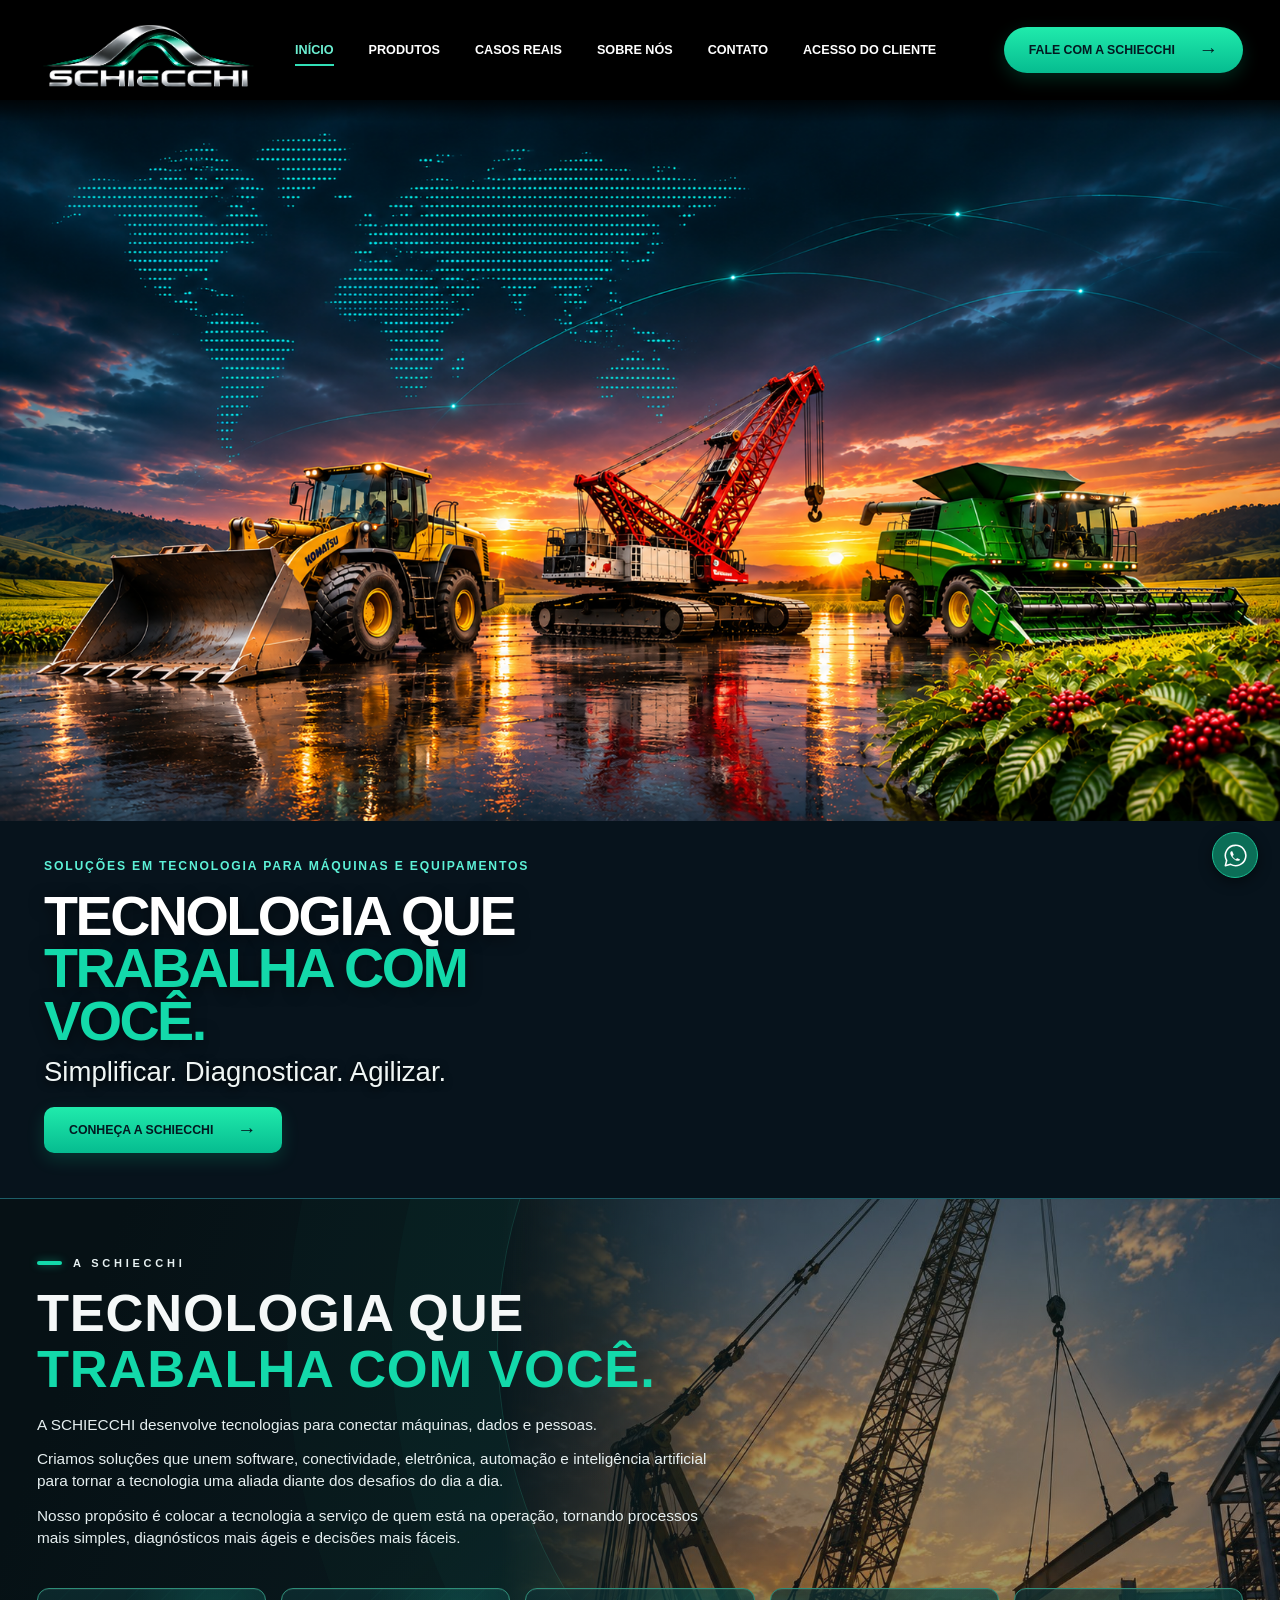
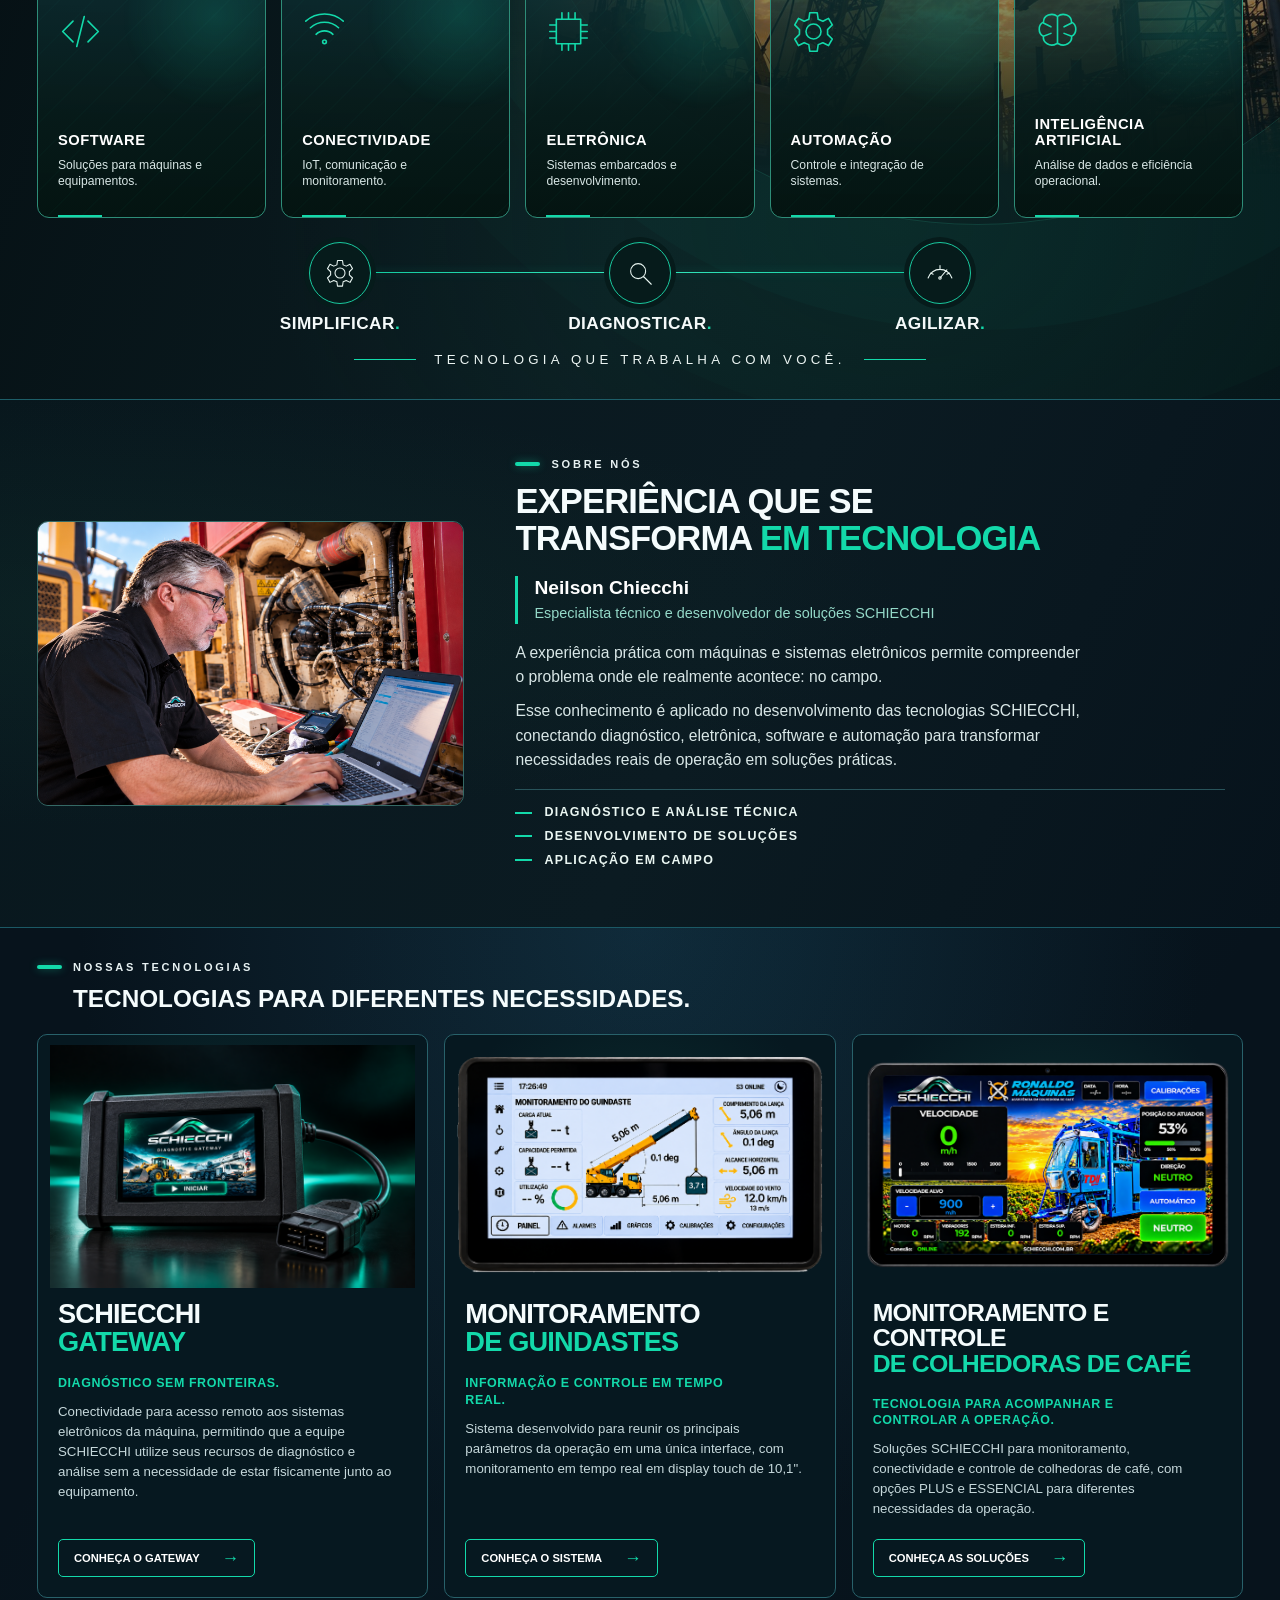
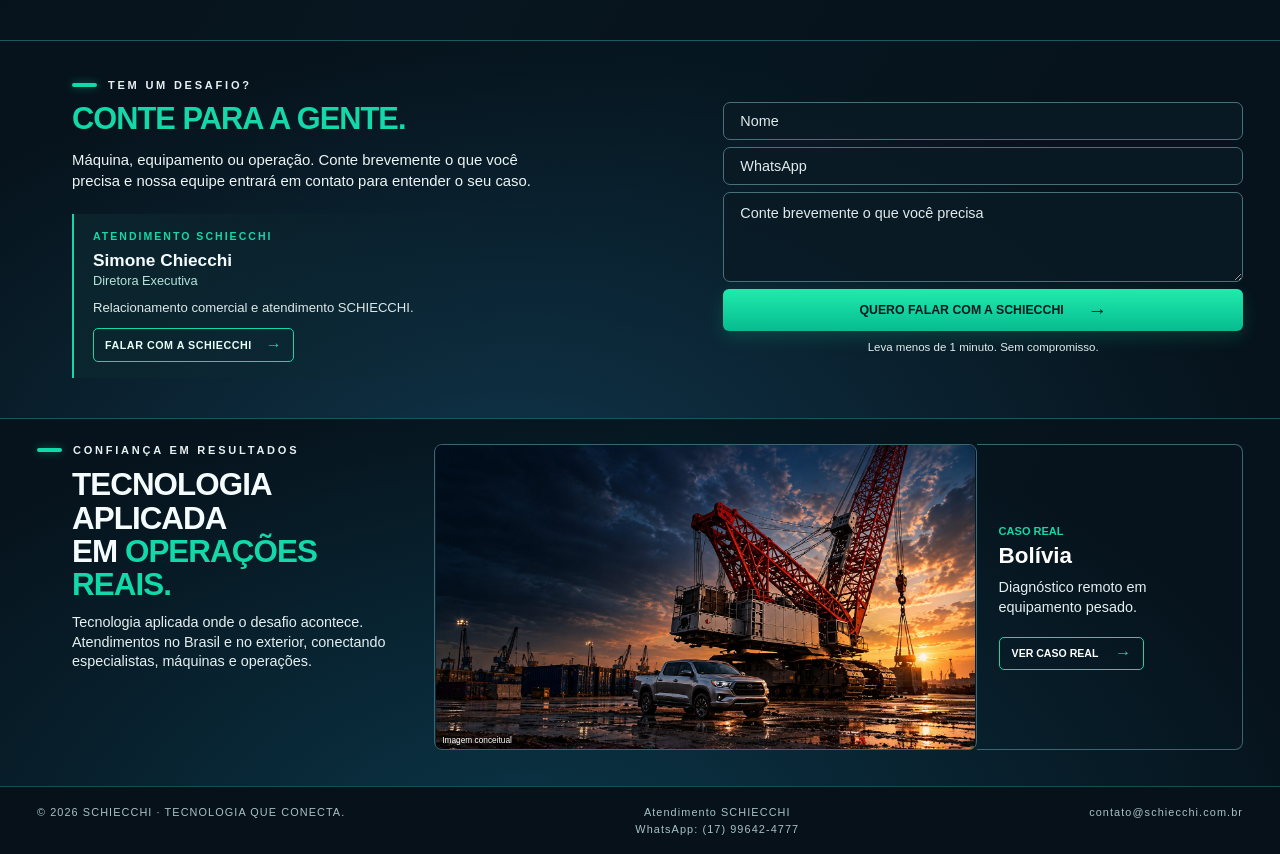
<file: index.html>
<!doctype html>
<html lang="pt-BR">
<head>
  <meta charset="utf-8">
  <meta name="viewport" content="width=device-width, initial-scale=1">
  <meta name="theme-color" content="#07131c">
  <meta name="description" content="SCHIECCHI — tecnologia que conecta máquinas, dados e pessoas. Eletrônica, software, IoT, automação e inteligência artificial para máquinas e equipamentos.">
  <title>SCHIECCHI — Tecnologia que conecta</title>
  <link rel="preload" href="public/assets/hero/home-hero-schiecchi-clean.png" as="image">
  <link rel="stylesheet" href="styles.css?v=20261103-local">
  <script src="script.js?v=20261102" defer></script>
</head>
<body>
  <a class="skip-link" href="#conteudo">Ir para o conteúdo</a>
  <header class="site-header" id="inicio">
    <div class="shell header-inner">
      <a class="brand" href="#inicio" aria-label="SCHIECCHI, início">
        <img src="public/assets/logos/schiecchi-logo.png" alt="SCHIECCHI" width="2172" height="724">
      </a>
      <button class="menu-toggle" type="button" aria-label="Abrir menu" aria-expanded="false" aria-controls="site-nav"><span></span><span></span><span></span></button>
      <nav class="site-nav" id="site-nav" aria-label="Menu principal">
        <a class="active" href="#inicio">Início</a>
        <a href="#tecnologias">Produtos</a>
        <a href="#casos-reais">Casos reais</a>
        <a href="#sobre">Sobre nós</a>
        <a href="#contato">Contato</a>
        <a href="acesso/">Acesso do Cliente</a>
      </nav>
      <a class="header-cta" href="https://wa.me/5517996424777?text=Ol%C3%A1%2C%20entrei%20em%20contato%20pelo%20site%20da%20SCHIECCHI%20e%20gostaria%20de%20mais%20informa%C3%A7%C3%B5es." target="_blank" rel="noopener noreferrer">Fale com a SCHIECCHI <span aria-hidden="true">→</span></a>
    </div>
  </header>

  <main id="conteudo">
    <section class="hero hero-image-test" aria-labelledby="hero-title">
      <img class="hero-art" src="public/assets/hero/home-hero-schiecchi-clean.png" alt="Pá-carregadeira, guindaste sobre esteiras e colhedora de café sob um mapa-múndi tecnológico pontilhado." width="1671" height="941" fetchpriority="high">
      <div class="shell hero-content">
        <p class="hero-eyebrow">SOLUÇÕES EM TECNOLOGIA PARA MÁQUINAS E EQUIPAMENTOS</p>
        <h1 id="hero-title">TECNOLOGIA QUE<br><em>TRABALHA COM<br>VOCÊ.</em></h1>
        <p class="hero-copy">Simplificar. Diagnosticar. Agilizar.</p>
        <a class="solid-button" href="#sobre">CONHEÇA A SCHIECCHI <span aria-hidden="true">→</span></a>
      </div>
    </section>

    <section class="about-band" id="sobre" aria-labelledby="about-title">
      <div class="shell about-layout">
        <div class="about-copy">
          <p class="section-kicker"><span></span>A SCHIECCHI</p>
          <h2 id="about-title"><span>TECNOLOGIA QUE</span><strong>TRABALHA COM VOCÊ.</strong></h2>
          <p>A SCHIECCHI desenvolve tecnologias para conectar máquinas, dados e pessoas.</p>
          <p>Criamos soluções que unem software, conectividade, eletrônica, automação e inteligência artificial para tornar a tecnologia uma aliada diante dos desafios do dia a dia.</p>
          <p>Nosso propósito é colocar a tecnologia a serviço de quem está na operação, tornando processos mais simples, diagnósticos mais ágeis e decisões mais fáceis.</p>
        </div>
        <div class="about-card-grid" aria-label="Pilares tecnológicos">
          <article class="about-card about-card-software"><svg viewBox="0 0 48 48" aria-hidden="true"><path d="m16 13-11 11 11 11m16-22 11 11-11 11M28 8l-8 32"/></svg><h3>SOFTWARE</h3><p>Soluções para máquinas e equipamentos.</p></article>
          <article class="about-card about-card-connect"><svg viewBox="0 0 48 48" aria-hidden="true"><circle cx="24" cy="35" r="2"/><path d="M15 27a13 13 0 0 1 18 0M9 20a22 22 0 0 1 30 0M4 13a30 30 0 0 1 40 0"/></svg><h3>CONECTIVIDADE</h3><p>IoT, comunicação e monitoramento.</p></article>
          <article class="about-card about-card-electronics"><svg viewBox="0 0 48 48" aria-hidden="true"><rect x="11" y="11" width="26" height="26"/><path d="M17 4v7m7-7v7m7-7v7m-14 26v7m7-7v7m7-7v7M4 17h7m-7 7h7m-7 7h7m26-14h7m-7 7h7m-7 7h7"/></svg><h3>ELETRÔNICA</h3><p>Sistemas embarcados e desenvolvimento.</p></article>
          <article class="about-card about-card-automation"><svg viewBox="0 0 48 48" aria-hidden="true"><circle cx="24" cy="24" r="8"/><path d="M20 4h8l1 7 5 2 6-3 4 7-5 5v5l5 5-4 7-6-3-5 2-1 7h-8l-1-7-5-2-6 3-4-7 5-5v-5l-5-5 4-7 6 3 5-2z"/></svg><h3>AUTOMAÇÃO</h3><p>Controle e integração de sistemas.</p></article>
          <article class="about-card about-card-ai"><svg viewBox="0 0 48 48" aria-hidden="true"><path d="M24 8c-6-5-15-1-15 6-6 3-6 12 0 15-1 7 7 12 14 8m1-29c6-5 15-1 15 6 6 3 6 12 0 15 1 7-7 12-14 8M24 8v29M9 15l8 4m-8 10 8-3m22-11-8 4m8 10-8-3"/></svg><h3>INTELIGÊNCIA ARTIFICIAL</h3><p>Análise de dados e eficiência operacional.</p></article>
        </div>
        <div class="about-actions" aria-label="Simplificar, diagnosticar, agilizar">
          <div class="about-action"><span class="about-action-icon"><svg viewBox="0 0 48 48" aria-hidden="true"><circle cx="24" cy="24" r="8"/><path d="M20 4h8l1 7 5 2 6-3 4 7-5 5v5l5 5-4 7-6-3-5 2-1 7h-8l-1-7-5-2-6 3-4-7 5-5v-5l-5-5 4-7 6 3 5-2z"/></svg></span><strong>SIMPLIFICAR<span>.</span></strong></div>
          <div class="about-action"><span class="about-action-icon"><svg viewBox="0 0 48 48" aria-hidden="true"><circle cx="21" cy="21" r="12"/><path d="m30 30 12 12"/></svg></span><strong>DIAGNOSTICAR<span>.</span></strong></div>
          <div class="about-action"><span class="about-action-icon"><svg viewBox="0 0 48 48" aria-hidden="true"><path d="M5 32a20 20 0 0 1 38 0M24 12v5M9 24l4 2m26-2-4 2M24 32l11-13"/><circle cx="24" cy="32" r="2"/></svg></span><strong>AGILIZAR<span>.</span></strong></div>
        </div>
        <p class="about-signature">TECNOLOGIA QUE TRABALHA COM VOCÊ.</p>
      </div>
    </section>

    <section class="experience-section" id="experiencia" aria-labelledby="experience-title">
      <div class="shell experience-layout">
        <figure class="experience-photo">
          <img src="public/assets/sobre/neilson-chiecchi-schiecchi.png?v=111373b" alt="Neilson Chiecchi trabalhando junto a uma máquina com equipamentos de diagnóstico" width="1536" height="1024" loading="lazy">
        </figure>
        <div class="experience-copy">
          <p class="section-kicker"><span></span>SOBRE NÓS</p>
          <h2 id="experience-title">EXPERIÊNCIA QUE SE TRANSFORMA <em>EM TECNOLOGIA</em></h2>
          <div class="experience-person">
            <h3>Neilson Chiecchi</h3>
            <p>Especialista técnico e desenvolvedor de soluções SCHIECCHI</p>
          </div>
          <p>A experiência prática com máquinas e sistemas eletrônicos permite compreender o problema onde ele realmente acontece: no campo.</p>
          <p>Esse conhecimento é aplicado no desenvolvimento das tecnologias SCHIECCHI, conectando diagnóstico, eletrônica, software e automação para transformar necessidades reais de operação em soluções práticas.</p>
          <ul class="experience-points" aria-label="Áreas de atuação">
            <li>DIAGNÓSTICO E ANÁLISE TÉCNICA</li>
            <li>DESENVOLVIMENTO DE SOLUÇÕES</li>
            <li>APLICAÇÃO EM CAMPO</li>
          </ul>
        </div>
      </div>
    </section>

    <section class="technologies" id="tecnologias" aria-labelledby="technologies-title">
      <div class="shell">
        <p class="section-kicker"><span></span>NOSSAS TECNOLOGIAS</p>
        <h2 id="technologies-title">TECNOLOGIAS PARA DIFERENTES NECESSIDADES.</h2>
        <div class="technology-grid solution-grid">
          <article class="technology-card gateway-card solution-card">
            <div class="solution-media"><img src="public/assets/produtos/gateway/gateway-home.png" alt="Equipamento SCHIECCHI GATEWAY com conector" width="1536" height="1024" loading="lazy"></div>
            <div class="card-content"><h3>SCHIECCHI<br><em>GATEWAY</em></h3><p class="solution-tagline">DIAGNÓSTICO SEM FRONTEIRAS.</p><p class="solution-description">Conectividade para acesso remoto aos sistemas eletrônicos da máquina, permitindo que a equipe SCHIECCHI utilize seus recursos de diagnóstico e análise sem a necessidade de estar fisicamente junto ao equipamento.</p><a href="gateway/" data-interest="SCHIECCHI GATEWAY">CONHEÇA O GATEWAY <span aria-hidden="true">→</span></a></div>
          </article>
          <article class="technology-card solution-card cranes-card">
            <div class="solution-media"><img class="solution-display" src="public/assets/guindastes/monitoramento-guindaste-display-10-1-sem-fundo.png" alt="Display oficial de 10,1 polegadas do sistema de monitoramento de guindastes SCHIECCHI" width="1630" height="965" loading="lazy"></div>
            <div class="card-content"><h3>MONITORAMENTO<br><em>DE GUINDASTES</em></h3><p class="solution-tagline">INFORMAÇÃO E CONTROLE EM TEMPO REAL.</p><p class="solution-description">Sistema desenvolvido para reunir os principais parâmetros da operação em uma única interface, com monitoramento em tempo real em display touch de 10,1&quot;.</p><a href="guindastes/" data-interest="MONITORAMENTO DE GUINDASTES">CONHEÇA O SISTEMA <span aria-hidden="true">→</span></a></div>
          </article>
          <article class="technology-card solution-card coffee-card">
            <div class="solution-media"><img class="solution-display" src="public/assets/cafe/schiecchi-plus-painel-controle-tdi.png" alt="Display touch de 10,1 polegadas do SCHIECCHI PLUS em colhedora de café TDI" width="1672" height="941" loading="lazy"></div>
            <div class="card-content"><h3>MONITORAMENTO E CONTROLE<br><em>DE COLHEDORAS DE CAFÉ</em></h3><p class="solution-tagline">TECNOLOGIA PARA ACOMPANHAR E CONTROLAR A OPERAÇÃO.</p><p class="solution-description">Soluções SCHIECCHI para monitoramento, conectividade e controle de colhedoras de café, com opções PLUS e ESSENCIAL para diferentes necessidades da operação.</p><a href="cafe/" data-interest="MONITORAMENTO E CONTROLE DE COLHEDORAS DE CAFÉ">CONHEÇA AS SOLUÇÕES <span aria-hidden="true">→</span></a></div>
          </article>
        </div>
      </div>
    </section>

    <section class="contact-section" id="contato" aria-labelledby="contact-title">
      <div class="shell contact-grid">
        <div class="contact-intro">
          <p class="section-kicker"><span></span>TEM UM DESAFIO?</p>
          <h2 id="contact-title"><em>CONTE PARA A GENTE.</em></h2>
          <p>Máquina, equipamento ou operação. Conte brevemente o que você precisa e nossa equipe entrará em contato para entender o seu caso.</p>
          <div class="contact-identity" aria-label="Atendimento SCHIECCHI">
            <p class="contact-identity-label">ATENDIMENTO SCHIECCHI</p>
            <h3>Simone Chiecchi</h3>
            <p class="contact-identity-role">Diretora Executiva</p>
            <p class="contact-identity-detail">Relacionamento comercial e atendimento SCHIECCHI.</p>
            <a href="https://wa.me/5517996424777?text=Ol%C3%A1%2C%20entrei%20em%20contato%20pelo%20site%20da%20SCHIECCHI%20e%20gostaria%20de%20mais%20informa%C3%A7%C3%B5es." target="_blank" rel="noopener noreferrer">FALAR COM A SCHIECCHI <span aria-hidden="true">→</span></a>
          </div>
        </div>
        <form id="lead-form" class="contact-form">
          <label for="lead-name">Nome</label><input id="lead-name" name="nome" autocomplete="name" placeholder="Nome" maxlength="120" required>
          <label for="lead-whatsapp">WhatsApp</label><input id="lead-whatsapp" name="whatsapp" type="tel" autocomplete="tel" inputmode="tel" placeholder="WhatsApp" maxlength="30" required>
          <label for="lead-message">Mensagem</label><textarea id="lead-message" name="mensagem" placeholder="Conte brevemente o que você precisa" rows="4" maxlength="2000" required></textarea>
          <button class="solid-button" type="submit">Quero falar com a SCHIECCHI <span aria-hidden="true">→</span></button>
          <p class="form-detail">Leva menos de 1 minuto. Sem compromisso.</p>
          <p id="lead-status" class="form-status" role="status" aria-live="polite" hidden></p>
        </form>
      </div>
    </section>

    <section class="cases-teaser" id="casos-reais" aria-labelledby="cases-title">
      <div class="shell cases-grid">
        <div class="cases-copy"><p class="section-kicker"><span></span>CONFIANÇA EM RESULTADOS</p><h2 id="cases-title">TECNOLOGIA APLICADA<br>EM <em>OPERAÇÕES REAIS.</em></h2><p>Tecnologia aplicada onde o desafio acontece. Atendimentos no Brasil e no exterior, conectando especialistas, máquinas e operações.</p></div>
        <div class="cases-media"><img src="public/assets/casos-reais/home-hero.jpg" alt="Imagem conceitual de grua industrial em um canteiro ao pôr do sol" loading="lazy"><span>Imagem conceitual</span></div>
        <div class="cases-action"><p class="case-label">CASO REAL</p><h3>Bolívia</h3><p>Diagnóstico remoto em equipamento pesado.</p><button type="button" id="cases-button" data-future-path="/casos-reais/">Ver caso real <span aria-hidden="true">→</span></button></div>
      </div>
    </section>
  </main>
  <footer class="site-footer"><div class="shell footer-inner"><span>© 2026 SCHIECCHI · TECNOLOGIA QUE CONECTA.</span><div class="footer-contact"><span>Atendimento SCHIECCHI</span><a href="https://wa.me/5517996424777?text=Ol%C3%A1%2C%20entrei%20em%20contato%20pelo%20site%20da%20SCHIECCHI%20e%20gostaria%20de%20mais%20informa%C3%A7%C3%B5es." target="_blank" rel="noopener noreferrer">WhatsApp: (17) 99642-4777</a></div><a href="mailto:contato@schiecchi.com.br">contato@schiecchi.com.br</a></div></footer>
  <a class="whatsapp-float" href="https://wa.me/5517996424777?text=Ol%C3%A1%2C%20entrei%20em%20contato%20pelo%20site%20da%20SCHIECCHI%20e%20gostaria%20de%20mais%20informa%C3%A7%C3%B5es." target="_blank" rel="noopener noreferrer" aria-label="Fale com a SCHIECCHI pelo WhatsApp"><svg viewBox="0 0 32 32" aria-hidden="true" focusable="false"><path d="M16 3a13 13 0 0 0-11.3 19.4L3 29l6.8-1.7A13 13 0 1 0 16 3Z" fill="none" stroke="currentColor" stroke-width="2" stroke-linejoin="round"/><path d="M11 10.5c-.6 0-1.2.6-1.5 1.4-.8 2.2.8 5.1 3.3 7.5 2.5 2.5 5.5 4 7.6 3.2.8-.3 1.4-1 1.4-1.6l-3.3-1.5c-.4-.2-.7-.1-1 .3l-1 1.2c-1.7-.7-3.6-2.5-4.3-4.3l1.1-1c.4-.3.5-.7.3-1.1L12 10.8c-.2-.2-.5-.3-1-.3Z" fill="currentColor"/></svg></a>
  <dialog id="upcoming-dialog"><button class="dialog-close" type="button" aria-label="Fechar">×</button><p class="section-kicker"><span></span>CASOS REAIS</p><h2>Página em preparação</h2><p>Em breve você poderá consultar os atendimentos selecionados da SCHIECCHI. Para falar sobre uma necessidade agora, entre em contato com um especialista.</p><a class="solid-button" href="#contato">Falar com um especialista <span aria-hidden="true">→</span></a></dialog>
</body>
</html>
</file>
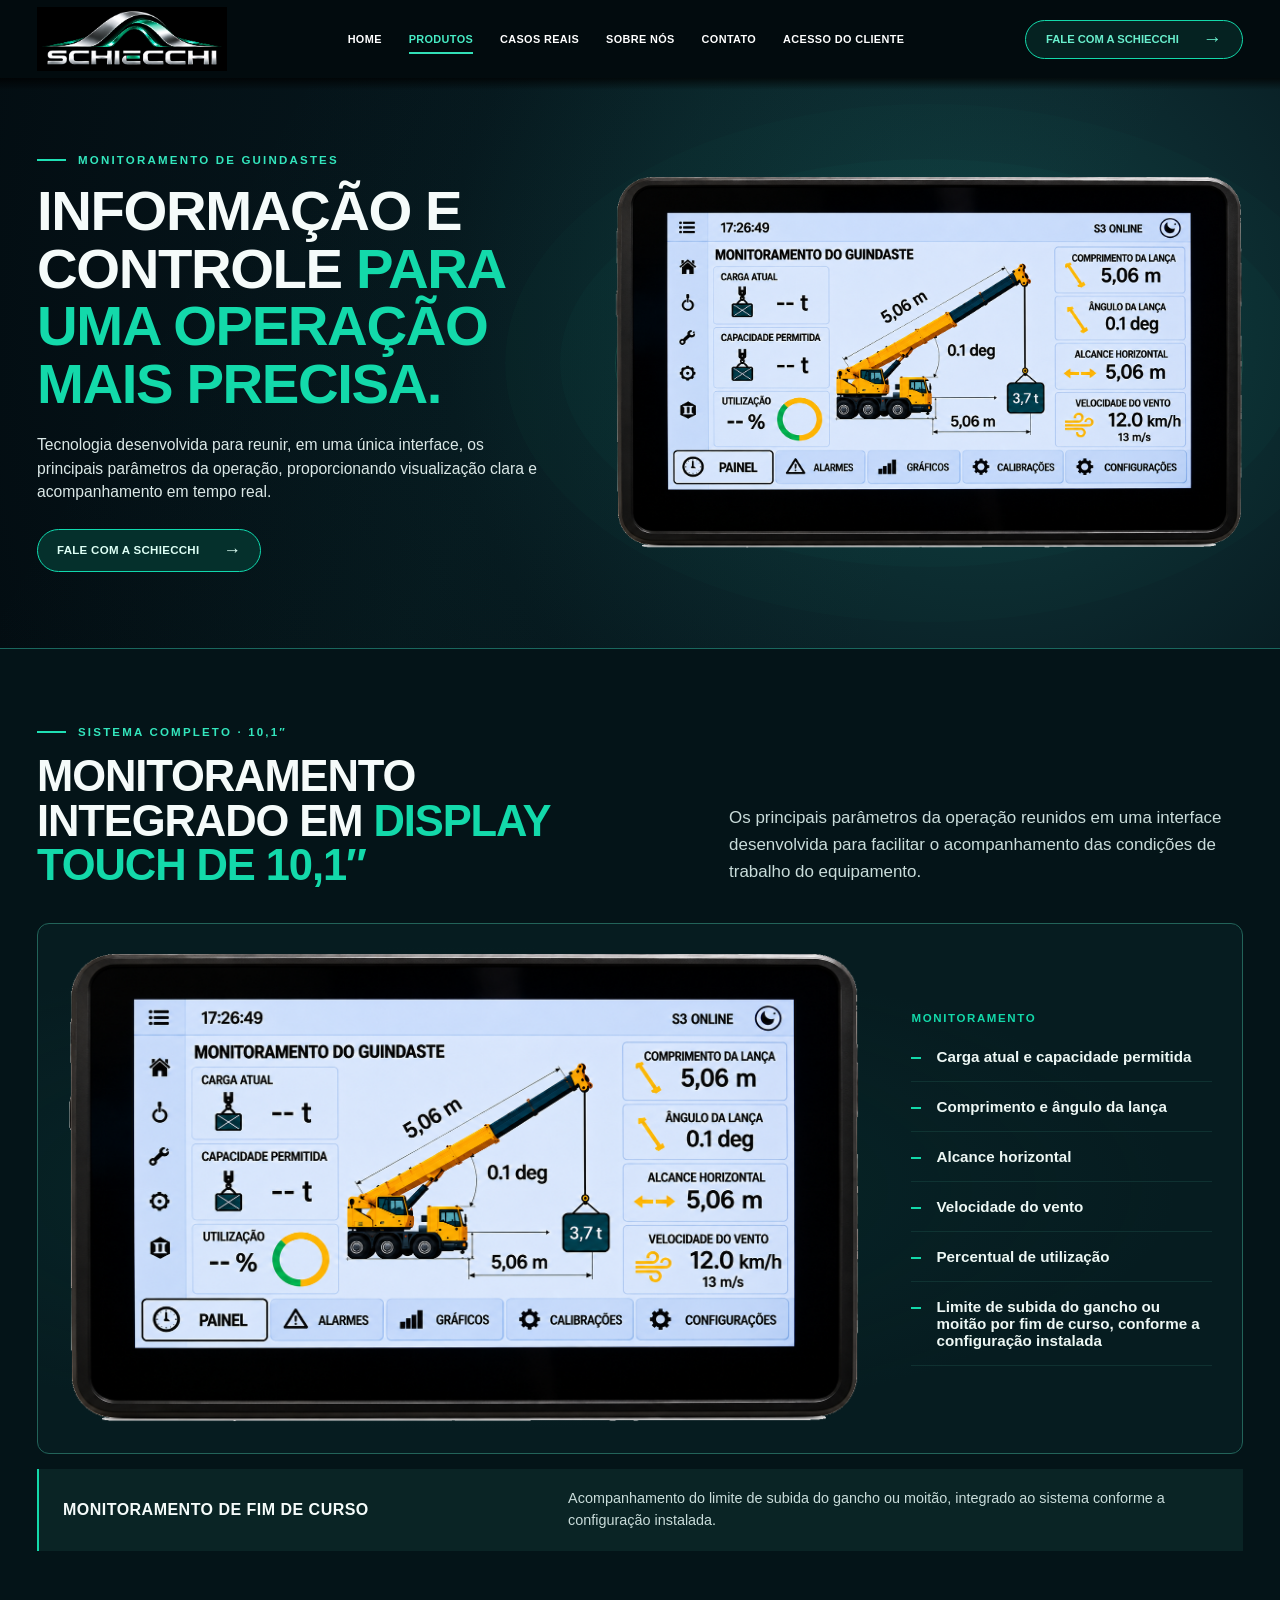
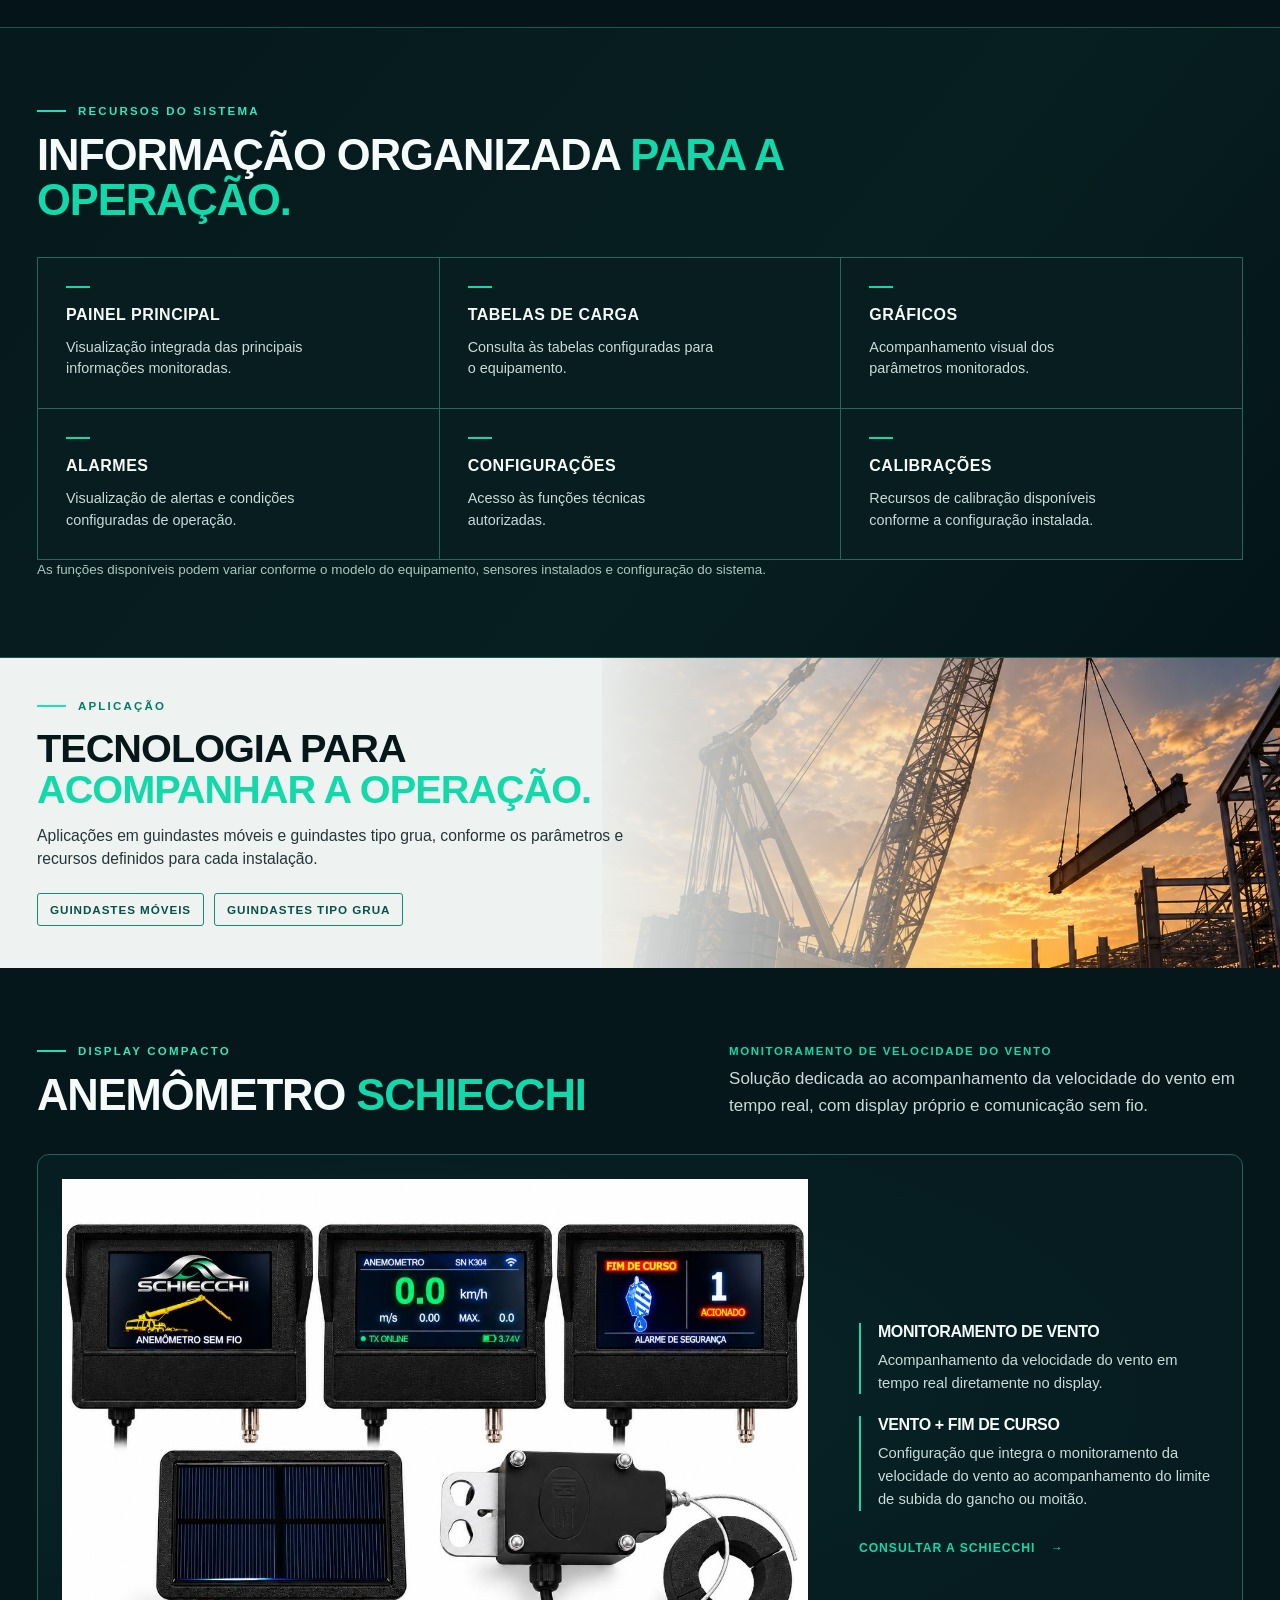
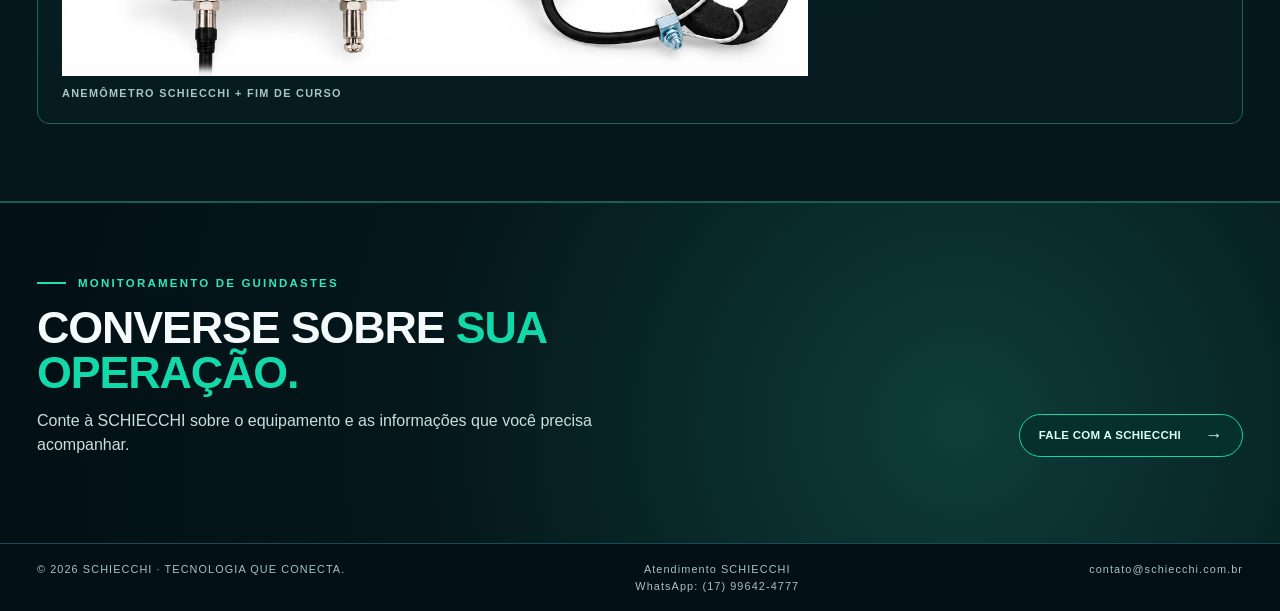
<file: axis-wind/index.html>
<!doctype html>
<html lang="pt-BR">
<head>
  <meta charset="utf-8">
  <meta name="viewport" content="width=device-width, initial-scale=1">
  <meta http-equiv="refresh" content="0; url=../guindastes/">
  <meta name="theme-color" content="#061317">
  <meta name="description" content="SCHIECCHI AXIS WIND: monitoramento do vento e dos limites de subida para guindastes e equipamentos de elevação.">
  <title>SCHIECCHI AXIS WIND — Mais informação e segurança</title>
  <link rel="stylesheet" href="../styles.css">
  <link rel="stylesheet" href="axis-wind.css">
</head>
<body class="wind-page">
  <a class="skip-link" href="#conteudo">Ir para o conteúdo</a>
  <header class="site-header">
    <div class="shell header-inner">
      <a class="brand" href="../index.html" aria-label="SCHIECCHI, página inicial"><img src="../public/assets/logos/schiecchi-logo.png" alt="SCHIECCHI" width="2172" height="724"></a>
      <button class="menu-toggle" type="button" aria-label="Abrir menu" aria-expanded="false" aria-controls="site-nav"><span></span><span></span><span></span></button>
      <nav class="site-nav" id="site-nav" aria-label="Menu principal">
        <a href="../index.html">Home</a>
        <a class="active" href="../index.html#tecnologias">Produtos</a>
        <a href="../index.html#casos-reais">Casos reais</a>
        <a href="../index.html#sobre">Sobre nós</a>
        <a href="../index.html#contato">Contato</a>
        <a class="mobile-nav-cta" href="https://wa.me/5517996424777?text=Ol%C3%A1%2C%20entrei%20em%20contato%20pelo%20site%20da%20SCHIECCHI%20e%20gostaria%20de%20mais%20informa%C3%A7%C3%B5es." target="_blank" rel="noopener noreferrer">Fale com a SCHIECCHI <span aria-hidden="true">→</span></a>
      </nav>
      <a class="header-cta" href="https://wa.me/5517996424777?text=Ol%C3%A1%2C%20entrei%20em%20contato%20pelo%20site%20da%20SCHIECCHI%20e%20gostaria%20de%20mais%20informa%C3%A7%C3%B5es." target="_blank" rel="noopener noreferrer">Fale com a SCHIECCHI <span aria-hidden="true">→</span></a>
    </div>
  </header>

  <main id="conteudo">
    <section class="wind-hero" aria-labelledby="wind-title">
      <div class="shell wind-hero-inner">
        <div class="wind-hero-copy">
          <p class="wind-kicker">SCHIECCHI AXIS WIND</p>
          <h1 id="wind-title">MAIS INFORMAÇÃO<br>E <em>SEGURANÇA</em><br>PARA SUA OPERAÇÃO.</h1>
          <p>O AXIS WIND monitora a velocidade do vento em tempo real e os limites de subida do gancho ou moitão, em um único equipamento.</p>
          <a class="wind-button" href="https://wa.me/5517996424777?text=Ol%C3%A1%2C%20entrei%20em%20contato%20pelo%20site%20da%20SCHIECCHI%20e%20gostaria%20de%20mais%20informa%C3%A7%C3%B5es." target="_blank" rel="noopener noreferrer">FALE COM A SCHIECCHI <span aria-hidden="true">→</span></a>
        </div>
        <figure class="wind-hero-product wind-reference-display" role="img" aria-label="Display AXIS WIND sem antena externa, conforme a referência aprovada"></figure>
      </div>
    </section>

    <section class="wind-how wind-section" aria-labelledby="wind-how-title">
      <div class="shell">
        <div class="wind-section-heading"><div><p class="wind-kicker">COMO FUNCIONA</p><h2 id="wind-how-title">DO VENTO<br><em>À SEGURANÇA.</em></h2></div><p>O SCHIECCHI AXIS WIND monitora a velocidade do vento em tempo real e os limites de subida do gancho ou moitão, fornecendo informações importantes para acompanhamento da operação.</p></div>
        <ol class="wind-flow" aria-label="Fluxo de monitoramento do AXIS WIND">
          <li><div class="wind-flow-visual wind-flow-crane"><img src="../public/assets/produtos/axis-wind/axis-wind-card.jpg" alt="Guindaste em operação" loading="lazy"></div><h3>VENTO NO LOCAL</h3><p>A velocidade do vento é medida em tempo real.</p></li>
          <li><div class="wind-flow-visual wind-flow-display" role="img" aria-label="Display AXIS WIND sem antena mostrando a medição do vento"></div><h3>AXIS WIND</h3><p>Processa as informações e monitora os fins de curso.</p></li>
          <li><div class="wind-flow-visual wind-flow-dashboard" role="img" aria-label="Visualização de informações do AXIS WIND no display e no celular"></div><h3>VISUALIZAÇÃO</h3><p>Acompanhe as informações no display e, quando disponível na configuração utilizada, também no celular.</p></li>
          <li><div class="wind-flow-visual wind-flow-hook"><img src="../public/assets/produtos/axis-wind/axis-wind-card.jpg" alt="Gancho de guindaste em operação" loading="lazy"></div><h3>OPERAÇÃO</h3><p>Alertas visuais e sonoros auxiliam o operador quando os limites monitorados são atingidos.</p></li>
        </ol>
      </div>
    </section>

    <section class="wind-technology" aria-labelledby="wind-technology-title">
      <div class="wind-technology-photos" aria-label="Display, caixa solar e conjunto de fim de curso do AXIS WIND">
        <div class="wind-tech-display" role="img" aria-label="Display AXIS WIND com tela de medição do vento"></div><div class="wind-tech-solar" role="img" aria-label="Caixa transmissora e painel solar"></div><div class="wind-tech-limit" role="img" aria-label="Conjunto de fim de curso"></div>
      </div>
      <div class="wind-technology-copy"><h2 id="wind-technology-title">TECNOLOGIA PARA<br><em>OPERAÇÕES MAIS SEGURAS.</em></h2><p>O AXIS WIND integra a medição da velocidade do vento com o monitoramento dos fins de curso, utilizando comunicação sem fio, alimentação solar e visualização das informações no display.</p>
        <ul class="wind-features">
          <li><svg viewBox="0 0 48 48" aria-hidden="true"><path d="M5 16h25c11 0 11-12 2-12-5 0-7 4-7 6M5 24h33c10 0 10 12 1 12-5 0-7-4-7-6M5 32h18c9 0 9 10 1 10-4 0-6-3-6-5"/></svg><span>MEDIÇÃO DO VENTO EM TEMPO REAL</span></li>
          <li><svg viewBox="0 0 48 48" aria-hidden="true"><path d="M5 18c11-11 27-11 38 0M11 24c8-8 18-8 26 0M17 30c4-4 10-4 14 0"/><circle cx="24" cy="37" r="2"/></svg><span>COMUNICAÇÃO SEM FIO</span></li>
          <li><svg viewBox="0 0 48 48" aria-hidden="true"><rect x="5" y="8" width="38" height="27" rx="2"/><path d="M18 41h12M24 35v6M12 16h14M12 22h21"/></svg><span>VISUALIZAÇÃO NO DISPLAY</span></li>
          <li><svg viewBox="0 0 48 48" aria-hidden="true"><rect x="10" y="12" width="28" height="28" rx="2"/><path d="M19 7h10M24 7v5M27 17l-8 12h7l-4 8"/></svg><span>ALIMENTAÇÃO SOLAR</span></li>
          <li><svg viewBox="0 0 48 48" aria-hidden="true"><circle cx="24" cy="24" r="11"/><circle cx="24" cy="24" r="4"/><path d="M24 3v7m0 28v7M3 24h7m28 0h7M9 9l5 5m20 20 5 5M39 9l-5 5M14 34l-5 5"/></svg><span>MONITORAMENTO DE ATÉ DOIS FINS DE CURSO</span></li>
        </ul>
      </div>
    </section>

    <section class="wind-application" aria-labelledby="wind-application-title"><div class="shell wind-application-inner"><div><p class="wind-kicker">APLICAÇÃO</p><h2 id="wind-application-title">IDEAL PARA GUINDASTES<br>E EQUIPAMENTOS DE ELEVAÇÃO.</h2><p>O AXIS WIND é indicado para aplicações em guindastes e equipamentos de elevação, contribuindo com informações importantes para o acompanhamento da operação.</p><a class="wind-button wind-button-dark" href="https://wa.me/5517996424777?text=Ol%C3%A1%2C%20entrei%20em%20contato%20pelo%20site%20da%20SCHIECCHI%20e%20gostaria%20de%20mais%20informa%C3%A7%C3%B5es." target="_blank" rel="noopener noreferrer">CONSULTAR MEU EQUIPAMENTO <span aria-hidden="true">→</span></a></div></div></section>

    <section class="wind-safety" aria-labelledby="wind-safety-title"><div class="shell wind-safety-inner"><div><p class="wind-kicker">SEGURANÇA</p><h2 id="wind-safety-title">ALERTAS VISUAIS<br>E <em>SONOROS.</em></h2><p>Quando os limites monitorados são acionados, o AXIS WIND emite alertas visuais e sonoros, fornecendo ao operador uma indicação imediata da condição monitorada.</p><p class="wind-safety-note">O AXIS WIND é um sistema de monitoramento e alerta. Sua aplicação não substitui os dispositivos de segurança e bloqueio próprios da máquina.</p></div><figure class="wind-alarm-photo" role="img" aria-label="Tela AXIS WIND: Fim de curso, 1 acionado, alarme de segurança"></figure></div></section>

    <section class="wind-closing" aria-labelledby="wind-closing-title"><div class="shell wind-closing-inner"><div><h2 id="wind-closing-title">MAIS INFORMAÇÃO<br>PARA SUA OPERAÇÃO.</h2><a class="wind-button" href="https://wa.me/5517996424777?text=Ol%C3%A1%2C%20entrei%20em%20contato%20pelo%20site%20da%20SCHIECCHI%20e%20gostaria%20de%20mais%20informa%C3%A7%C3%B5es." target="_blank" rel="noopener noreferrer">FALE COM A SCHIECCHI <span aria-hidden="true">→</span></a></div><p>TECNOLOGIA QUE<br>TRABALHA COM VOCÊ.</p></div></section>
  </main>

  <footer class="site-footer"><div class="shell footer-inner"><span>© 2026 SCHIECCHI · TECNOLOGIA QUE CONECTA.</span><div class="footer-contact"><span>Atendimento SCHIECCHI</span><a href="https://wa.me/5517996424777?text=Ol%C3%A1%2C%20entrei%20em%20contato%20pelo%20site%20da%20SCHIECCHI%20e%20gostaria%20de%20mais%20informa%C3%A7%C3%B5es." target="_blank" rel="noopener noreferrer">WhatsApp: (17) 99642-4777</a></div><a href="mailto:contato@schiecchi.com.br">contato@schiecchi.com.br</a></div></footer>
  <script>
    const menuButton = document.querySelector('.menu-toggle');
    const navigation = document.querySelector('.site-nav');
    menuButton.addEventListener('click', () => {
      const open = navigation.classList.toggle('open');
      menuButton.setAttribute('aria-expanded', String(open));
      menuButton.setAttribute('aria-label', open ? 'Fechar menu' : 'Abrir menu');
    });
    navigation.querySelectorAll('a').forEach(link => link.addEventListener('click', () => {
      navigation.classList.remove('open');
      menuButton.setAttribute('aria-expanded', 'false');
      menuButton.setAttribute('aria-label', 'Abrir menu');
    }));
  </script>
</body>
</html>
</file>
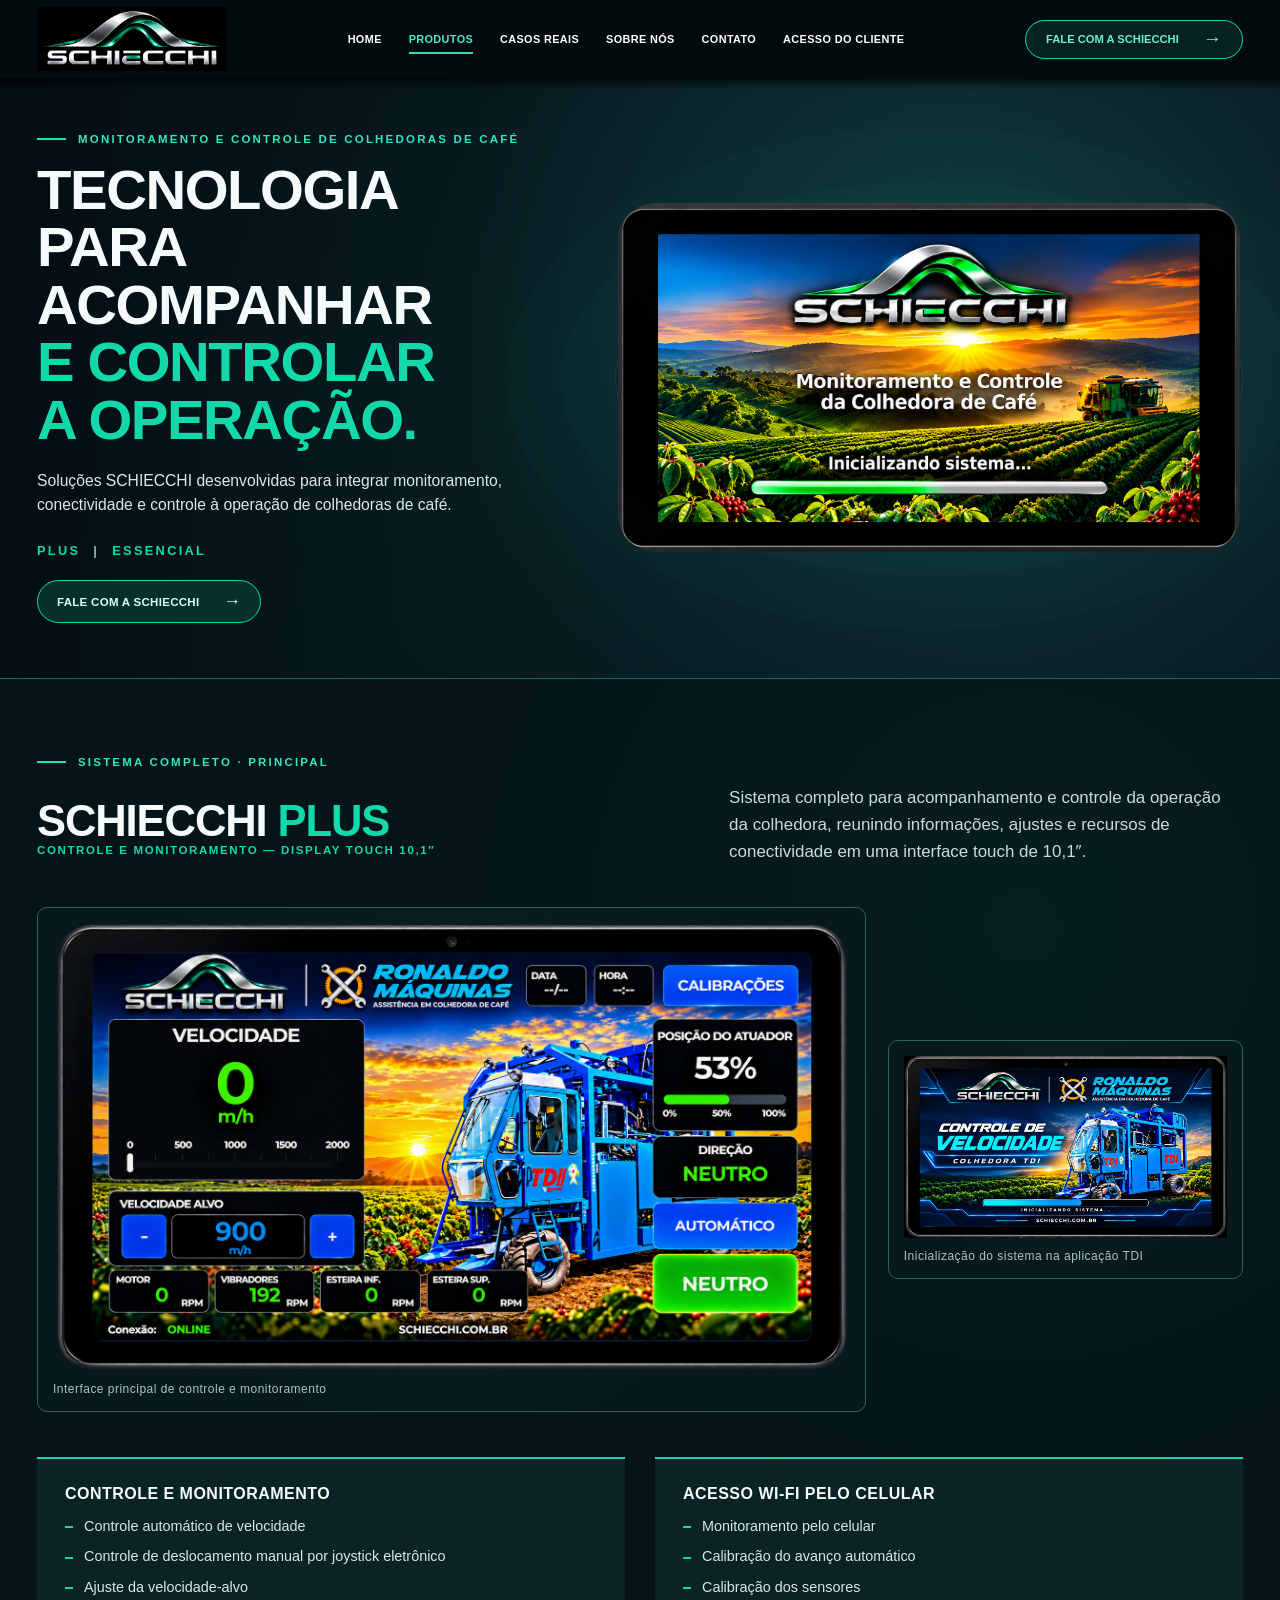
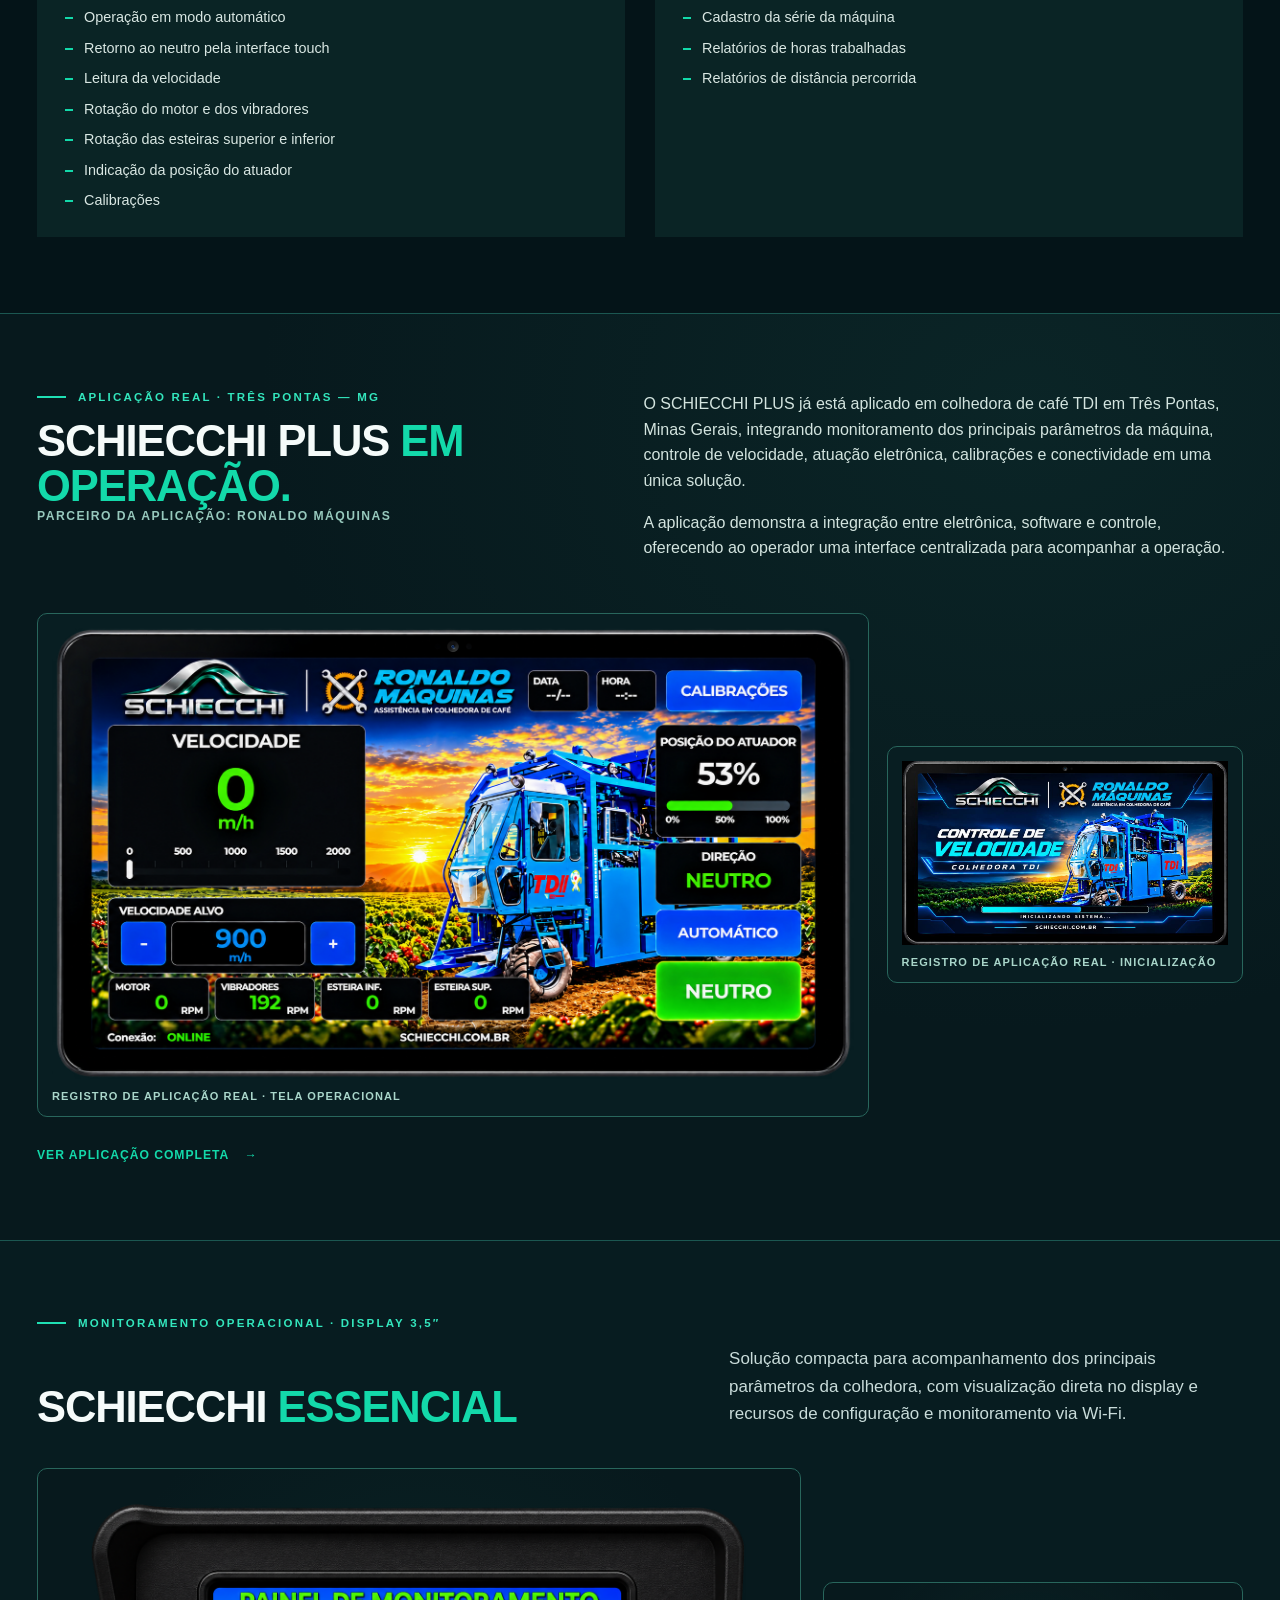
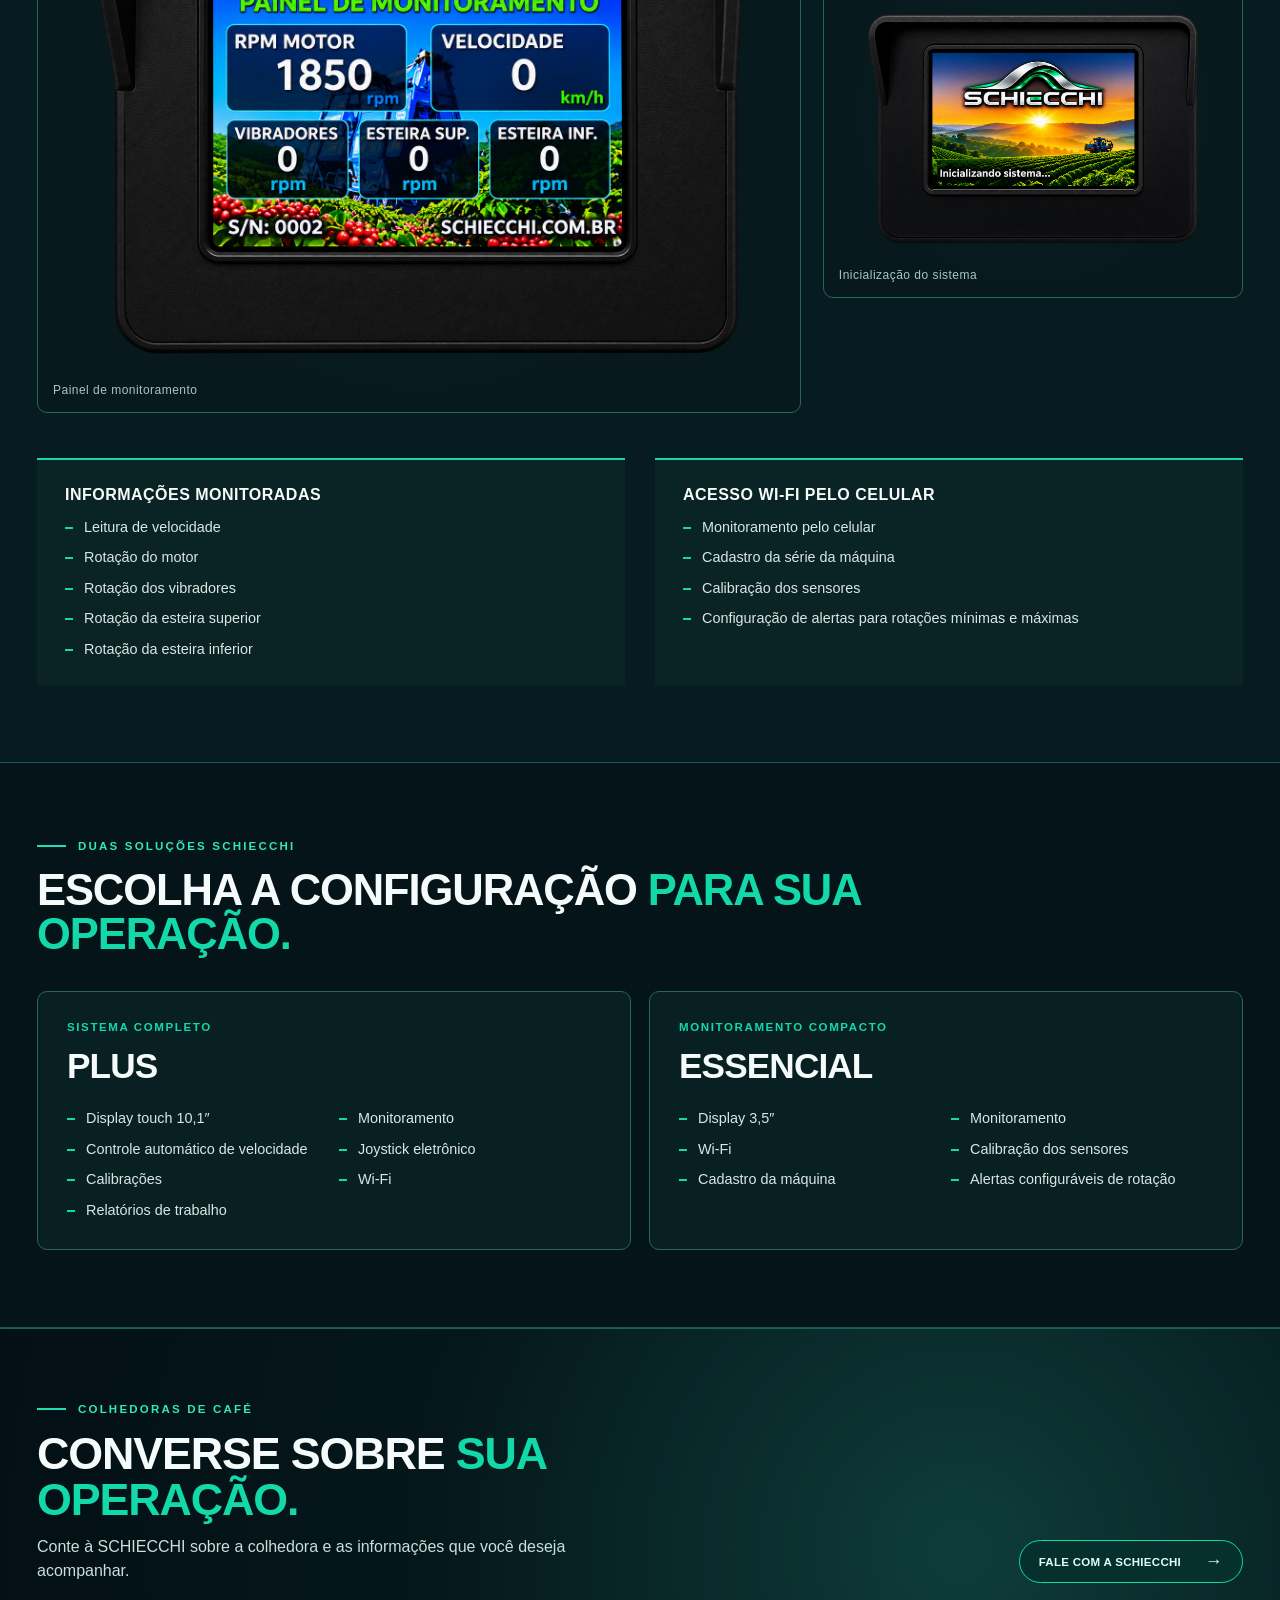
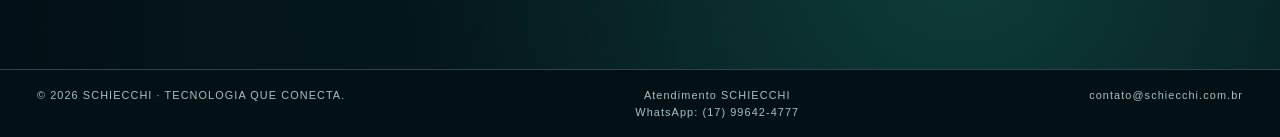
<file: cafe/index.html>
<!doctype html>
<html lang="pt-BR">
<head>
  <meta charset="utf-8">
  <meta name="viewport" content="width=device-width, initial-scale=1">
  <meta name="theme-color" content="#041115">
  <meta name="description" content="Sistema SCHIECCHI de monitoramento e controle de colhedoras de café: informações da operação e controle automático de velocidade.">
  <title>Monitoramento e Controle de Colhedoras de Café — SCHIECCHI</title>
  <link rel="stylesheet" href="../styles.css">
  <link rel="stylesheet" href="../solucoes.css">
</head>
<body class="solution-page coffee-page">
  <a class="skip-link" href="#conteudo">Ir para o conteúdo</a>
  <header class="site-header">
    <div class="shell header-inner">
      <a class="brand" href="../index.html" aria-label="SCHIECCHI, página inicial"><img src="../public/assets/logos/schiecchi-logo.png" alt="SCHIECCHI" width="2172" height="724"></a>
      <button class="menu-toggle" type="button" aria-label="Abrir menu" aria-expanded="false" aria-controls="site-nav"><span></span><span></span><span></span></button>
      <nav class="site-nav" id="site-nav" aria-label="Menu principal">
        <a href="../index.html">Home</a>
        <a class="active" href="../index.html#tecnologias" aria-current="page">Produtos</a>
        <a href="../index.html#casos-reais">Casos reais</a>
        <a href="../index.html#sobre">Sobre nós</a>
        <a href="../index.html#contato">Contato</a>
        <a href="../acesso/">Acesso do Cliente</a>
        <a class="mobile-nav-cta" href="https://wa.me/5517996424777?text=Ol%C3%A1%2C%20entrei%20em%20contato%20pelo%20site%20da%20SCHIECCHI%20e%20gostaria%20de%20mais%20informa%C3%A7%C3%B5es." target="_blank" rel="noopener noreferrer">Fale com a SCHIECCHI <span aria-hidden="true">→</span></a>
      </nav>
      <a class="header-cta" href="https://wa.me/5517996424777?text=Ol%C3%A1%2C%20entrei%20em%20contato%20pelo%20site%20da%20SCHIECCHI%20e%20gostaria%20de%20mais%20informa%C3%A7%C3%B5es." target="_blank" rel="noopener noreferrer">Fale com a SCHIECCHI <span aria-hidden="true">→</span></a>
    </div>
  </header>
  <main id="conteudo">
    <section class="solution-hero" aria-labelledby="coffee-title">
      <div class="shell solution-hero-inner">
        <div class="solution-hero-copy"><p class="solution-kicker">MONITORAMENTO E CONTROLE DE COLHEDORAS DE CAFÉ</p><h1 id="coffee-title">TECNOLOGIA PARA ACOMPANHAR <em>E CONTROLAR A OPERAÇÃO.</em></h1><p>Soluções SCHIECCHI desenvolvidas para integrar monitoramento, conectividade e controle à operação de colhedoras de café.</p><p class="hero-versions">PLUS <span aria-hidden="true">|</span> ESSENCIAL</p><a class="solution-button" href="https://wa.me/5517996424777?text=Ol%C3%A1%2C%20entrei%20em%20contato%20pelo%20site%20da%20SCHIECCHI%20e%20gostaria%20de%20mais%20informa%C3%A7%C3%B5es." target="_blank" rel="noopener noreferrer">FALE COM A SCHIECCHI <span aria-hidden="true">→</span></a></div>
        <figure class="solution-hero-media"><img src="../public/assets/monitoramento-controle-colhedora-display-10-1.png" alt="Display real do sistema SCHIECCHI de monitoramento e controle da colhedora de café" width="1670" height="941" fetchpriority="high"></figure>
      </div>
    </section>

    <section class="product-section coffee-plus" aria-labelledby="coffee-plus-title"><div class="shell"><p class="solution-kicker">SISTEMA COMPLETO · PRINCIPAL</p><div class="product-intro"><div><h2 id="coffee-plus-title">SCHIECCHI <em>PLUS</em></h2><p class="product-overline">CONTROLE E MONITORAMENTO — DISPLAY TOUCH 10,1″</p></div><p>Sistema completo para acompanhamento e controle da operação da colhedora, reunindo informações, ajustes e recursos de conectividade em uma interface touch de 10,1″.</p></div><div class="product-gallery plus-gallery"><figure class="gallery-main"><img src="../public/assets/cafe/schiecchi-plus-painel-controle-tdi.png" alt="Display real do SCHIECCHI PLUS com controle de velocidade e colhedora TDI" width="1672" height="941" loading="lazy"><figcaption>Interface principal de controle e monitoramento</figcaption></figure><figure class="gallery-detail"><img src="../public/assets/cafe/schiecchi-plus-inicializacao-tdi.png" alt="Tela real de inicialização SCHIECCHI PLUS com colhedora TDI e marca Ronaldo Máquinas na aplicação" width="1280" height="721" loading="lazy"><figcaption>Inicialização do sistema na aplicação TDI</figcaption></figure></div><div class="feature-columns"><div><h3>CONTROLE E MONITORAMENTO</h3><ul class="feature-list"><li>Controle automático de velocidade</li><li>Controle de deslocamento manual por joystick eletrônico</li><li>Ajuste da velocidade-alvo</li><li>Operação em modo automático</li><li>Retorno ao neutro pela interface touch</li><li>Leitura da velocidade</li><li>Rotação do motor e dos vibradores</li><li>Rotação das esteiras superior e inferior</li><li>Indicação da posição do atuador</li><li>Calibrações</li></ul></div><div><h3>ACESSO WI-FI PELO CELULAR</h3><ul class="feature-list"><li>Monitoramento pelo celular</li><li>Calibração do avanço automático</li><li>Calibração dos sensores</li><li>Cadastro da série da máquina</li><li>Relatórios de horas trabalhadas</li><li>Relatórios de distância percorrida</li></ul></div></div></div></section>

    <section class="product-section coffee-field" aria-labelledby="coffee-field-title"><div class="shell"><div class="field-heading"><div><p class="solution-kicker">APLICAÇÃO REAL · TRÊS PONTAS — MG</p><h2 id="coffee-field-title">SCHIECCHI PLUS <em>EM OPERAÇÃO.</em></h2><p class="field-partner">PARCEIRO DA APLICAÇÃO: RONALDO MÁQUINAS</p></div><div><p>O SCHIECCHI PLUS já está aplicado em colhedora de café TDI em Três Pontas, Minas Gerais, integrando monitoramento dos principais parâmetros da máquina, controle de velocidade, atuação eletrônica, calibrações e conectividade em uma única solução.</p><p>A aplicação demonstra a integração entre eletrônica, software e controle, oferecendo ao operador uma interface centralizada para acompanhar a operação.</p></div></div><div class="field-gallery" aria-label="Registros da aplicação real em Três Pontas"><figure class="field-gallery-main"><img src="../public/assets/cafe/schiecchi-plus-painel-controle-tdi.png" alt="Registro real da tela operacional do SCHIECCHI PLUS na colhedora TDI" width="1672" height="941" loading="lazy"><figcaption>REGISTRO DE APLICAÇÃO REAL · TELA OPERACIONAL</figcaption></figure><figure class="field-gallery-detail"><img src="../public/assets/cafe/schiecchi-plus-inicializacao-tdi.png" alt="Registro real da tela de inicialização SCHIECCHI PLUS e Ronaldo Máquinas na colhedora TDI" width="1280" height="721" loading="lazy"><figcaption>REGISTRO DE APLICAÇÃO REAL · INICIALIZAÇÃO</figcaption></figure></div><a class="text-link" href="../casos-reais/tres-pontas/">VER APLICAÇÃO COMPLETA <span aria-hidden="true">→</span></a></div></section>

    <section class="product-section coffee-essential" aria-labelledby="coffee-essential-title"><div class="shell"><p class="solution-kicker">MONITORAMENTO OPERACIONAL · DISPLAY 3,5″</p><div class="product-intro"><div><h2 id="coffee-essential-title">SCHIECCHI <em>ESSENCIAL</em></h2></div><p>Solução compacta para acompanhamento dos principais parâmetros da colhedora, com visualização direta no display e recursos de configuração e monitoramento via Wi-Fi.</p></div><div class="product-gallery essential-gallery"><figure class="gallery-main"><img src="../public/assets/cafe/schiecchi-essencial-painel-monitoramento.png" alt="Painel real SCHIECCHI ESSENCIAL de monitoramento da colhedora de café" width="1536" height="1024" loading="lazy"><figcaption>Painel de monitoramento</figcaption></figure><figure class="gallery-detail"><img src="../public/assets/cafe/schiecchi-essencial-inicializacao.png" alt="Tela real de inicialização do SCHIECCHI ESSENCIAL" width="1536" height="1024" loading="lazy"><figcaption>Inicialização do sistema</figcaption></figure></div><div class="feature-columns"><div><h3>INFORMAÇÕES MONITORADAS</h3><ul class="feature-list"><li>Leitura de velocidade</li><li>Rotação do motor</li><li>Rotação dos vibradores</li><li>Rotação da esteira superior</li><li>Rotação da esteira inferior</li></ul></div><div><h3>ACESSO WI-FI PELO CELULAR</h3><ul class="feature-list"><li>Monitoramento pelo celular</li><li>Cadastro da série da máquina</li><li>Calibração dos sensores</li><li>Configuração de alertas para rotações mínimas e máximas</li></ul></div></div></div></section>

    <section class="product-section coffee-comparison" aria-labelledby="coffee-compare-title"><div class="shell"><p class="solution-kicker">DUAS SOLUÇÕES SCHIECCHI</p><h2 id="coffee-compare-title">ESCOLHA A CONFIGURAÇÃO <em>PARA SUA OPERAÇÃO.</em></h2><div class="compare-grid"><article><p class="product-overline">SISTEMA COMPLETO</p><h3>PLUS</h3><ul class="feature-list"><li>Display touch 10,1″</li><li>Monitoramento</li><li>Controle automático de velocidade</li><li>Joystick eletrônico</li><li>Calibrações</li><li>Wi-Fi</li><li>Relatórios de trabalho</li></ul></article><article><p class="product-overline">MONITORAMENTO COMPACTO</p><h3>ESSENCIAL</h3><ul class="feature-list"><li>Display 3,5″</li><li>Monitoramento</li><li>Wi-Fi</li><li>Calibração dos sensores</li><li>Cadastro da máquina</li><li>Alertas configuráveis de rotação</li></ul></article></div></div></section>

    <section class="solution-contact" aria-labelledby="coffee-contact-title"><div class="shell"><div><p class="solution-kicker">COLHEDORAS DE CAFÉ</p><h2 id="coffee-contact-title">CONVERSE SOBRE <em>SUA OPERAÇÃO.</em></h2><p>Conte à SCHIECCHI sobre a colhedora e as informações que você deseja acompanhar.</p></div><a class="solution-button" href="https://wa.me/5517996424777?text=Ol%C3%A1%2C%20entrei%20em%20contato%20pelo%20site%20da%20SCHIECCHI%20e%20gostaria%20de%20mais%20informa%C3%A7%C3%B5es." target="_blank" rel="noopener noreferrer">FALE COM A SCHIECCHI <span aria-hidden="true">→</span></a></div></section>
  </main>
  <footer class="site-footer"><div class="shell footer-inner"><span>© 2026 SCHIECCHI · TECNOLOGIA QUE CONECTA.</span><div class="footer-contact"><span>Atendimento SCHIECCHI</span><a href="https://wa.me/5517996424777?text=Ol%C3%A1%2C%20entrei%20em%20contato%20pelo%20site%20da%20SCHIECCHI%20e%20gostaria%20de%20mais%20informa%C3%A7%C3%B5es." target="_blank" rel="noopener noreferrer">WhatsApp: (17) 99642-4777</a></div><a href="mailto:contato@schiecchi.com.br">contato@schiecchi.com.br</a></div></footer>
  <script>const menuButton=document.querySelector('.menu-toggle');const navigation=document.querySelector('.site-nav');menuButton.addEventListener('click',()=>{const open=navigation.classList.toggle('open');menuButton.setAttribute('aria-expanded',String(open));menuButton.setAttribute('aria-label',open?'Fechar menu':'Abrir menu')});navigation.querySelectorAll('a').forEach(link=>link.addEventListener('click',()=>{navigation.classList.remove('open');menuButton.setAttribute('aria-expanded','false');menuButton.setAttribute('aria-label','Abrir menu')}));</script>
</body>
</html>
</file>
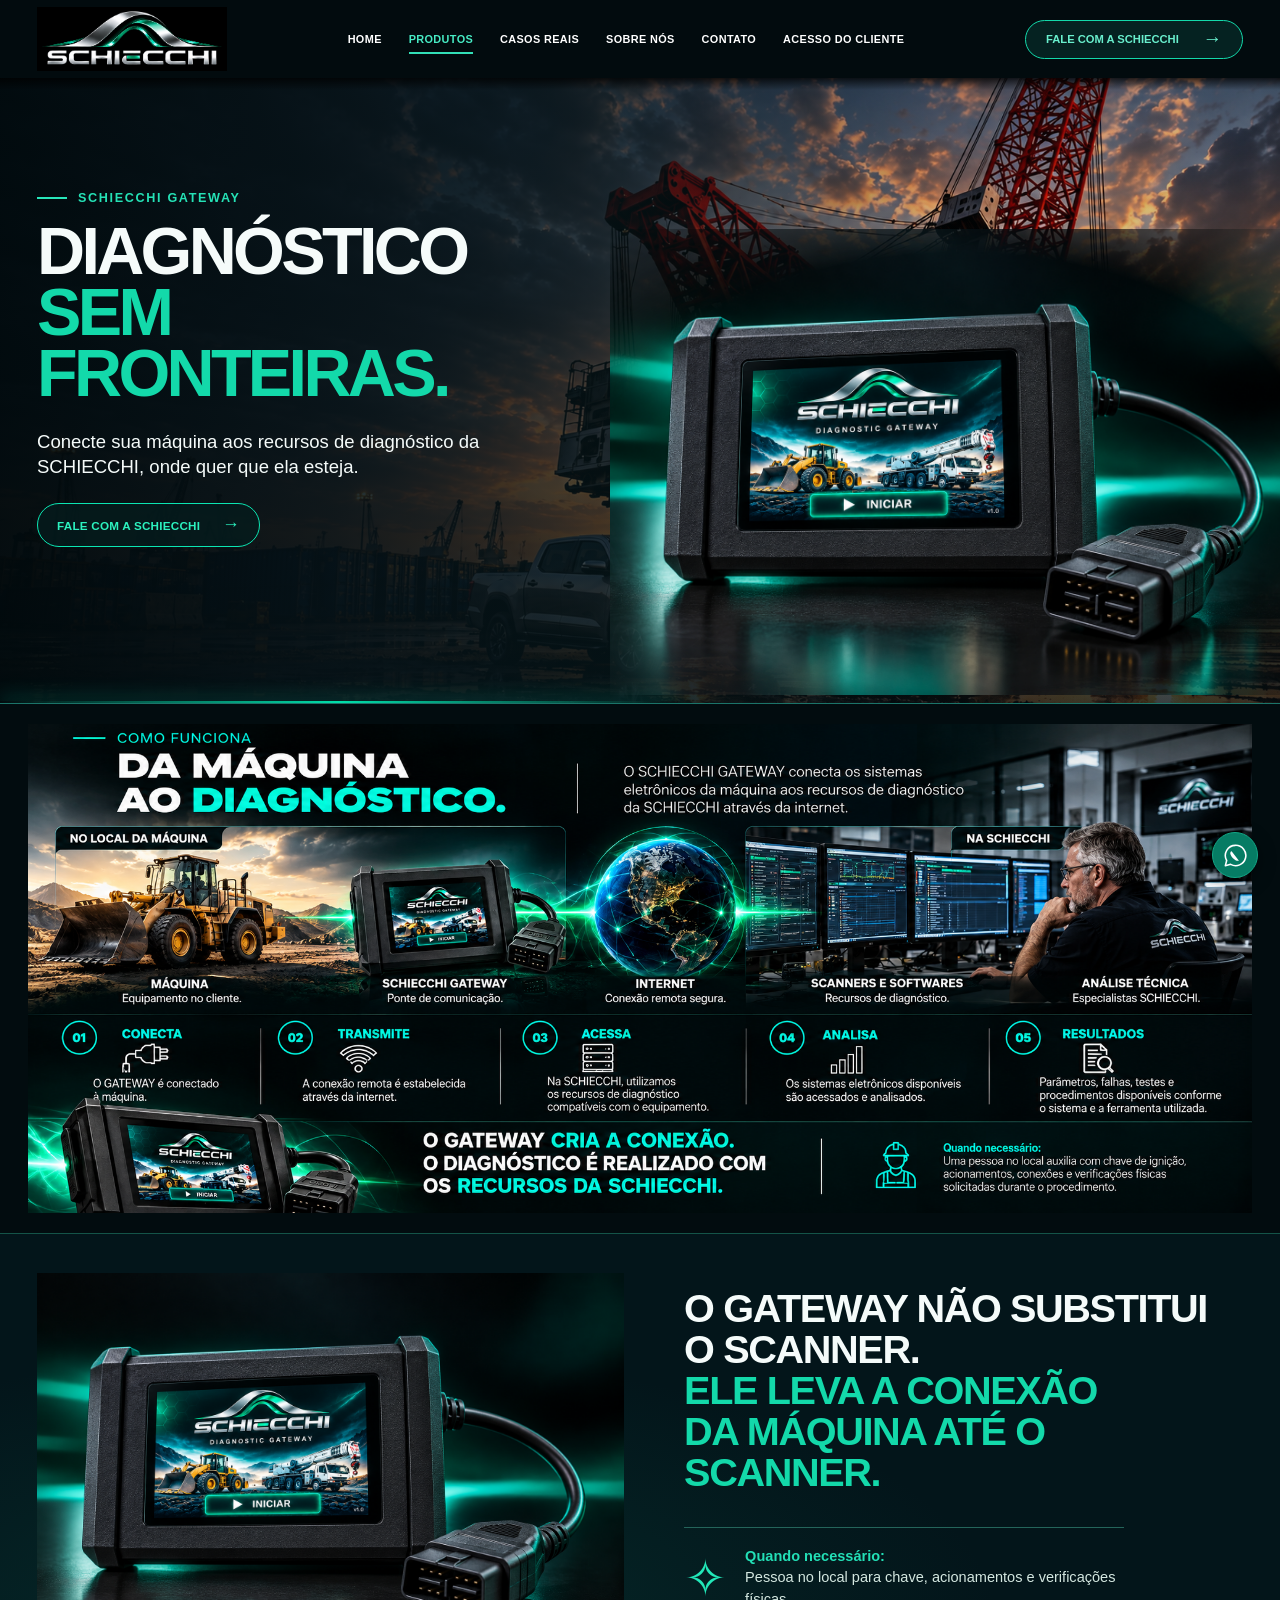
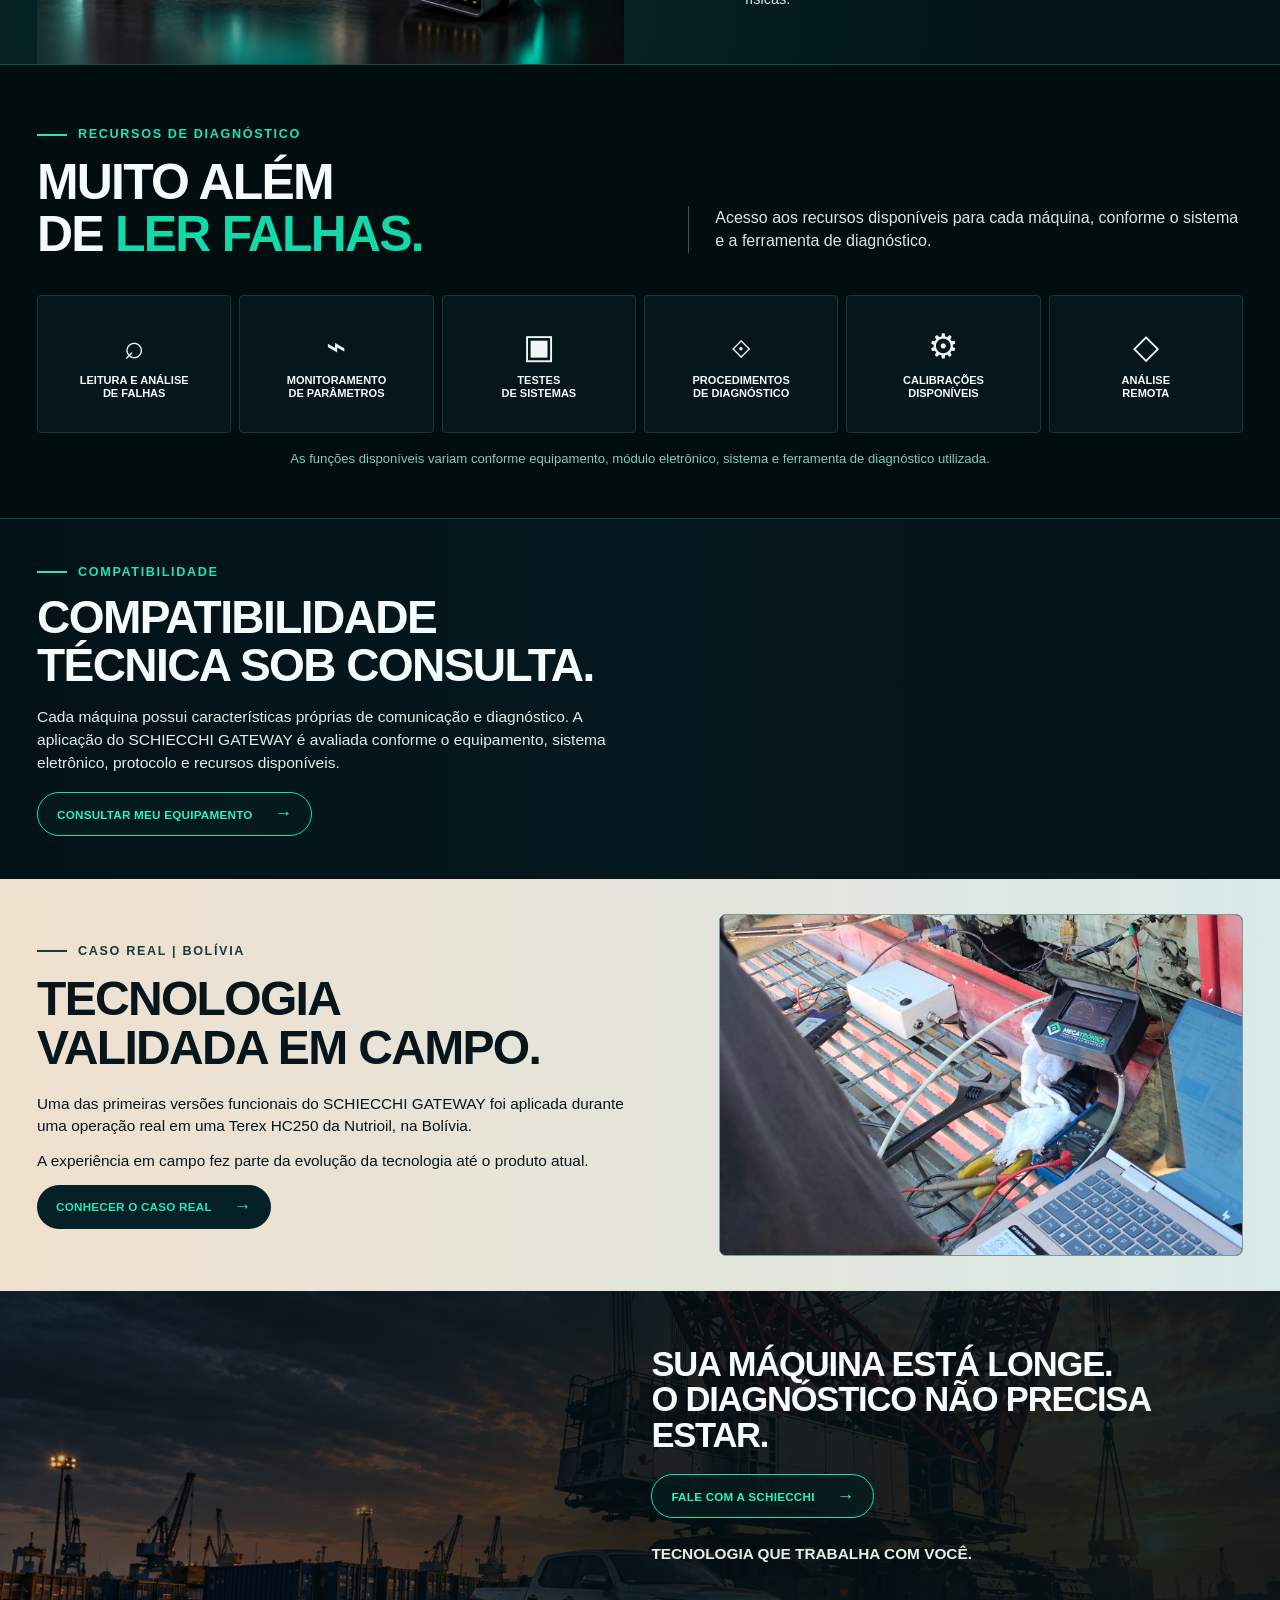
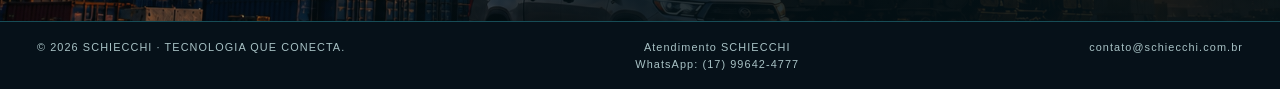
<file: gateway/index.html>
<!doctype html>
<html lang="pt-BR">
<head>
  <meta charset="utf-8">
  <meta name="viewport" content="width=device-width, initial-scale=1">
  <meta name="theme-color" content="#07131c">
  <meta name="description" content="SCHIECCHI GATEWAY: conecte sua máquina aos recursos de diagnóstico da SCHIECCHI, onde quer que ela esteja.">
  <title>SCHIECCHI GATEWAY — Diagnóstico sem fronteiras</title>
  <link rel="stylesheet" href="../styles.css">
  <link rel="stylesheet" href="gateway.css?v=3aa3526">
</head>
<body class="gateway-page">
  <a class="skip-link" href="#conteudo">Ir para o conteúdo</a>
  <header class="site-header">
    <div class="shell header-inner">
      <a class="brand" href="../index.html" aria-label="SCHIECCHI, página inicial"><img src="../public/assets/logos/schiecchi-logo.png" alt="SCHIECCHI" width="2172" height="724"></a>
      <button class="menu-toggle" type="button" aria-label="Abrir menu" aria-expanded="false" aria-controls="site-nav"><span></span><span></span><span></span></button>
      <nav class="site-nav" id="site-nav" aria-label="Menu principal">
        <a href="../index.html">Home</a>
        <a class="active" href="../index.html#tecnologias">Produtos</a>
        <a href="../index.html#casos-reais">Casos reais</a>
        <a href="../index.html#sobre">Sobre nós</a>
        <a href="../index.html#contato">Contato</a>
        <a href="../acesso/">Acesso do Cliente</a>
        <a class="mobile-nav-cta" href="https://wa.me/5517996424777?text=Ol%C3%A1%2C%20entrei%20em%20contato%20pelo%20site%20da%20SCHIECCHI%20e%20gostaria%20de%20mais%20informa%C3%A7%C3%B5es." target="_blank" rel="noopener noreferrer">Fale com a SCHIECCHI <span aria-hidden="true">→</span></a>
      </nav>
      <a class="header-cta" href="https://wa.me/5517996424777?text=Ol%C3%A1%2C%20entrei%20em%20contato%20pelo%20site%20da%20SCHIECCHI%20e%20gostaria%20de%20mais%20informa%C3%A7%C3%B5es." target="_blank" rel="noopener noreferrer">Fale com a SCHIECCHI <span aria-hidden="true">→</span></a>
    </div>
  </header>

  <main id="conteudo">
    <section class="gateway-hero" aria-labelledby="gateway-title">
      <div class="shell gateway-hero-inner">
        <div class="gateway-hero-copy">
          <p class="gateway-kicker">SCHIECCHI GATEWAY</p>
          <h1 id="gateway-title">DIAGNÓSTICO<br><em>SEM FRONTEIRAS.</em></h1>
          <p>Conecte sua máquina aos recursos de diagnóstico da SCHIECCHI, onde quer que ela esteja.</p>
          <a class="gateway-button gateway-button-outline" href="https://wa.me/5517996424777?text=Ol%C3%A1%2C%20entrei%20em%20contato%20pelo%20site%20da%20SCHIECCHI%20e%20gostaria%20de%20mais%20informa%C3%A7%C3%B5es." target="_blank" rel="noopener noreferrer">FALE COM A SCHIECCHI <span aria-hidden="true">→</span></a>
        </div>
        <figure class="gateway-hero-product"><img src="../public/assets/produtos/gateway/gateway-home.png" alt="Produto SCHIECCHI GATEWAY real, com display, cabo e conector" width="1536" height="1024"></figure>
      </div>
      <span class="gateway-hero-line" aria-hidden="true"></span>
    </section>

    <section class="gateway-how gateway-how-infographic" aria-label="Como funciona o SCHIECCHI GATEWAY: da máquina ao diagnóstico">
      <div class="shell">
        <figure><a href="../public/assets/gateway/gateway-da-maquina-ao-diagnostico-aprovado.png" target="_blank" rel="noopener noreferrer" aria-label="Abrir infografia completa do funcionamento do GATEWAY para ampliar"><img src="../public/assets/gateway/gateway-da-maquina-ao-diagnostico-aprovado.png" alt="Como funciona: o SCHIECCHI GATEWAY conecta a máquina pela internet aos scanners e softwares da SCHIECCHI para análise técnica. A imagem apresenta as etapas conecta, transmite, acessa, analisa e resultados, além de indicar o auxílio de uma pessoa no local quando necessário." width="1983" height="793"></a><figcaption>Toque na imagem para ampliar.</figcaption></figure>
      </div>
    </section>

    <section class="gateway-spotlight" aria-labelledby="gateway-spotlight-title">
      <div class="shell gateway-spotlight-inner">
        <figure><img src="../public/assets/produtos/gateway/gateway-home.png" alt="Fotografia real do SCHIECCHI GATEWAY, seu display e conector" loading="lazy"></figure>
        <div><h2 id="gateway-spotlight-title">O GATEWAY NÃO SUBSTITUI<br>O SCANNER.<br><em>ELE LEVA A CONEXÃO<br>DA MÁQUINA ATÉ O SCANNER.</em></h2><div class="gateway-local"><span aria-hidden="true">✧</span><p><strong>Quando necessário:</strong><br>Pessoa no local para chave, acionamentos e verificações físicas.</p></div></div>
      </div>
    </section>

    <section class="gateway-section gateway-resources" aria-labelledby="gateway-resources-title">
      <div class="shell">
        <div class="gateway-section-heading"><div><p class="gateway-kicker">RECURSOS DE DIAGNÓSTICO</p><h2 id="gateway-resources-title">MUITO ALÉM<br>DE <em>LER FALHAS.</em></h2></div><p>Acesso aos recursos disponíveis para cada máquina, conforme o sistema e a ferramenta de diagnóstico.</p></div>
        <div class="gateway-resources-list">
          <div><span aria-hidden="true">⌕</span><strong>LEITURA E ANÁLISE<br>DE FALHAS</strong></div>
          <div><span aria-hidden="true">⌁</span><strong>MONITORAMENTO<br>DE PARÂMETROS</strong></div>
          <div><span aria-hidden="true">▣</span><strong>TESTES<br>DE SISTEMAS</strong></div>
          <div><span aria-hidden="true">⟐</span><strong>PROCEDIMENTOS<br>DE DIAGNÓSTICO</strong></div>
          <div><span aria-hidden="true">⚙</span><strong>CALIBRAÇÕES<br>DISPONÍVEIS</strong></div>
          <div><span aria-hidden="true">◇</span><strong>ANÁLISE<br>REMOTA</strong></div>
        </div>
        <p class="gateway-disclaimer">As funções disponíveis variam conforme equipamento, módulo eletrônico, sistema e ferramenta de diagnóstico utilizada.</p>
      </div>
    </section>

    <section class="gateway-compatibility" aria-labelledby="gateway-compatibility-title">
      <div class="shell gateway-compatibility-inner"><div><p class="gateway-kicker">COMPATIBILIDADE</p><h2 id="gateway-compatibility-title">COMPATIBILIDADE<br>TÉCNICA SOB CONSULTA.</h2><p>Cada máquina possui características próprias de comunicação e diagnóstico. A aplicação do SCHIECCHI GATEWAY é avaliada conforme o equipamento, sistema eletrônico, protocolo e recursos disponíveis.</p><a class="gateway-button gateway-button-outline" href="https://wa.me/5517996424777?text=Ol%C3%A1%2C%20entrei%20em%20contato%20pelo%20site%20da%20SCHIECCHI%20e%20gostaria%20de%20mais%20informa%C3%A7%C3%B5es." target="_blank" rel="noopener noreferrer">CONSULTAR MEU EQUIPAMENTO <span aria-hidden="true">→</span></a></div></div>
    </section>

    <section class="gateway-case" aria-labelledby="gateway-case-title">
      <div class="shell gateway-case-inner"><div><p class="gateway-kicker">CASO REAL | BOLÍVIA</p><h2 id="gateway-case-title">TECNOLOGIA<br>VALIDADA EM CAMPO.</h2><p>Uma das primeiras versões funcionais do SCHIECCHI GATEWAY foi aplicada durante uma operação real em uma Terex HC250 da Nutrioil, na Bolívia.</p><p>A experiência em campo fez parte da evolução da tecnologia até o produto atual.</p><a class="gateway-button gateway-button-dark" href="../casos-reais/bolivia/">CONHECER O CASO REAL <span aria-hidden="true">→</span></a></div><figure><img src="../public/assets/casos-reais/bolivia/primeiro-gateway-bolivia-schiecchi.jpg" alt="Primeira versão funcional do GATEWAY em campo na Bolívia" loading="lazy"></figure></div>
    </section>

    <section class="gateway-closing" aria-labelledby="gateway-closing-title"><div class="shell gateway-closing-inner"><h2 id="gateway-closing-title">SUA MÁQUINA ESTÁ LONGE.<br>O DIAGNÓSTICO NÃO PRECISA ESTAR.</h2><a class="gateway-button gateway-button-outline" href="https://wa.me/5517996424777?text=Ol%C3%A1%2C%20entrei%20em%20contato%20pelo%20site%20da%20SCHIECCHI%20e%20gostaria%20de%20mais%20informa%C3%A7%C3%B5es." target="_blank" rel="noopener noreferrer">FALE COM A SCHIECCHI <span aria-hidden="true">→</span></a><p>TECNOLOGIA QUE TRABALHA COM VOCÊ.</p></div></section>
  </main>

  <footer class="site-footer"><div class="shell footer-inner"><span>© 2026 SCHIECCHI · TECNOLOGIA QUE CONECTA.</span><div class="footer-contact"><span>Atendimento SCHIECCHI</span><a href="https://wa.me/5517996424777?text=Ol%C3%A1%2C%20entrei%20em%20contato%20pelo%20site%20da%20SCHIECCHI%20e%20gostaria%20de%20mais%20informa%C3%A7%C3%B5es." target="_blank" rel="noopener noreferrer">WhatsApp: (17) 99642-4777</a></div><a href="mailto:contato@schiecchi.com.br">contato@schiecchi.com.br</a></div></footer>
  <a class="whatsapp-float" href="https://wa.me/5517996424777?text=Ol%C3%A1%2C%20entrei%20em%20contato%20pelo%20site%20da%20SCHIECCHI%20e%20gostaria%20de%20mais%20informa%C3%A7%C3%B5es." target="_blank" rel="noopener noreferrer" aria-label="Fale com a SCHIECCHI pelo WhatsApp"><svg viewBox="0 0 32 32" aria-hidden="true" focusable="false"><path d="M16 3a13 13 0 0 0-11.3 19.4L3 29l6.8-1.7A13 13 0 1 0 16 3Z" fill="none" stroke="currentColor" stroke-width="2" stroke-linejoin="round"/><path d="M11 10.5c-.6 0-1.2.6-1.5 1.4-.8 2.2.8 5.1 3.3 7.5 2.5 2.5 5.5 4 7.6 3.2.8-1 1.4-1.6l-3.3-1.5c-.4-.2-.7-.1-1 .3l-1 1.2c-1.7-.7-3.6-2.5-4.3-4.3l1.1-1c.4-.3.5-.7.3-1.1L12 10.8c-.2-.2-.5-.3-1-.3Z" fill="currentColor"/></svg></a>
  <script>
    const menuButton = document.querySelector('.menu-toggle');
    const navigation = document.querySelector('.site-nav');
    menuButton.addEventListener('click', () => {
      const open = navigation.classList.toggle('open');
      menuButton.setAttribute('aria-expanded', String(open));
      menuButton.setAttribute('aria-label', open ? 'Fechar menu' : 'Abrir menu');
    });
    navigation.querySelectorAll('a').forEach(link => link.addEventListener('click', () => {
      navigation.classList.remove('open');
      menuButton.setAttribute('aria-expanded', 'false');
      menuButton.setAttribute('aria-label', 'Abrir menu');
    }));
    const floatingWhatsApp = document.querySelector('.whatsapp-float');
    const visibleSections = new Set();
    const observer = new IntersectionObserver(entries => {
      entries.forEach(entry => entry.isIntersecting ? visibleSections.add(entry.target) : visibleSections.delete(entry.target));
      floatingWhatsApp.classList.toggle('is-hidden', visibleSections.size > 0);
    });
    document.querySelectorAll('.gateway-closing, .site-footer').forEach(section => observer.observe(section));
  </script>
</body>
</html>
</file>
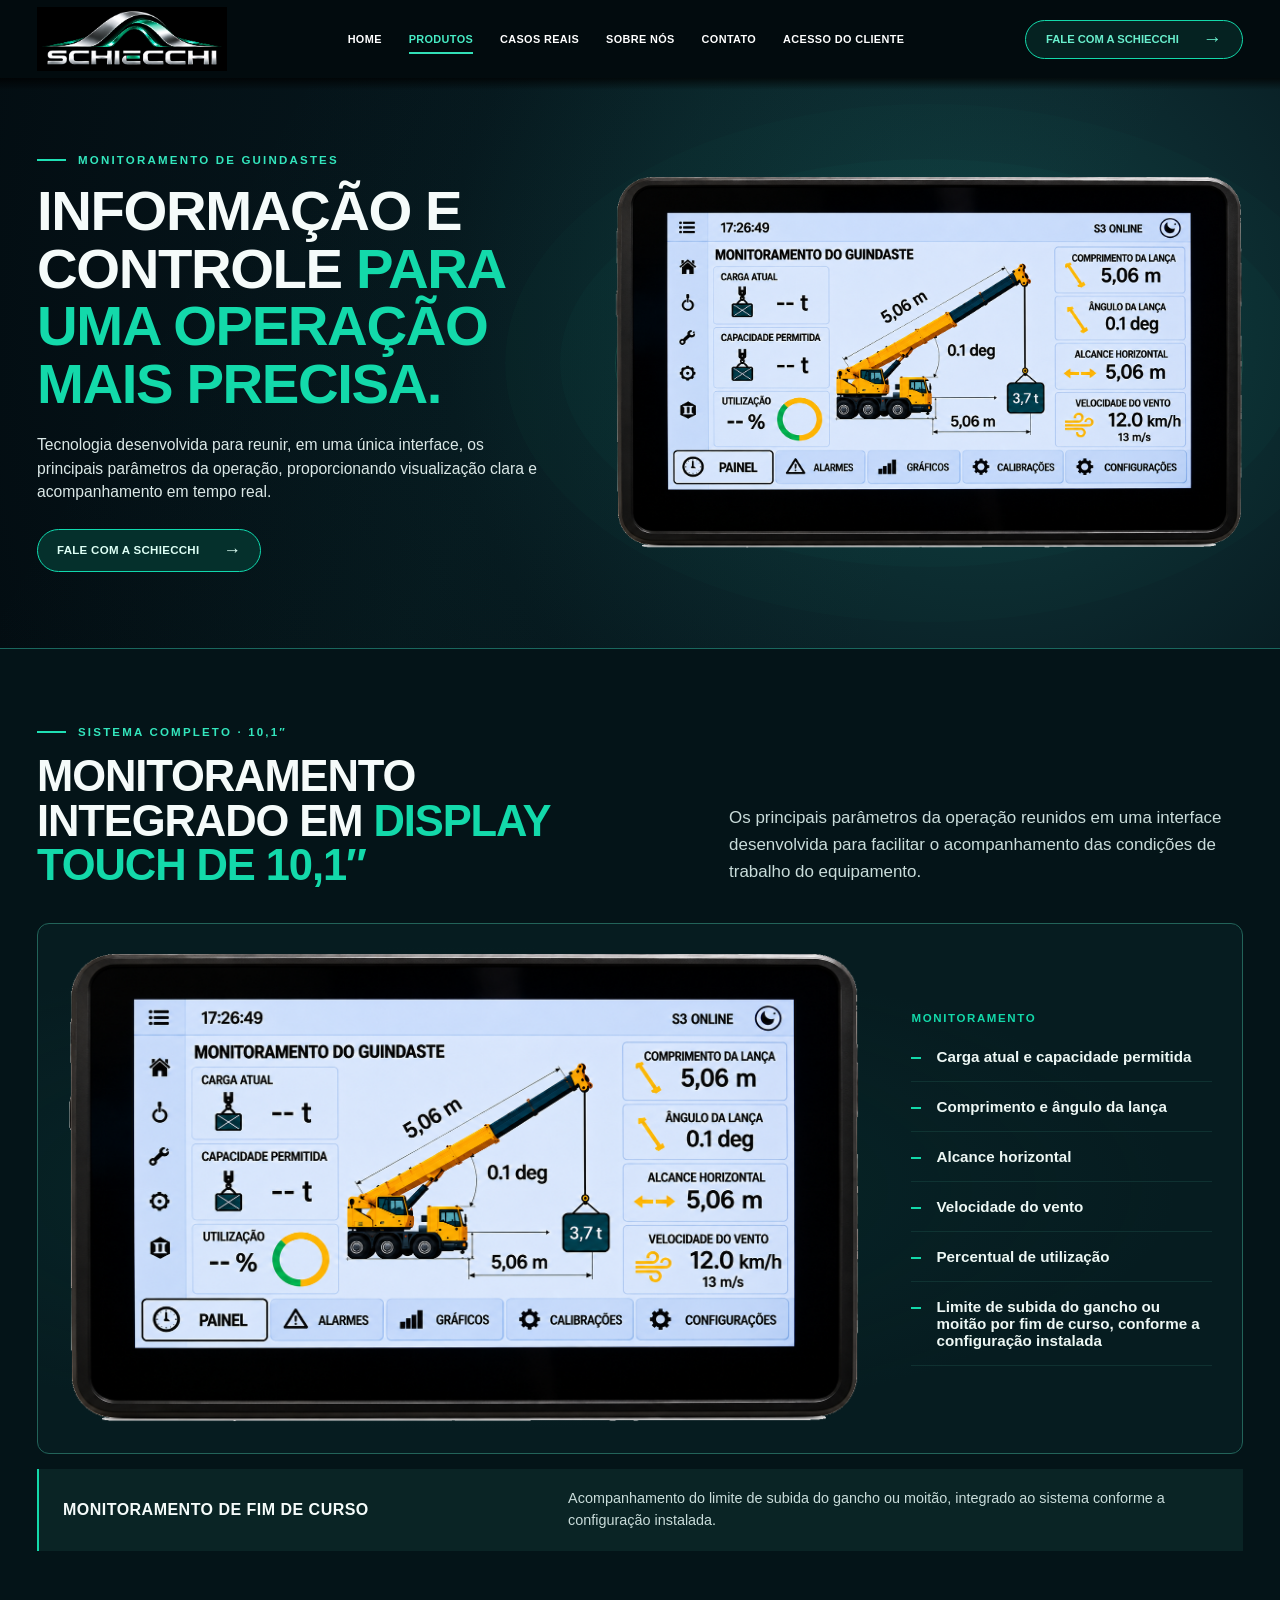
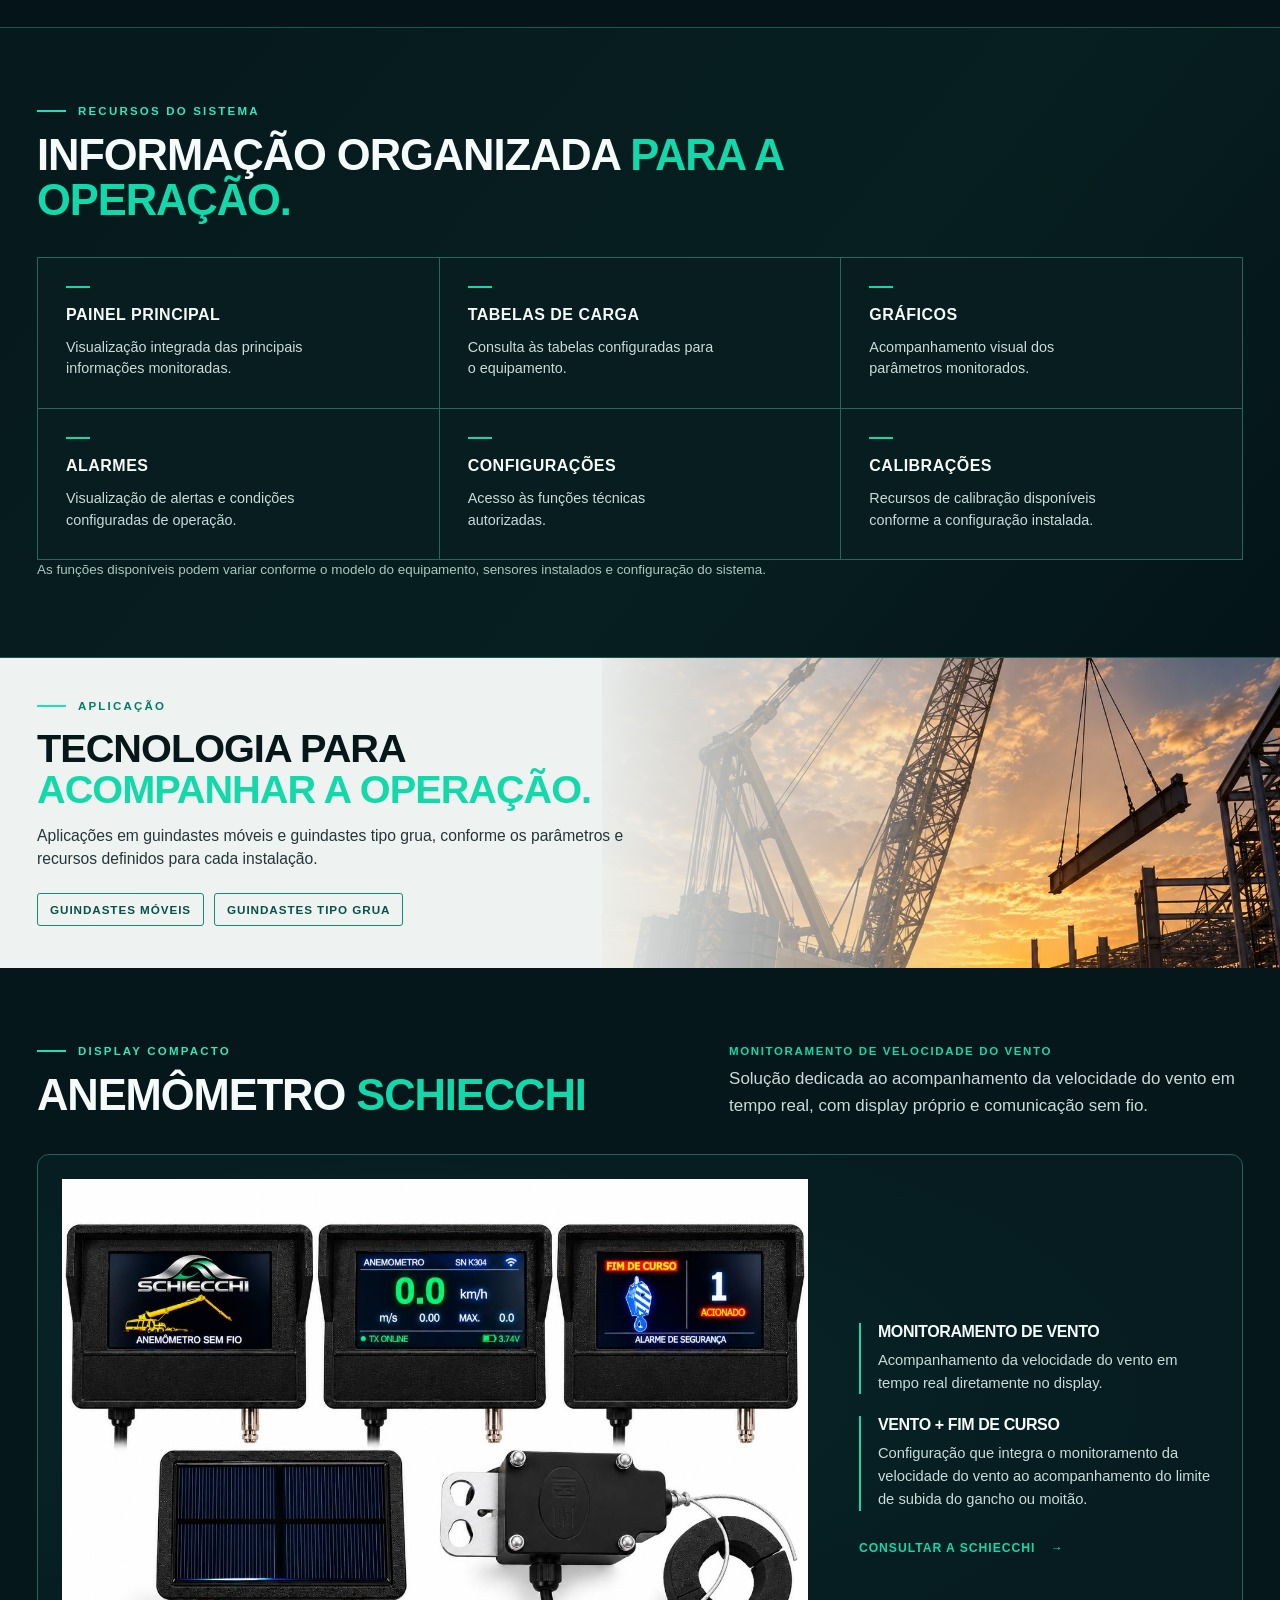
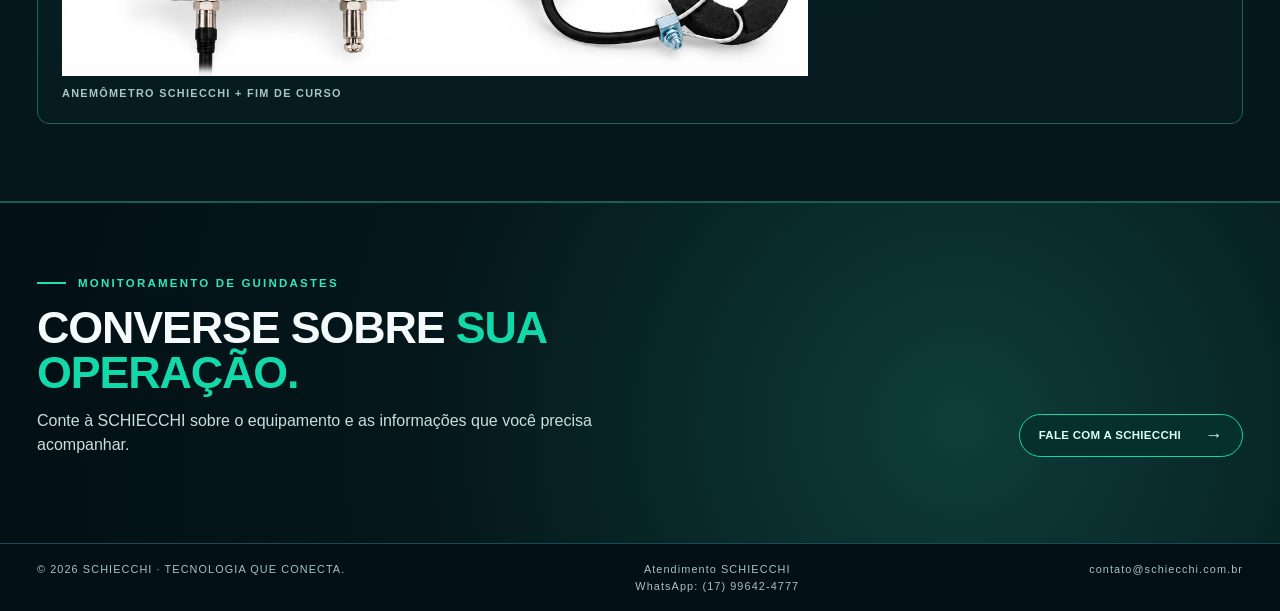
<file: guindastes/index.html>
<!doctype html>
<html lang="pt-BR">
<head>
  <meta charset="utf-8">
  <meta name="viewport" content="width=device-width, initial-scale=1">
  <meta name="theme-color" content="#041115">
  <meta name="description" content="Monitoramento de guindastes SCHIECCHI: informações importantes da operação em uma interface centralizada.">
  <title>Monitoramento de Guindastes — SCHIECCHI</title>
  <link rel="stylesheet" href="../styles.css">
  <link rel="stylesheet" href="../solucoes.css">
</head>
<body class="solution-page crane-page">
  <a class="skip-link" href="#conteudo">Ir para o conteúdo</a>
  <header class="site-header">
    <div class="shell header-inner">
      <a class="brand" href="../index.html" aria-label="SCHIECCHI, página inicial"><img src="../public/assets/logos/schiecchi-logo.png" alt="SCHIECCHI" width="2172" height="724"></a>
      <button class="menu-toggle" type="button" aria-label="Abrir menu" aria-expanded="false" aria-controls="site-nav"><span></span><span></span><span></span></button>
      <nav class="site-nav" id="site-nav" aria-label="Menu principal">
        <a href="../index.html">Home</a>
        <a class="active" href="../index.html#tecnologias" aria-current="page">Produtos</a>
        <a href="../index.html#casos-reais">Casos reais</a>
        <a href="../index.html#sobre">Sobre nós</a>
        <a href="../index.html#contato">Contato</a>
        <a href="../acesso/">Acesso do Cliente</a>
        <a class="mobile-nav-cta" href="https://wa.me/5517996424777?text=Ol%C3%A1%2C%20entrei%20em%20contato%20pelo%20site%20da%20SCHIECCHI%20e%20gostaria%20de%20mais%20informa%C3%A7%C3%B5es." target="_blank" rel="noopener noreferrer">Fale com a SCHIECCHI <span aria-hidden="true">→</span></a>
      </nav>
      <a class="header-cta" href="https://wa.me/5517996424777?text=Ol%C3%A1%2C%20entrei%20em%20contato%20pelo%20site%20da%20SCHIECCHI%20e%20gostaria%20de%20mais%20informa%C3%A7%C3%B5es." target="_blank" rel="noopener noreferrer">Fale com a SCHIECCHI <span aria-hidden="true">→</span></a>
    </div>
  </header>
  <main id="conteudo">
    <section class="solution-hero" aria-labelledby="crane-title">
      <div class="shell solution-hero-inner">
        <div class="solution-hero-copy">
          <p class="solution-kicker">MONITORAMENTO DE GUINDASTES</p>
          <h1 id="crane-title">INFORMAÇÃO E CONTROLE <em>PARA UMA OPERAÇÃO MAIS PRECISA.</em></h1>
          <p>Tecnologia desenvolvida para reunir, em uma única interface, os principais parâmetros da operação, proporcionando visualização clara e acompanhamento em tempo real.</p>
          <a class="solution-button" href="https://wa.me/5517996424777?text=Ol%C3%A1%2C%20entrei%20em%20contato%20pelo%20site%20da%20SCHIECCHI%20e%20gostaria%20de%20mais%20informa%C3%A7%C3%B5es." target="_blank" rel="noopener noreferrer">FALE COM A SCHIECCHI <span aria-hidden="true">→</span></a>
        </div>
        <figure class="solution-hero-media"><img src="../public/assets/guindastes/monitoramento-guindaste-display-10-1-sem-fundo.png" alt="Display oficial de 10,1 polegadas do sistema completo de monitoramento de guindastes" width="1630" height="965" fetchpriority="high"></figure>
      </div>
    </section>

    <section class="product-section product-primary" aria-labelledby="crane-system-title">
      <div class="shell">
        <div class="product-intro"><div><p class="solution-kicker">SISTEMA COMPLETO · 10,1″</p><h2 id="crane-system-title">MONITORAMENTO INTEGRADO EM <em>DISPLAY TOUCH DE 10,1″</em></h2></div><p>Os principais parâmetros da operação reunidos em uma interface desenvolvida para facilitar o acompanhamento das condições de trabalho do equipamento.</p></div>
        <div class="product-showcase"><figure><img src="../public/assets/guindastes/monitoramento-guindaste-display-10-1-sem-fundo.png" alt="Display touch de 10,1 polegadas do sistema completo de Monitoramento de Guindastes" width="1630" height="965" loading="lazy"></figure><div><p class="product-overline">MONITORAMENTO</p><ul class="product-facts"><li>Carga atual e capacidade permitida</li><li>Comprimento e ângulo da lança</li><li>Alcance horizontal</li><li>Velocidade do vento</li><li>Percentual de utilização</li><li>Limite de subida do gancho ou moitão por fim de curso, conforme a configuração instalada</li></ul></div></div>
        <div class="crane-limit-note"><h3>MONITORAMENTO DE FIM DE CURSO</h3><p>Acompanhamento do limite de subida do gancho ou moitão, integrado ao sistema conforme a configuração instalada.</p></div>
      </div>
    </section>

    <section class="product-section product-capabilities" aria-labelledby="crane-resources-title"><div class="shell"><p class="solution-kicker">RECURSOS DO SISTEMA</p><h2 id="crane-resources-title">INFORMAÇÃO ORGANIZADA <em>PARA A OPERAÇÃO.</em></h2><div class="capability-grid"><article><h3>PAINEL PRINCIPAL</h3><p>Visualização integrada das principais informações monitoradas.</p></article><article><h3>TABELAS DE CARGA</h3><p>Consulta às tabelas configuradas para o equipamento.</p></article><article><h3>GRÁFICOS</h3><p>Acompanhamento visual dos parâmetros monitorados.</p></article><article><h3>ALARMES</h3><p>Visualização de alertas e condições configuradas de operação.</p></article><article><h3>CONFIGURAÇÕES</h3><p>Acesso às funções técnicas autorizadas.</p></article><article><h3>CALIBRAÇÕES</h3><p>Recursos de calibração disponíveis conforme a configuração instalada.</p></article></div><p class="technical-note">As funções disponíveis podem variar conforme o modelo do equipamento, sensores instalados e configuração do sistema.</p></div></section>

    <section class="solution-application" aria-labelledby="crane-application-title"><div class="shell"><div class="solution-application-copy"><p class="solution-kicker">APLICAÇÃO</p><h2 id="crane-application-title">TECNOLOGIA PARA <em>ACOMPANHAR A OPERAÇÃO.</em></h2><p>Aplicações em guindastes móveis e guindastes tipo grua, conforme os parâmetros e recursos definidos para cada instalação.</p><div class="application-types"><span>GUINDASTES MÓVEIS</span><span>GUINDASTES TIPO GRUA</span></div></div></div></section>

    <section class="product-section crane-anemometer" aria-labelledby="crane-anemometer-title"><div class="shell"><div class="product-intro"><div><p class="solution-kicker">DISPLAY COMPACTO</p><h2 id="crane-anemometer-title">ANEMÔMETRO <em>SCHIECCHI</em></h2></div><div><p class="product-overline">MONITORAMENTO DE VELOCIDADE DO VENTO</p><p class="anemometer-intro">Solução dedicada ao acompanhamento da velocidade do vento em tempo real, com display próprio e comunicação sem fio.</p></div></div><div class="anemometer-layout"><figure><img src="../public/assets/guindastes/anemometro-schiecchi-fim-de-curso-original.jpg" alt="Três telas do Anemômetro SCHIECCHI, transmissor solar e componente físico de fim de curso" width="1280" height="853" loading="lazy"><figcaption>ANEMÔMETRO SCHIECCHI + FIM DE CURSO</figcaption></figure><div class="anemometer-configurations"><article><h3>MONITORAMENTO DE VENTO</h3><p>Acompanhamento da velocidade do vento em tempo real diretamente no display.</p></article><article><h3>VENTO + FIM DE CURSO</h3><p>Configuração que integra o monitoramento da velocidade do vento ao acompanhamento do limite de subida do gancho ou moitão.</p></article><a class="text-link" href="https://wa.me/5517996424777?text=Ol%C3%A1%2C%20entrei%20em%20contato%20pelo%20site%20da%20SCHIECCHI%20e%20gostaria%20de%20mais%20informa%C3%A7%C3%B5es." target="_blank" rel="noopener noreferrer">CONSULTAR A SCHIECCHI <span aria-hidden="true">→</span></a></div></div></div></section>

    <section class="solution-contact" aria-labelledby="crane-contact-title"><div class="shell"><div><p class="solution-kicker">MONITORAMENTO DE GUINDASTES</p><h2 id="crane-contact-title">CONVERSE SOBRE <em>SUA OPERAÇÃO.</em></h2><p>Conte à SCHIECCHI sobre o equipamento e as informações que você precisa acompanhar.</p></div><a class="solution-button" href="https://wa.me/5517996424777?text=Ol%C3%A1%2C%20entrei%20em%20contato%20pelo%20site%20da%20SCHIECCHI%20e%20gostaria%20de%20mais%20informa%C3%A7%C3%B5es." target="_blank" rel="noopener noreferrer">FALE COM A SCHIECCHI <span aria-hidden="true">→</span></a></div></section>
  </main>
  <footer class="site-footer"><div class="shell footer-inner"><span>© 2026 SCHIECCHI · TECNOLOGIA QUE CONECTA.</span><div class="footer-contact"><span>Atendimento SCHIECCHI</span><a href="https://wa.me/5517996424777?text=Ol%C3%A1%2C%20entrei%20em%20contato%20pelo%20site%20da%20SCHIECCHI%20e%20gostaria%20de%20mais%20informa%C3%A7%C3%B5es." target="_blank" rel="noopener noreferrer">WhatsApp: (17) 99642-4777</a></div><a href="mailto:contato@schiecchi.com.br">contato@schiecchi.com.br</a></div></footer>
  <script>const menuButton=document.querySelector('.menu-toggle');const navigation=document.querySelector('.site-nav');menuButton.addEventListener('click',()=>{const open=navigation.classList.toggle('open');menuButton.setAttribute('aria-expanded',String(open));menuButton.setAttribute('aria-label',open?'Fechar menu':'Abrir menu')});navigation.querySelectorAll('a').forEach(link=>link.addEventListener('click',()=>{navigation.classList.remove('open');menuButton.setAttribute('aria-expanded','false');menuButton.setAttribute('aria-label','Abrir menu')}));</script>
</body>
</html>
</file>
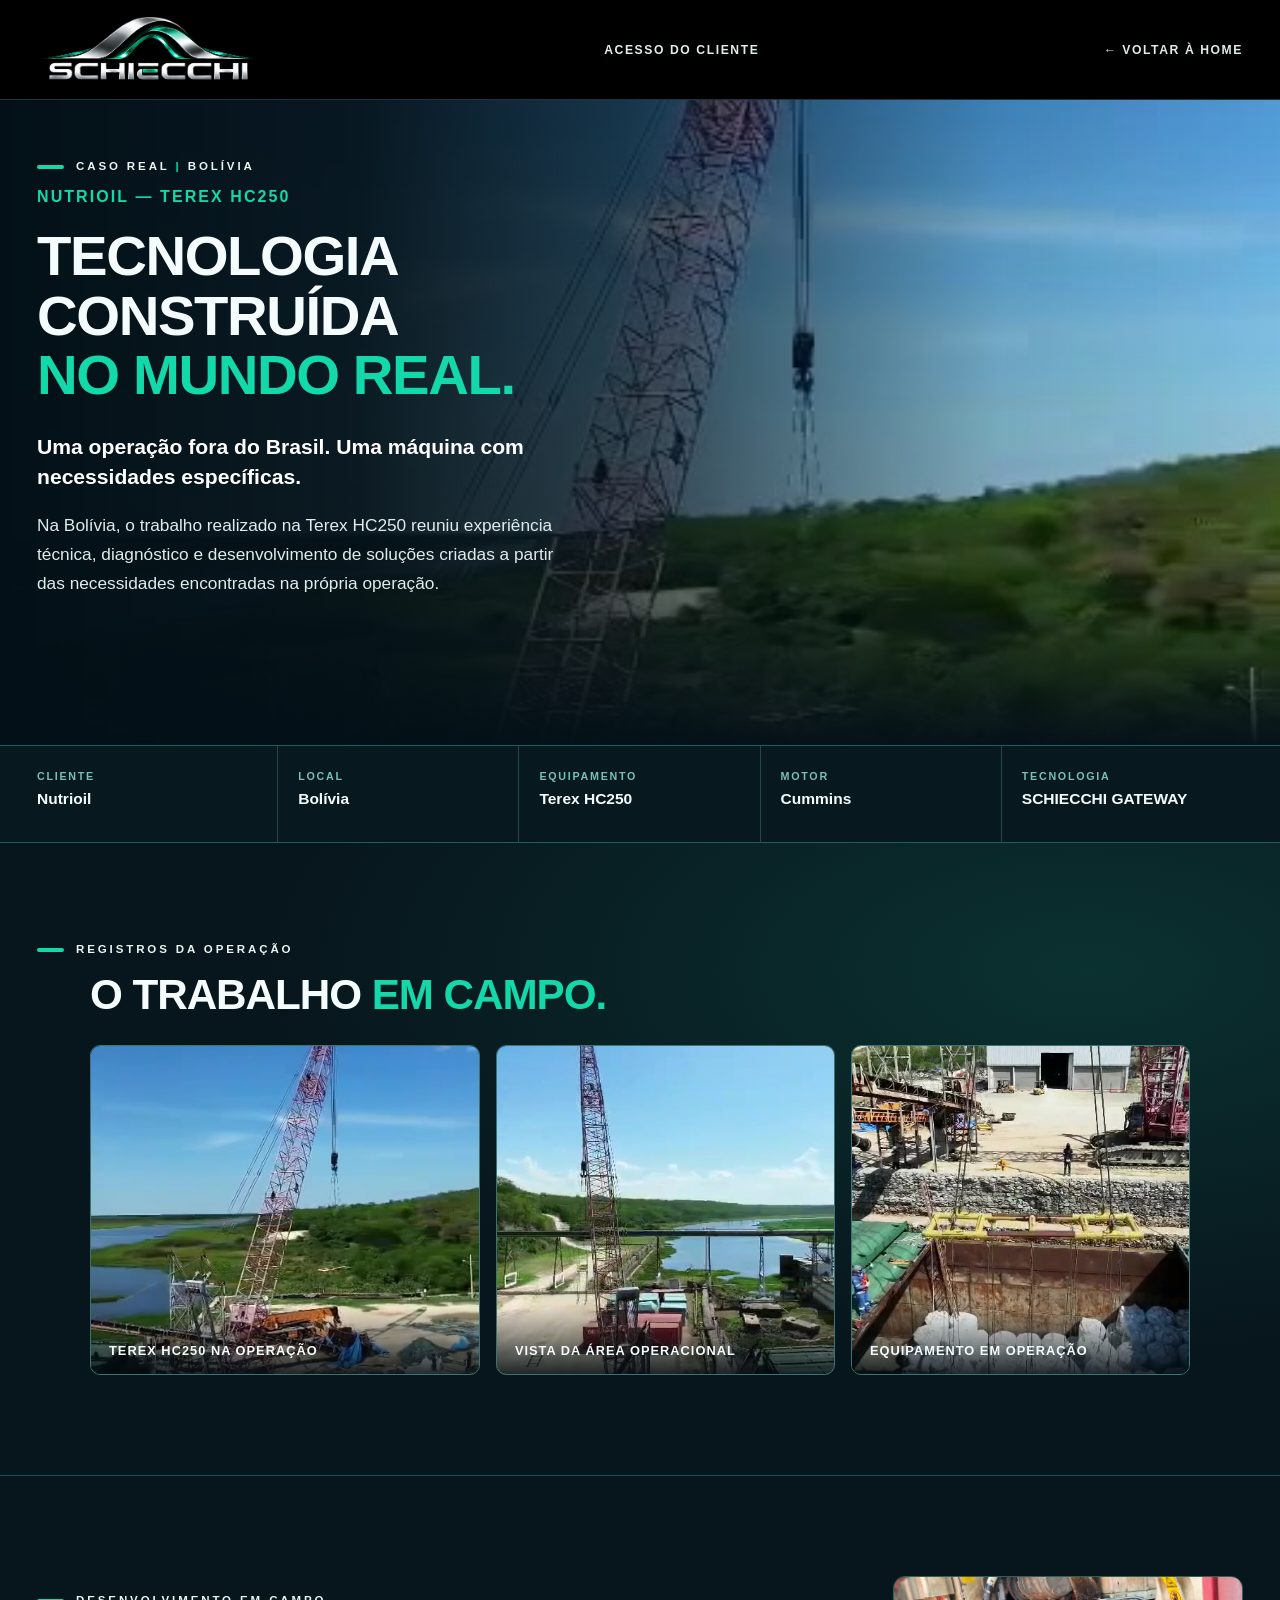
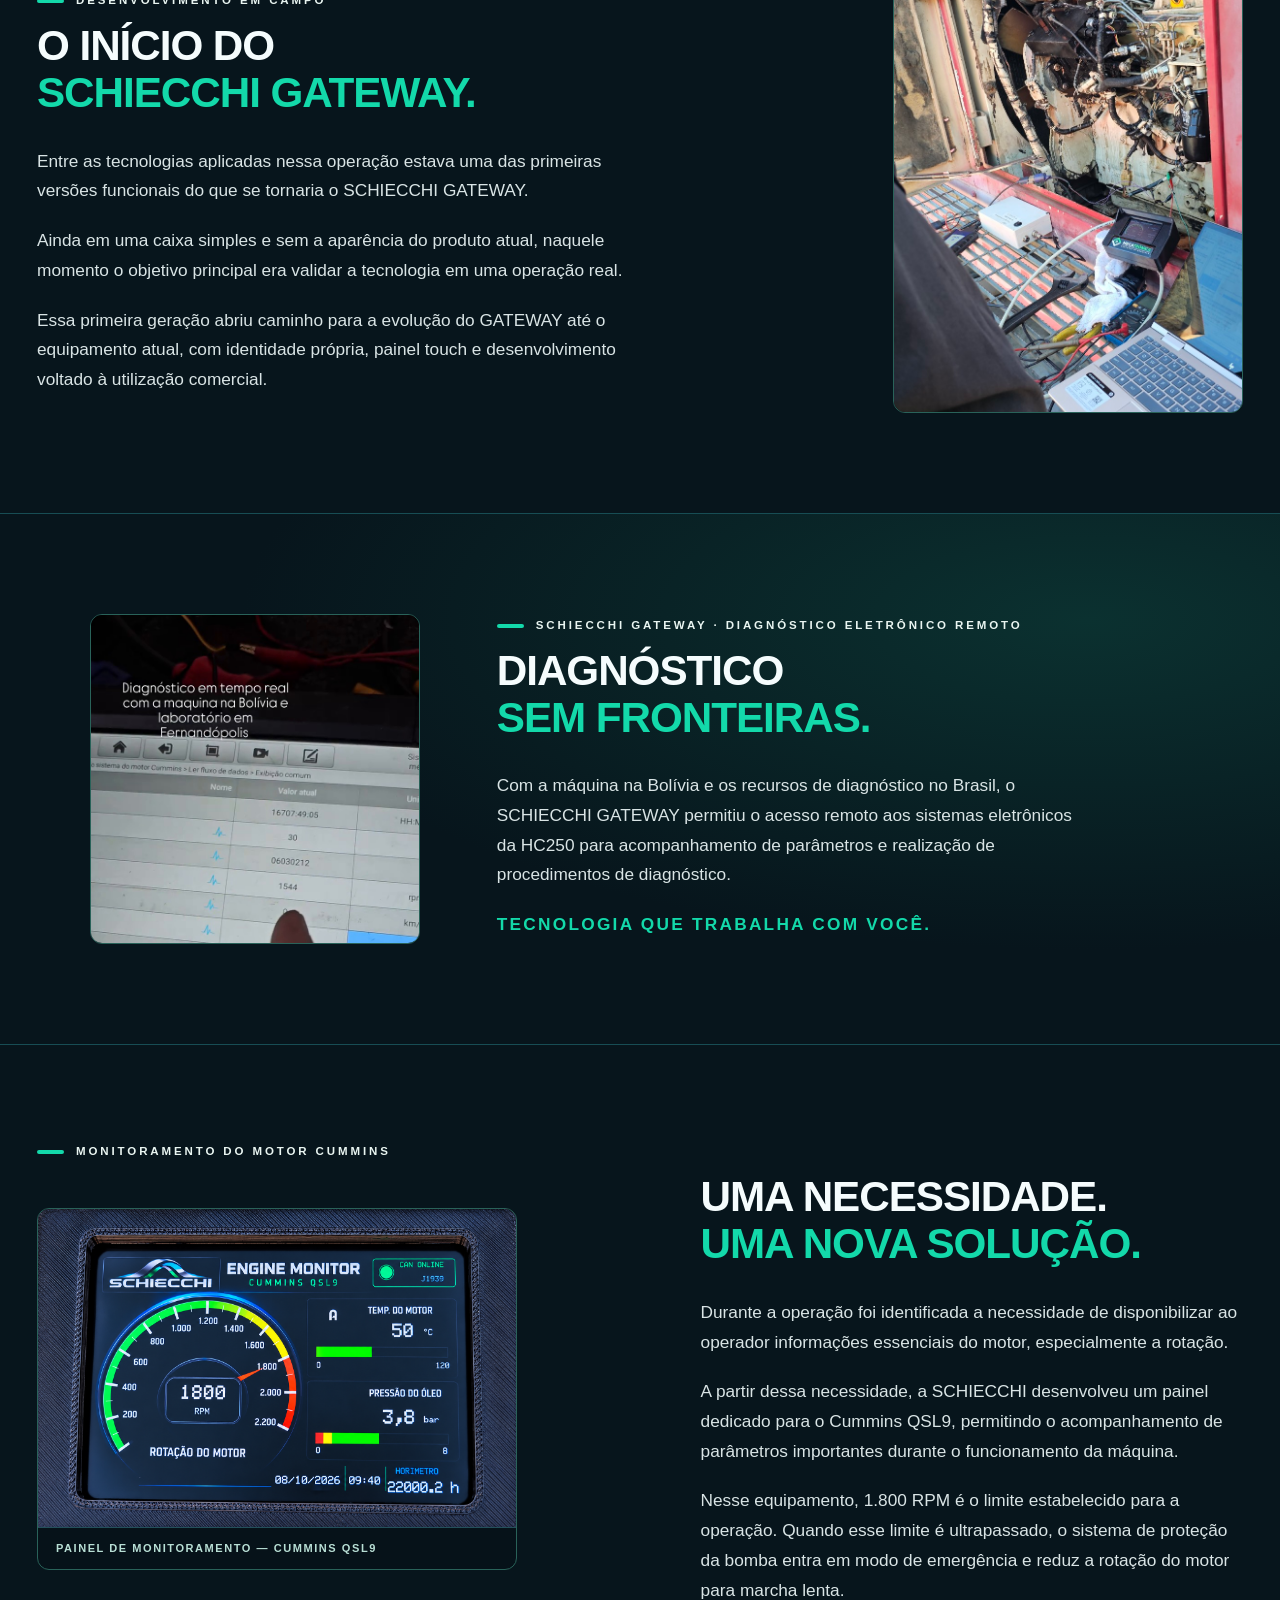
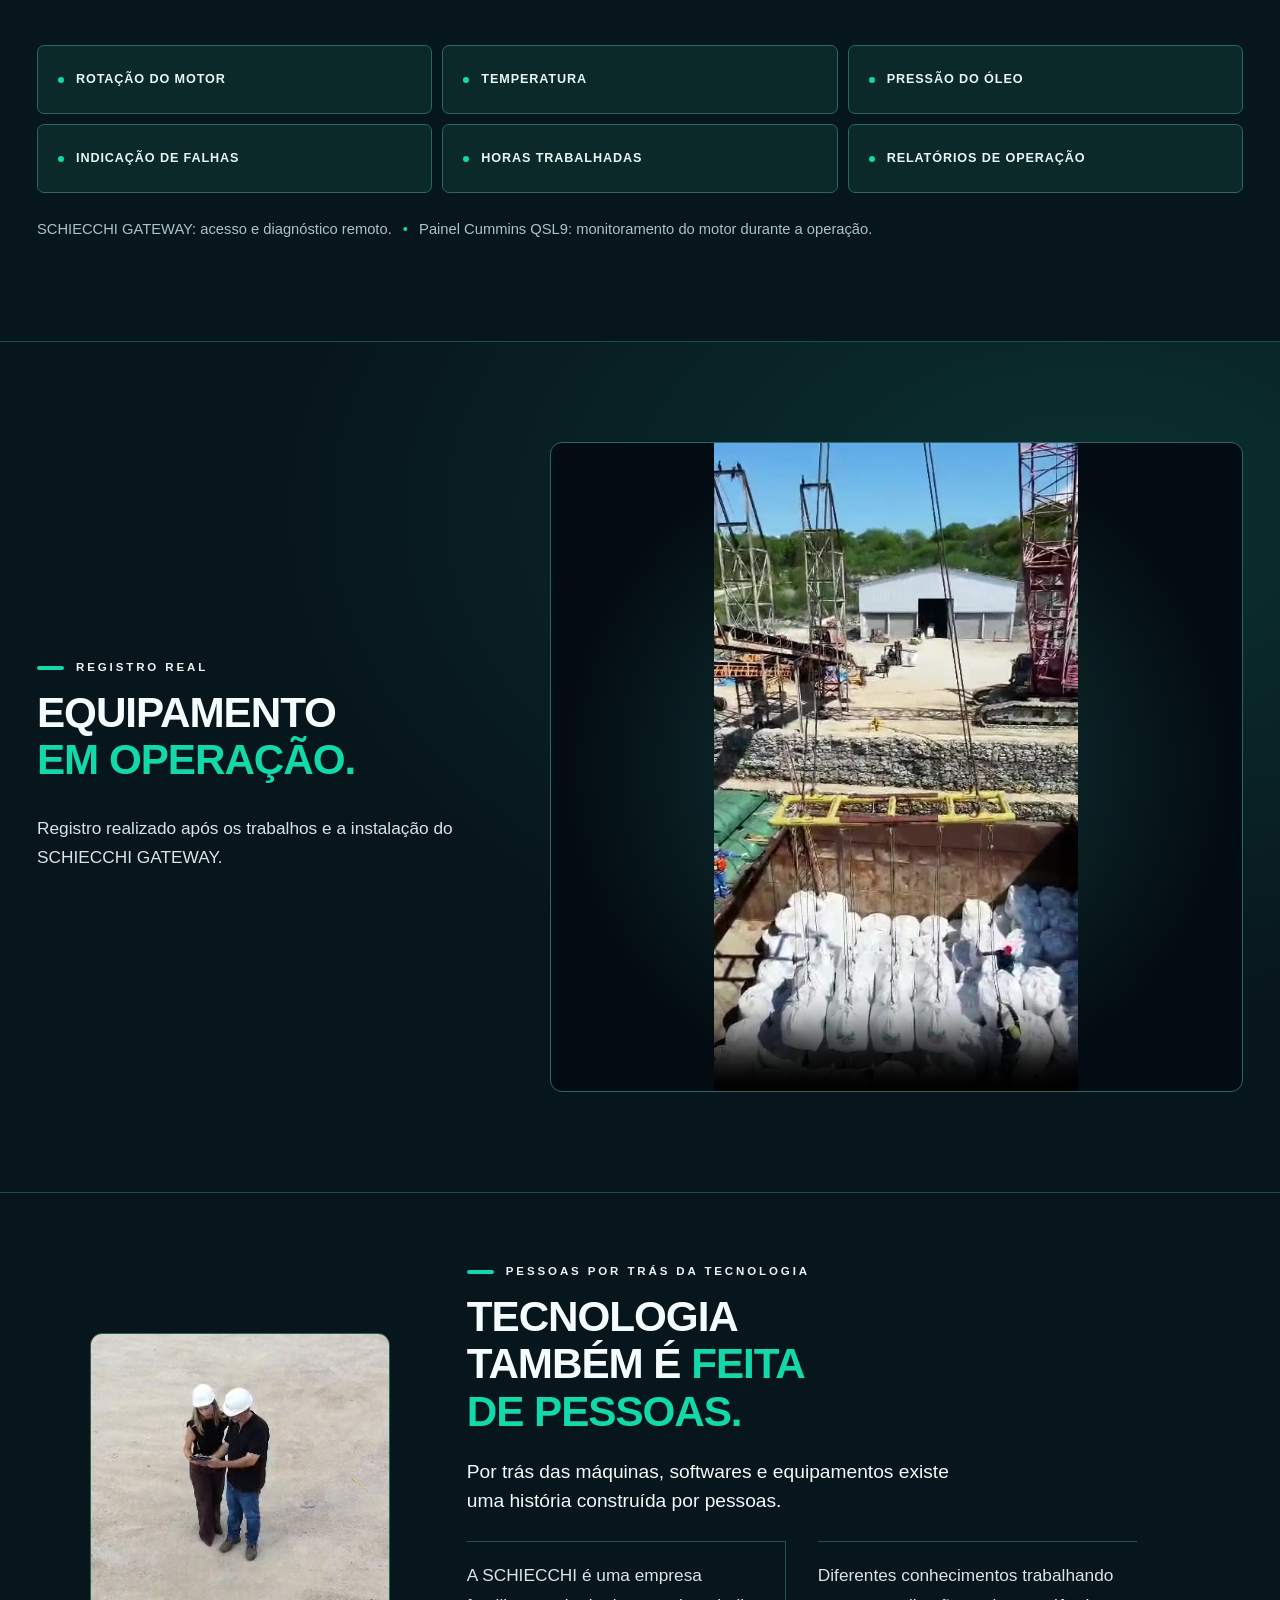
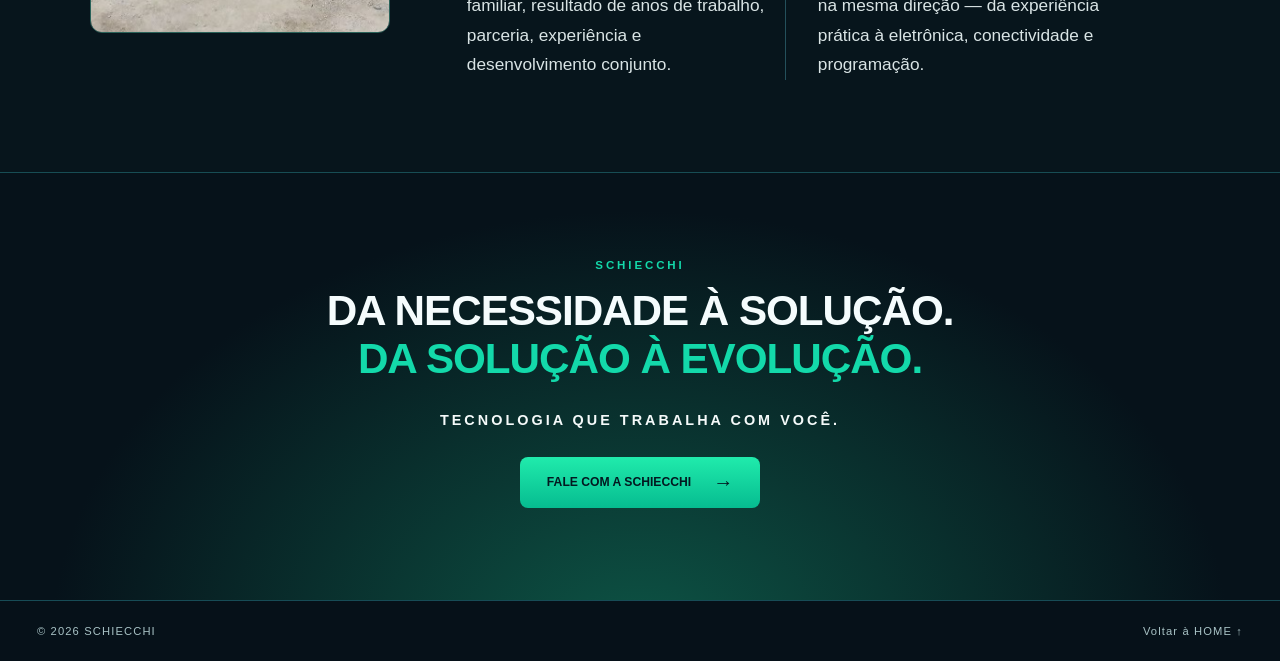
<file: casos-reais/bolivia/index.html>
<!doctype html>
<html lang="pt-BR">
<head>
  <meta charset="utf-8">
  <meta name="viewport" content="width=device-width, initial-scale=1">
  <meta name="theme-color" content="#07131c">
  <title>Nutrioil — Bolívia | Caso real SCHIECCHI</title>
  <link rel="stylesheet" href="case.css">
</head>
<body>
  <a class="skip-link" href="#conteudo">Ir para o conteúdo</a>
  <header class="site-header">
    <div class="shell header-inner">
      <a class="brand" href="../../index.html" aria-label="SCHIECCHI, voltar à página inicial"><img src="../../public/assets/logos/schiecchi-logo.png" alt="SCHIECCHI" width="2172" height="724"></a>
      <a class="back-link" href="../../acesso/">ACESSO DO CLIENTE</a>
      <a class="back-link" href="../../index.html">← Voltar à HOME</a>
    </div>
  </header>

  <main id="conteudo">
    <section class="case-hero" aria-labelledby="case-title">
      <div class="case-hero-image" role="img" aria-label="Terex HC250 em operação na Bolívia"></div>
      <div class="shell case-hero-inner">
        <div class="case-hero-copy">
          <p class="eyebrow">CASO REAL <span>|</span> BOLÍVIA</p>
          <p class="client-line">NUTRIOIL — TEREX HC250</p>
          <h1 id="case-title">TECNOLOGIA CONSTRUÍDA<br><em>NO MUNDO REAL.</em></h1>
          <p class="hero-lead">Uma operação fora do Brasil. Uma máquina com necessidades específicas.</p>
          <p>Na Bolívia, o trabalho realizado na Terex HC250 reuniu experiência técnica, diagnóstico e desenvolvimento de soluções criadas a partir das necessidades encontradas na própria operação.</p>
        </div>
      </div>
    </section>

    <div class="facts-bar" aria-label="Dados do caso">
      <div class="shell facts-grid">
        <div><span>CLIENTE</span><strong>Nutrioil</strong></div>
        <div><span>LOCAL</span><strong>Bolívia</strong></div>
        <div><span>EQUIPAMENTO</span><strong>Terex HC250</strong></div>
        <div><span>MOTOR</span><strong>Cummins</strong></div>
        <div><span>TECNOLOGIA</span><strong>SCHIECCHI GATEWAY</strong></div>
      </div>
    </div>

    <section class="section records" aria-labelledby="records-title">
      <div class="shell">
        <p class="section-kicker">REGISTROS DA OPERAÇÃO</p>
        <div class="section-heading"><h2 id="records-title">O TRABALHO <em>EM CAMPO.</em></h2></div>
        <div class="record-grid">
          <figure class="record-tall"><img src="../../public/assets/casos-reais/bolivia/frames/operacao-07s.jpg" alt="Guindaste de esteiras no local da operação" loading="lazy"><figcaption>Terex HC250 na operação</figcaption></figure>
          <figure><img src="../../public/assets/casos-reais/bolivia/frames/operacao-18s.jpg" alt="Vista aérea do guindaste e da área operacional" loading="lazy"><figcaption>Vista da área operacional</figcaption></figure>
          <figure><img src="../../public/assets/casos-reais/bolivia/frames/operacao-55s.jpg" alt="Movimentação de carga na operação" loading="lazy"><figcaption>Equipamento em operação</figcaption></figure>
        </div>
      </div>
    </section>

    <section class="section gateway-section" aria-labelledby="gateway-title">
      <div class="shell split-layout">
        <div class="section-copy">
          <p class="section-kicker">DESENVOLVIMENTO EM CAMPO</p>
          <h2 id="gateway-title">O INÍCIO DO <em>SCHIECCHI GATEWAY.</em></h2>
          <p>Entre as tecnologias aplicadas nessa operação estava uma das primeiras versões funcionais do que se tornaria o SCHIECCHI GATEWAY.</p>
          <p>Ainda em uma caixa simples e sem a aparência do produto atual, naquele momento o objetivo principal era validar a tecnologia em uma operação real.</p>
          <p>Essa primeira geração abriu caminho para a evolução do GATEWAY até o equipamento atual, com identidade própria, painel touch e desenvolvimento voltado à utilização comercial.</p>
        </div>
        <figure class="section-photo"><img src="../../public/assets/casos-reais/bolivia/primeiro-gateway-bolivia-schiecchi.jpg" alt="Primeira versão funcional do SCHIECCHI GATEWAY em caixa branca, junto à máquina em campo" loading="lazy"></figure>
      </div>
    </section>

    <section class="section remote-section" aria-labelledby="remote-title">
      <div class="shell split-layout">
        <div class="section-copy">
          <p class="section-kicker">SCHIECCHI GATEWAY · DIAGNÓSTICO ELETRÔNICO REMOTO</p>
          <h2 id="remote-title">DIAGNÓSTICO <em>SEM FRONTEIRAS.</em></h2>
          <p>Com a máquina na Bolívia e os recursos de diagnóstico no Brasil, o SCHIECCHI GATEWAY permitiu o acesso remoto aos sistemas eletrônicos da HC250 para acompanhamento de parâmetros e realização de procedimentos de diagnóstico.</p>
          <p class="signature">TECNOLOGIA QUE TRABALHA COM VOCÊ.</p>
        </div>
        <figure class="section-photo"><img src="../../public/assets/casos-reais/bolivia/diagnostico-remoto-bolivia-schiecchi.jpg" alt="Registro real da tela de acompanhamento remoto dos parâmetros da máquina na Bolívia" loading="lazy"></figure>
      </div>
    </section>

    <section class="section cummins-section" aria-labelledby="cummins-title">
      <div class="shell">
        <p class="section-kicker">MONITORAMENTO DO MOTOR CUMMINS</p>
        <div class="split-layout cummins-layout">
          <figure class="cummins-photo">
            <img src="../../public/assets/casos-reais/bolivia/monitor-cummins-schiecchi.png" alt="Painel dedicado de monitoramento do motor Cummins QSL9 desenvolvido pela SCHIECCHI" loading="lazy">
            <figcaption>PAINEL DE MONITORAMENTO — CUMMINS QSL9</figcaption>
          </figure>
          <div class="section-copy">
            <h2 id="cummins-title">UMA NECESSIDADE.<br><em>UMA NOVA SOLUÇÃO.</em></h2>
            <p>Durante a operação foi identificada a necessidade de disponibilizar ao operador informações essenciais do motor, especialmente a rotação.</p>
            <p>A partir dessa necessidade, a SCHIECCHI desenvolveu um painel dedicado para o Cummins QSL9, permitindo o acompanhamento de parâmetros importantes durante o funcionamento da máquina.</p>
            <p>Nesse equipamento, 1.800 RPM é o limite estabelecido para a operação. Quando esse limite é ultrapassado, o sistema de proteção da bomba entra em modo de emergência e reduz a rotação do motor para marcha lenta.</p>
          </div>
        </div>
        <div class="feature-grid" aria-label="Funções do painel de monitoramento"><span>ROTAÇÃO DO MOTOR</span><span>TEMPERATURA</span><span>PRESSÃO DO ÓLEO</span><span>INDICAÇÃO DE FALHAS</span><span>HORAS TRABALHADAS</span><span>RELATÓRIOS DE OPERAÇÃO</span></div>
        <p class="distinction">SCHIECCHI GATEWAY: acesso e diagnóstico remoto. <span>•</span> Painel Cummins QSL9: monitoramento do motor durante a operação.</p>
      </div>
    </section>

    <section class="section video-section" aria-labelledby="video-title">
      <div class="shell video-layout">
        <div class="section-copy">
          <p class="section-kicker">REGISTRO REAL</p>
          <h2 id="video-title">EQUIPAMENTO <em>EM OPERAÇÃO.</em></h2>
          <p>Registro realizado após os trabalhos e a instalação do SCHIECCHI GATEWAY.</p>
        </div>
        <div class="video-frame"><video controls playsinline preload="metadata" poster="../../public/assets/casos-reais/bolivia/frames/operacao-34s.jpg" aria-label="Vídeo da Terex HC250 em operação após os trabalhos"><source src="../../public/assets/casos-reais/bolivia/nutrioil-bolivia-schiecchi.mp4" type="video/mp4">Seu navegador não consegue reproduzir este vídeo.</video></div>
      </div>
    </section>

    <section class="section people-section" aria-labelledby="people-title">
      <div class="shell split-layout">
        <div class="section-copy">
          <p class="section-kicker">PESSOAS POR TRÁS DA TECNOLOGIA</p>
          <h2 id="people-title">TECNOLOGIA TAMBÉM É <em>FEITA DE PESSOAS.</em></h2>
          <p>Por trás das máquinas, softwares e equipamentos existe uma história construída por pessoas.</p>
          <p>A SCHIECCHI é uma empresa familiar, resultado de anos de trabalho, parceria, experiência e desenvolvimento conjunto.</p>
          <p>Diferentes conhecimentos trabalhando na mesma direção — da experiência prática à eletrônica, conectividade e programação.</p>
        </div>
        <figure class="section-photo people-photo"><img src="../../public/assets/casos-reais/bolivia/simone-casal-bolivia-schiecchi.jpg" alt="Pessoas da equipe SCHIECCHI em campo" loading="lazy"></figure>
      </div>
    </section>

    <section class="closing" aria-labelledby="closing-title"><div class="shell closing-inner"><p class="section-kicker">SCHIECCHI</p><h2 id="closing-title">DA NECESSIDADE À SOLUÇÃO.<br><em>DA SOLUÇÃO À EVOLUÇÃO.</em></h2><p>TECNOLOGIA QUE TRABALHA COM VOCÊ.</p><a class="cta" href="https://wa.me/5517996424777?text=Ol%C3%A1%2C%20entrei%20em%20contato%20pelo%20site%20da%20SCHIECCHI%20e%20gostaria%20de%20mais%20informa%C3%A7%C3%B5es." target="_blank" rel="noopener noreferrer">FALE COM A SCHIECCHI <span aria-hidden="true">→</span></a></div></section>
  </main>

  <footer class="site-footer"><div class="shell"><span>© 2026 SCHIECCHI</span><a href="../../index.html">Voltar à HOME ↑</a></div></footer>
</body>
</html>
</file>
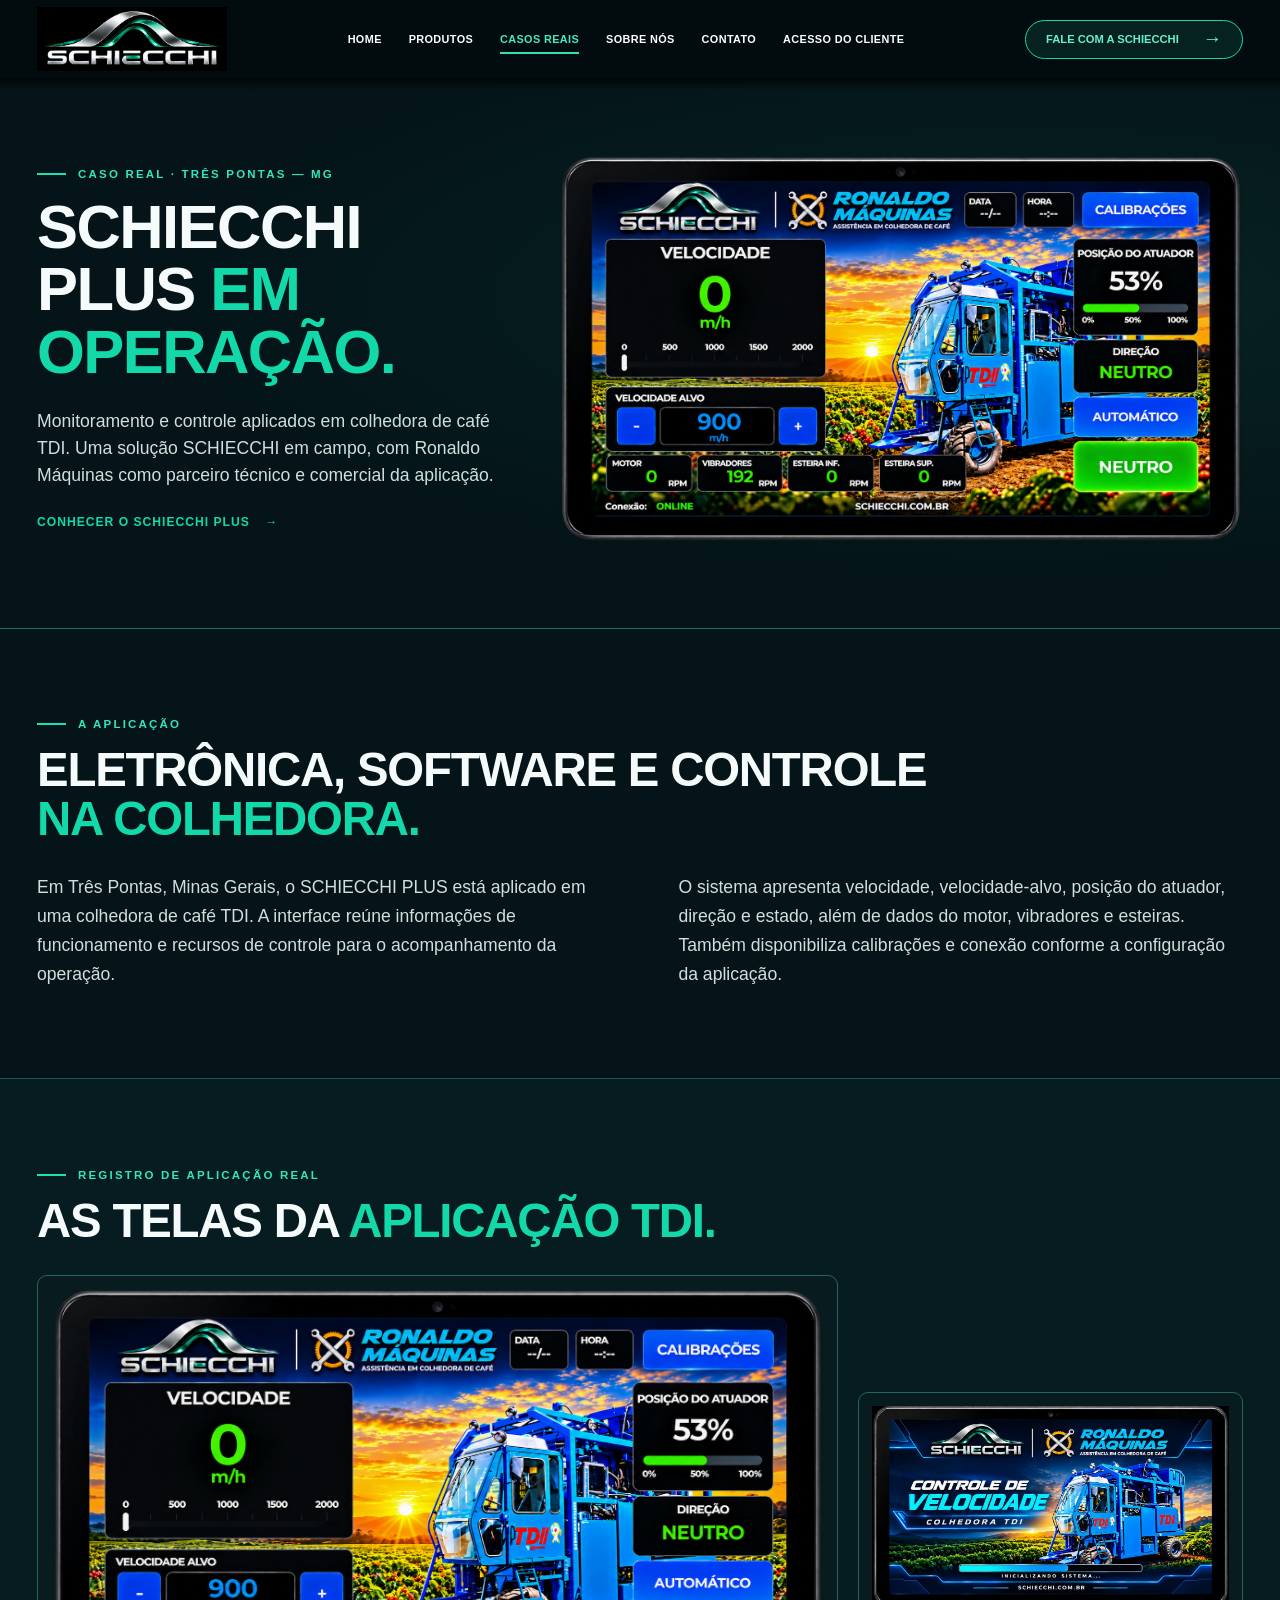
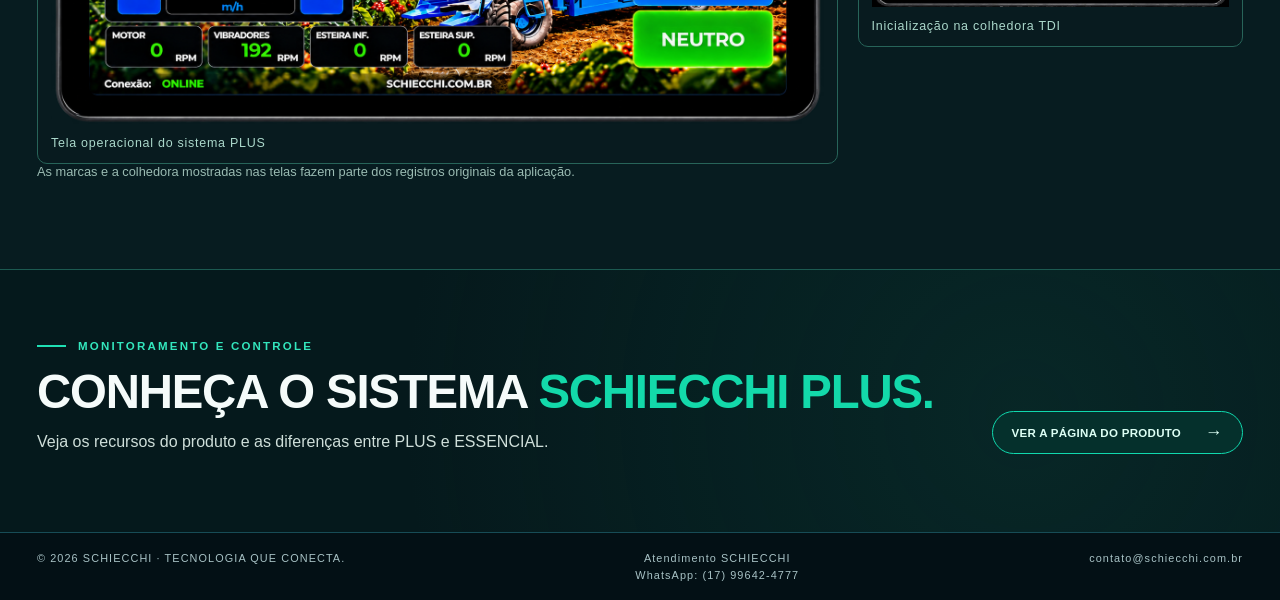
<file: casos-reais/tres-pontas/index.html>
<!doctype html>
<html lang="pt-BR">
<head>
  <meta charset="utf-8">
  <meta name="viewport" content="width=device-width, initial-scale=1">
  <meta name="theme-color" content="#041115">
  <meta name="description" content="Aplicação real do SCHIECCHI PLUS em colhedora de café TDI em Três Pontas, Minas Gerais.">
  <title>SCHIECCHI PLUS em operação — Três Pontas, MG</title>
  <link rel="stylesheet" href="../../styles.css">
  <link rel="stylesheet" href="../../solucoes.css">
  <link rel="stylesheet" href="case.css">
</head>
<body class="solution-page coffee-case-page">
  <a class="skip-link" href="#conteudo">Ir para o conteúdo</a>
  <header class="site-header">
    <div class="shell header-inner">
      <a class="brand" href="../../index.html" aria-label="SCHIECCHI, página inicial"><img src="../../public/assets/logos/schiecchi-logo.png" alt="SCHIECCHI" width="2172" height="724"></a>
      <button class="menu-toggle" type="button" aria-label="Abrir menu" aria-expanded="false" aria-controls="site-nav"><span></span><span></span><span></span></button>
      <nav class="site-nav" id="site-nav" aria-label="Menu principal">
        <a href="../../index.html">Home</a>
        <a href="../../index.html#tecnologias">Produtos</a>
        <a class="active" href="../../index.html#casos-reais" aria-current="page">Casos reais</a>
        <a href="../../index.html#sobre">Sobre nós</a>
        <a href="../../index.html#contato">Contato</a>
        <a href="../../acesso/">Acesso do Cliente</a>
        <a class="mobile-nav-cta" href="https://wa.me/5517996424777?text=Ol%C3%A1%2C%20entrei%20em%20contato%20pelo%20site%20da%20SCHIECCHI%20e%20gostaria%20de%20mais%20informa%C3%A7%C3%B5es." target="_blank" rel="noopener noreferrer">Fale com a SCHIECCHI <span aria-hidden="true">→</span></a>
      </nav>
      <a class="header-cta" href="https://wa.me/5517996424777?text=Ol%C3%A1%2C%20entrei%20em%20contato%20pelo%20site%20da%20SCHIECCHI%20e%20gostaria%20de%20mais%20informa%C3%A7%C3%B5es." target="_blank" rel="noopener noreferrer">Fale com a SCHIECCHI <span aria-hidden="true">→</span></a>
    </div>
  </header>
  <main id="conteudo">
    <section class="case-hero" aria-labelledby="case-title"><div class="shell case-hero-grid"><div><p class="solution-kicker">CASO REAL · TRÊS PONTAS — MG</p><h1 id="case-title">SCHIECCHI PLUS <em>EM OPERAÇÃO.</em></h1><p>Monitoramento e controle aplicados em colhedora de café TDI. Uma solução SCHIECCHI em campo, com Ronaldo Máquinas como parceiro técnico e comercial da aplicação.</p><a class="text-link" href="../../cafe/">CONHECER O SCHIECCHI PLUS <span aria-hidden="true">→</span></a></div><figure><img src="../../public/assets/cafe/schiecchi-plus-painel-controle-tdi.png" alt="Registro real do painel SCHIECCHI PLUS em aplicação na colhedora TDI" width="1672" height="941"></figure></div></section>
    <section class="case-story" aria-labelledby="case-story-title"><div class="shell"><p class="solution-kicker">A APLICAÇÃO</p><h2 id="case-story-title">ELETRÔNICA, SOFTWARE E CONTROLE <em>NA COLHEDORA.</em></h2><div class="case-story-grid"><p>Em Três Pontas, Minas Gerais, o SCHIECCHI PLUS está aplicado em uma colhedora de café TDI. A interface reúne informações de funcionamento e recursos de controle para o acompanhamento da operação.</p><p>O sistema apresenta velocidade, velocidade-alvo, posição do atuador, direção e estado, além de dados do motor, vibradores e esteiras. Também disponibiliza calibrações e conexão conforme a configuração da aplicação.</p></div></div></section>
    <section class="case-records" aria-labelledby="case-records-title"><div class="shell"><p class="solution-kicker">REGISTRO DE APLICAÇÃO REAL</p><h2 id="case-records-title">AS TELAS DA <em>APLICAÇÃO TDI.</em></h2><div class="case-records-grid"><figure><img src="../../public/assets/cafe/schiecchi-plus-painel-controle-tdi.png" alt="Tela operacional real do SCHIECCHI PLUS com velocidade, velocidade-alvo, posição do atuador e parâmetros da colhedora TDI" width="1672" height="941" loading="lazy"><figcaption>Tela operacional do sistema PLUS</figcaption></figure><figure><img src="../../public/assets/cafe/schiecchi-plus-inicializacao-tdi.png" alt="Tela real de inicialização da aplicação SCHIECCHI PLUS e Ronaldo Máquinas na colhedora TDI" width="1280" height="721" loading="lazy"><figcaption>Inicialização na colhedora TDI</figcaption></figure></div><p class="case-caption">As marcas e a colhedora mostradas nas telas fazem parte dos registros originais da aplicação.</p></div></section>
    <section class="case-end"><div class="shell"><div><p class="solution-kicker">MONITORAMENTO E CONTROLE</p><h2>CONHEÇA O SISTEMA <em>SCHIECCHI PLUS.</em></h2><p>Veja os recursos do produto e as diferenças entre PLUS e ESSENCIAL.</p></div><a class="solution-button" href="../../cafe/">VER A PÁGINA DO PRODUTO <span aria-hidden="true">→</span></a></div></section>
  </main>
  <footer class="site-footer"><div class="shell footer-inner"><span>© 2026 SCHIECCHI · TECNOLOGIA QUE CONECTA.</span><div class="footer-contact"><span>Atendimento SCHIECCHI</span><a href="https://wa.me/5517996424777?text=Ol%C3%A1%2C%20entrei%20em%20contato%20pelo%20site%20da%20SCHIECCHI%20e%20gostaria%20de%20mais%20informa%C3%A7%C3%B5es." target="_blank" rel="noopener noreferrer">WhatsApp: (17) 99642-4777</a></div><a href="mailto:contato@schiecchi.com.br">contato@schiecchi.com.br</a></div></footer>
  <script>const menuButton=document.querySelector('.menu-toggle');const navigation=document.querySelector('.site-nav');menuButton.addEventListener('click',()=>{const open=navigation.classList.toggle('open');menuButton.setAttribute('aria-expanded',String(open));menuButton.setAttribute('aria-label',open?'Fechar menu':'Abrir menu')});navigation.querySelectorAll('a').forEach(link=>link.addEventListener('click',()=>{navigation.classList.remove('open');menuButton.setAttribute('aria-expanded','false');menuButton.setAttribute('aria-label','Abrir menu')}));</script>
</body>
</html>
</file>
<file: styles.css>
:root{font-family:Bahnschrift,"Arial Narrow",Arial,sans-serif;color:#f5fcfd;background:#07131c;scroll-behavior:smooth;--navy:#07131c;--panel:#0b1a23;--teal:#13d9aa;--line:#24505b;--muted:#c4d4d8}
*{box-sizing:border-box}
body{margin:0;min-width:320px}
a{color:inherit;text-decoration:none}
button,input{font:inherit}
button{cursor:pointer}
img{max-width:100%}
em{font-style:normal;color:var(--teal)}
.shell{width:min(100% - 74px,1450px);margin-inline:auto}
.skip-link{position:absolute;top:-60px;left:12px;z-index:30;padding:11px;background:#fff;color:#06131b}.skip-link:focus{top:10px}
.site-header{position:absolute;top:0;left:0;right:0;z-index:10;height:100px;background:#000}
.site-header:after{content:"";position:absolute;top:100%;left:0;right:0;height:22px;background:linear-gradient(#000b,transparent);pointer-events:none}
.header-inner{height:100%;display:flex;align-items:center;justify-content:flex-start;gap:0}
.brand{display:block;flex:none;width:223px;background:#000;transform:translateY(7px)}
.brand img{display:block;width:100%;height:auto}
.site-nav{display:flex;align-items:center;gap:35px;margin-left:35px;margin-right:auto}
.site-nav a{position:relative;padding:10px 0;color:#fff;font-size:.79rem;font-weight:800;text-transform:uppercase;white-space:nowrap}
.site-nav a:hover,.site-nav a:focus-visible,.site-nav a.active{color:#6cefd2}
.site-nav a.active:after{content:"";position:absolute;left:0;right:0;bottom:1px;height:2px;background:#32dfb7}
.header-cta,.solid-button{display:inline-flex;align-items:center;justify-content:center;gap:24px;border:0;border-radius:10px;background:linear-gradient(180deg,#20ebac,#06bc90);box-shadow:0 6px 18px #00ffb327;color:#031920;min-height:46px;padding:13px 25px;text-transform:uppercase;font-size:.77rem;font-weight:900;white-space:nowrap;transition:filter .2s,transform .2s}
.header-cta{border-radius:28px}
.header-cta:hover,.solid-button:hover{filter:brightness(1.13);transform:translateY(-2px)}
.header-cta span,.solid-button span{font-size:1.2rem;line-height:.7}
.menu-toggle{display:none;width:43px;height:43px;border:1px solid #68c9ba80;background:#071d25b8;padding:9px}
.menu-toggle span{display:block;height:2px;background:white;margin:5px 0}
.section-kicker{display:flex;align-items:center;gap:11px;margin:0 0 12px;color:#e7f1f2;text-transform:uppercase;font-size:.69rem;font-weight:800;letter-spacing:.25em}
.section-kicker span{display:block;flex:none;width:25px;height:4px;border-radius:2px;background:var(--teal);box-shadow:0 0 8px #13d9aa70}

.hero{height:clamp(445px,43.5vw,590px);position:relative;overflow:hidden;background:#07131c}
.hero-tech{position:absolute;inset:0;z-index:1;width:100%;height:100%;pointer-events:none}
.hero-content{position:relative;z-index:2;height:100%;display:flex;flex-direction:column;align-items:flex-start;justify-content:flex-start;padding-top:133px;padding-left:7px}
.hero-eyebrow{margin:0 0 17px;color:#5df2d8;text-transform:uppercase;font-size:.76rem;font-weight:800;letter-spacing:.15em;white-space:nowrap}
.hero h1{margin:0;color:white;font-family:"Arial Black",Arial,sans-serif;font-size:clamp(2.85rem,4.35vw,4.65rem);font-weight:900;line-height:.94;letter-spacing:-.045em;text-shadow:0 3px 15px #0008}
.hero-copy{margin:9px 0 20px;color:#f0f6f5;font-family:Arial,sans-serif;font-size:clamp(1.45rem,2.15vw,2.15rem);line-height:1.13;text-shadow:0 2px 9px #000}
.hero .solid-button{min-width:230px}

.about-band{position:relative;isolation:isolate;overflow:hidden;padding:58px 0 32px;border-block:1px solid #1d5e68;background:radial-gradient(ellipse at 84% 9%,#15433c88,transparent 38%),radial-gradient(ellipse at 70% 78%,#0d382f55,transparent 50%),linear-gradient(110deg,#061115 8%,#0b1d22 55%,#061318 100%)}
.about-band:before{content:"";position:absolute;z-index:-1;top:0;right:0;width:61%;height:72%;background:url("public/assets/produtos/axis-wind/axis-wind-card.jpg") center 42%/cover;opacity:.62;mask-image:linear-gradient(90deg,transparent,#000 34%),linear-gradient(0deg,transparent,#000 35%);mask-composite:intersect;pointer-events:none}
.about-band:after{content:"";position:absolute;z-index:-1;right:-14%;top:-42%;width:75%;aspect-ratio:1;border:1px solid #31dab42b;border-radius:50%;box-shadow:0 0 0 105px #10b69608,0 0 0 210px #10b69605;pointer-events:none}
.about-layout{position:relative}
.about-copy{max-width:825px;margin-bottom:39px}
.about-copy .section-kicker{margin-bottom:18px;letter-spacing:.34em}
.about-copy h2{margin:0 0 19px;font-family:Bahnschrift,"Arial Narrow",Arial,sans-serif;font-size:clamp(2.7rem,4.1vw,4.85rem);font-weight:900;line-height:.98;letter-spacing:.015em}
.about-copy h2 span,.about-copy h2 strong{display:block}
.about-copy h2 span{color:#f5f8f8}
.about-copy h2 strong{margin-top:5px;color:var(--teal);font-weight:900}
.about-copy>p:not(.section-kicker){max-width:690px;margin:0 0 12px;color:#e6eff0;font-family:Arial,sans-serif;font-size:clamp(.96rem,1.13vw,1.12rem);line-height:1.45}
.about-card-grid{display:grid;grid-template-columns:repeat(5,minmax(0,1fr));gap:15px}
.about-card{position:relative;display:flex;flex-direction:column;justify-content:flex-end;min-height:230px;overflow:hidden;padding:20px;border:1px solid #2e8d78;border-radius:12px;background:linear-gradient(0deg,#041411 0%,#071b1aef 47%,#0d3034b8 100%);box-shadow:inset 0 1px #ffffff10}
.about-card:before{content:"";position:absolute;inset:0;opacity:.6;background:radial-gradient(circle at 78% 12%,#19d2ad43,transparent 35%),repeating-linear-gradient(135deg,transparent 0 22px,#33d8b20b 23px 24px);pointer-events:none}
.about-card:after{content:"";position:absolute;bottom:0;left:20px;width:44px;height:2px;background:var(--teal)}
.about-card svg{position:relative;width:45px;height:45px;margin-bottom:auto;stroke:var(--teal);fill:none;stroke-width:1.7;stroke-linecap:round;stroke-linejoin:round}
.about-card h3{position:relative;margin:16px 0 8px;color:#fff;font-size:clamp(.88rem,1.15vw,1.13rem);font-weight:900;line-height:1.12;letter-spacing:.035em}
.about-card p{position:relative;min-height:3em;margin:0 0 4px;color:#d8e6e5;font-family:Arial,sans-serif;font-size:clamp(.76rem,.88vw,.88rem);line-height:1.35}
.about-actions{position:relative;display:grid;grid-template-columns:repeat(3,minmax(0,1fr));max-width:900px;margin:24px auto 18px}
.about-actions:before{content:"";position:absolute;top:30px;left:16.5%;right:16.5%;height:1px;background:linear-gradient(90deg,#10c99e,#35e7bc,#10c99e);box-shadow:0 0 8px #20d9ac77}
.about-action{position:relative;display:flex;flex-direction:column;align-items:center;gap:9px;text-align:center}
.about-action-icon{display:grid;place-items:center;width:62px;height:62px;border:1px solid #19c99f;border-radius:50%;background:#061b1b;box-shadow:0 0 0 5px #061b1b}
.about-action-icon svg{width:30px;height:30px;stroke:#e9f6f2;fill:none;stroke-width:1.7;stroke-linecap:round;stroke-linejoin:round}
.about-action strong{color:#f5fafa;font-size:clamp(.95rem,1.35vw,1.35rem);letter-spacing:.025em}
.about-action strong span{color:var(--teal)}
.about-signature{display:flex;align-items:center;justify-content:center;gap:18px;margin:0;color:#ecf5f3;font-size:.83rem;letter-spacing:.32em;text-align:center}
.about-signature:before,.about-signature:after{content:"";width:62px;height:1px;background:var(--teal)}

.experience-section{padding:58px 0;border-bottom:1px solid #1b5965;background:radial-gradient(ellipse at 8% 40%,#12352f55,transparent 48%),linear-gradient(115deg,#08171d,#0b1b22 55%,#07131c)}
.experience-layout{display:grid;grid-template-columns:minmax(0,.74fr) minmax(0,1.26fr);align-items:center;gap:clamp(32px,4vw,64px);max-width:1320px}
.experience-photo{margin:0;overflow:hidden;border:1px solid #356965;border-radius:11px;background:#07151b}
.experience-photo img{display:block;width:100%;height:auto;aspect-ratio:3/2;object-fit:contain}
.experience-copy{max-width:710px}
.experience-copy .section-kicker{margin-bottom:13px}
.experience-copy h2{margin:0 0 18px;color:#f5fcfd;font-size:clamp(2rem,2.7vw,2.9rem);font-weight:900;line-height:1.08;letter-spacing:-.025em;text-wrap:balance}
.experience-person{margin-bottom:17px;padding-left:16px;border-left:3px solid var(--teal)}
.experience-person h3{margin:0 0 4px;color:#fff;font-size:1.2rem;line-height:1.2}
.experience-person p{margin:0;color:#94d9c8;font-family:Arial,sans-serif;font-size:.9rem;line-height:1.45}
.experience-copy>p:not(.section-kicker){max-width:65ch;margin:0 0 10px;color:#d9e7e7;font-family:Arial,sans-serif;font-size:.98rem;line-height:1.55}
.experience-points{display:grid;gap:7px;margin:17px 0 0;padding:14px 0 0;border-top:1px solid #28535a;list-style:none}
.experience-points li{display:flex;align-items:center;gap:12px;color:#eaf6f2;font-size:.78rem;font-weight:800;letter-spacing:.105em;line-height:1.35}
.experience-points li:before{content:"";flex:none;width:17px;height:2px;background:var(--teal)}

.technologies{position:relative;padding:33px 0 42px;background:radial-gradient(ellipse at 50% 0,#102a39,#07131c 62%);border-bottom:1px solid #1b5965}
.technologies:before,.contact-section:before,.cases-teaser:before{content:"";position:absolute;inset:0;pointer-events:none;background:linear-gradient(120deg,transparent 20%,#07475c15 48%,transparent 75%);opacity:.7}
.technologies h2{position:relative;margin:0 0 22px 36px;font-size:clamp(1.2rem,1.9vw,2rem);line-height:1.12}
.technology-grid{position:relative;display:grid;grid-template-columns:repeat(3,1fr);gap:15px}
.technology-card{position:relative;display:flex;align-items:end;min-height:330px;overflow:hidden;border:1px solid #44717c;border-radius:10px;background-position:center;background-size:cover;transition:transform .22s,border-color .22s,box-shadow .22s}
.technology-card:hover{transform:translateY(-4px);border-color:#17dcb1;box-shadow:0 12px 30px #00d6ae22}
.technology-card:before{content:"";position:absolute;inset:0;background:linear-gradient(0deg,#041018 0%,#041018dc 24%,#04101830 62%,#04101810)}
.gateway-card{background-color:#06131c;background-image:url("public/assets/produtos/gateway/gateway-home.png");background-repeat:no-repeat;background-position:center top;background-size:contain}
.wind-card{background-image:url("public/assets/produtos/axis-wind/axis-wind-card.jpg");background-position:center 45%}
.level-card{background-image:url("public/assets/produtos/axis-level/axis-level-card.jpg");background-position:center 52%}
.card-content{position:relative;z-index:1;padding:25px;width:100%}
.technology-card h3{margin:0 0 6px;font-size:clamp(1.9rem,2.8vw,3rem);line-height:.91;letter-spacing:-.03em}
.technology-card p{margin:0 0 12px;color:#f1f5f4;font-family:Arial,sans-serif;font-size:.88rem;line-height:1.32}
.technology-card a{display:inline-flex;align-items:center;justify-content:space-between;gap:22px;min-width:184px;min-height:34px;padding:7px 15px;border:1px solid var(--teal);border-radius:5px;color:#fff;text-transform:uppercase;font-size:.7rem;font-weight:800}
.technology-card a:hover{background:#0ad6a5;color:#04171d}
.technology-card a span{color:var(--teal);font-size:1.1rem;line-height:.7}
.technology-card a:hover span{color:#04171d}
.concept-label{position:absolute;right:9px;top:8px;z-index:1;padding:5px 7px;border-radius:3px;background:#06131cc7;color:#d6f0eb;font-size:.55rem;letter-spacing:.07em;text-shadow:0 1px 3px #000}

.contact-section{position:relative;padding:38px 0 40px;background:radial-gradient(ellipse at 40% 120%,#103348,#06131c 70%);border-bottom:1px solid #195562}
.contact-grid{position:relative;display:grid;grid-template-columns:1fr .85fr;gap:75px;align-items:center}
.contact-grid>div:first-child{padding-left:35px}
.contact-section h2{margin:0 0 14px;font-size:clamp(1.7rem,2.4vw,2.8rem);line-height:1.07;letter-spacing:-.03em}
.contact-intro>p:not(.section-kicker){max-width:470px;margin:0;color:#edf5f5;font-family:Arial,sans-serif;font-size:.93rem;line-height:1.4}
.contact-identity{max-width:430px;margin-top:23px;padding:16px 19px;border-left:2px solid var(--teal);background:linear-gradient(90deg,#0c2930aa,#0b1c2500)}
.contact-identity .contact-identity-label{margin:0 0 8px;color:var(--teal);font-size:.66rem;font-weight:900;letter-spacing:.19em}
.contact-identity h3{margin:0 0 2px;color:#f5fcfd;font-size:1.08rem;line-height:1.2}
.contact-identity .contact-identity-role{margin:0;color:#b4e5da;font-family:Arial,sans-serif;font-size:.8rem;line-height:1.3}
.contact-identity .contact-identity-detail{margin:9px 0 12px;color:#dce9e8;font-family:Arial,sans-serif;font-size:.82rem;line-height:1.35}
.contact-identity a{display:inline-flex;align-items:center;gap:14px;min-height:34px;padding:7px 11px;border:1px solid var(--teal);border-radius:5px;color:#e8fff8;font-size:.67rem;font-weight:900;letter-spacing:.05em;white-space:nowrap}
.contact-identity a:hover,.contact-identity a:focus-visible{background:var(--teal);color:#06131c}
.contact-identity a span{color:var(--teal);font-size:1rem;line-height:1}
.contact-identity a:hover span,.contact-identity a:focus-visible span{color:#06131c}
.contact-form{display:grid;gap:7px}
.contact-form label{position:absolute;width:1px;height:1px;overflow:hidden;clip:rect(0,0,0,0)}
.contact-form input,.contact-form textarea{width:100%;padding:0 16px;border:1px solid #48717a;border-radius:7px;background:#0a1b25d9;color:white;outline:none;font: .9rem Arial,sans-serif}
.contact-form input{height:38px}
.contact-form textarea{min-height:90px;padding:12px 16px;resize:vertical}
.contact-form input::placeholder,.contact-form textarea::placeholder{color:#e1eaeb}
.contact-form input:focus,.contact-form textarea:focus{border-color:var(--teal);box-shadow:0 0 0 2px #11dcb238}
.contact-form .solid-button{width:100%;min-height:42px;border-radius:6px}
.form-detail,.form-caveat{margin:2px 0 0;color:#e2eded;font-family:Arial,sans-serif;font-size:.72rem;line-height:1.25;text-align:center}
.form-caveat{color:#a0c8c7;font-size:.65rem}
.form-status{margin:6px 0 0;color:#f3d6c9;font-family:Arial,sans-serif;font-size:.78rem;line-height:1.4;text-align:center}
.form-status[hidden]{display:none}

.cases-teaser{position:relative;padding:25px 0 36px;background:radial-gradient(ellipse at 42% 120%,#0b3446,#06131c 75%)}
.cases-grid{position:relative;display:grid;grid-template-columns:.82fr 1.12fr .55fr;align-items:stretch;gap:0}
.cases-copy{padding-right:25px}
.cases-copy h2{margin:0 0 12px 35px;font-size:clamp(1.65rem,2.45vw,2.8rem);line-height:1.06;letter-spacing:-.03em}
.cases-copy>p:last-child{margin:0 0 0 35px;color:#e6f0f1;font-family:Arial,sans-serif;font-size:.9rem;line-height:1.35}
.cases-media{position:relative;aspect-ratio:1672/941;overflow:hidden;border:1px solid #3b6570;border-radius:8px}
.cases-media img{position:absolute;inset:0;display:block;width:100%;height:100%;object-fit:contain}
.cases-media span{position:absolute;bottom:4px;left:7px;color:#fff;font-size:.52rem;text-shadow:0 1px 3px #000}
.cases-action{display:flex;flex-direction:column;justify-content:center;padding:20px 22px;border:1px solid #3b6570;border-left:0;border-radius:0 8px 8px 0}
.case-label{margin:0 0 7px;color:var(--teal);font-size:.69rem;font-weight:800}
.cases-action h3{margin:0 0 9px;color:#fff;font-size:1.4rem;line-height:1.1}
.cases-action>p:nth-child(3){margin:0 0 19px;color:#e5f0f1;font-family:Arial,sans-serif;font-size:.9rem;line-height:1.4}
.cases-action button{display:inline-flex;justify-content:space-between;gap:17px;align-items:center;align-self:flex-start;min-height:33px;padding:6px 12px;border:1px solid var(--teal);border-radius:5px;background:transparent;color:#fff;text-transform:uppercase;font-size:.66rem;font-weight:800}
.cases-action button:hover{background:var(--teal);color:#06131c}
.cases-action button span{color:var(--teal);font-size:1rem}
.cases-action button:hover span{color:#06131c}
.site-footer{background:#061119;border-top:1px solid #174c56}
.footer-inner{display:flex;justify-content:space-between;gap:20px;padding-block:19px;color:#a8c2c5;font-size:.68rem;letter-spacing:.1em}
.footer-inner a:hover{color:var(--teal)}
.footer-contact{display:flex;flex-direction:column;gap:5px;text-align:center}
.whatsapp-float{position:fixed;right:22px;bottom:22px;z-index:20;display:grid;place-items:center;width:46px;height:46px;border:1px solid #1bbf93;border-radius:50%;background:#0b6e57;color:#fff;box-shadow:0 4px 14px #0007;transition:opacity .2s,transform .2s,background .2s}
.whatsapp-float:hover,.whatsapp-float:focus-visible{background:#0a9470;transform:translateY(-2px)}
.whatsapp-float svg{width:25px;height:25px}
.whatsapp-float.is-hidden{opacity:0;pointer-events:none}
dialog{max-width:min(90vw,450px);padding:28px;border:1px solid #3f7377;border-radius:10px;background:#091b24;color:white;box-shadow:0 20px 60px #0008}
dialog::backdrop{background:#02080bba}
dialog h2{margin:0 0 10px;font-size:1.8rem}
dialog>p:not(.section-kicker){color:#c6d9d9;line-height:1.5}
.dialog-close{position:absolute;right:12px;top:8px;border:0;background:none;color:#fff;font-size:1.7rem}

@media(max-width:1120px){
  .shell{width:min(100% - 55px,1450px)}
  .site-nav{gap:33px;margin-left:35px}.site-nav a{font-size:.69rem}.brand{width:223px}.header-cta{font-size:.66rem;padding-inline:16px}
  .hero{height:445px;background-size:cover;background-position:center}.hero-eyebrow{font-size:.68rem}.hero h1{font-size:2.85rem}.hero-content{padding-left:16px}
  .about-copy h2{font-size:clamp(2.7rem,4.5vw,4.5rem)}.about-card-grid{gap:10px}.about-card{min-height:215px;padding:14px}.about-card h3{font-size:.86rem}.about-card p{font-size:.75rem}
  .technology-card{min-height:322px}.card-content{padding:18px}.technology-card h3{font-size:2.25rem}.technology-card a{font-size:.63rem;min-width:170px}
  .contact-grid{gap:35px}.cases-grid{grid-template-columns:.85fr 1.05fr .6fr}
}
@media(max-width:850px){
  .site-header{height:75px}.brand{width:165px}.menu-toggle{display:block;margin-left:auto}.header-cta{display:none}
  .site-nav{display:none;position:absolute;top:75px;left:0;right:0;padding:15px 26px 22px;background:#06151deF;border-bottom:1px solid #2c6d6f;flex-direction:column;align-items:stretch;gap:0}
  .site-nav.open{display:flex}.site-nav a{padding:10px 0;font-size:.8rem}
  .hero{height:540px;background-size:cover;background-position:center}.hero h1{font-size:clamp(2.85rem,5.9vw,3.5rem)}.hero-eyebrow{white-space:normal;max-width:450px;line-height:1.5}
  .about-band{padding-top:44px}.about-copy{margin-bottom:28px}.about-card-grid{grid-template-columns:repeat(2,minmax(0,1fr))}.about-card{min-height:170px;padding:16px}.about-card:last-child{grid-column:1/-1}.about-card p{min-height:0}.about-actions{margin-top:34px}
  .experience-section{padding:54px 0}.experience-layout{grid-template-columns:1fr;gap:25px}.experience-photo{max-width:680px}.experience-copy{max-width:720px}
  .technology-grid{grid-template-columns:repeat(2,1fr);gap:12px}.technology-card{min-height:300px}.technology-card:last-child{grid-column:1/-1;min-height:280px;background-position:center 58%}.technology-card h3{font-size:clamp(1.8rem,3vw,2.3rem)}.technology-card p{font-size:.82rem}.technology-card a{min-width:0;gap:10px;padding-inline:12px}
  .cases-grid{grid-template-columns:1.25fr .75fr}.cases-copy{grid-column:1/-1;padding:0 0 22px}.cases-copy h2,.cases-copy>p:last-child{margin-left:0}
}
@media(max-width:600px){
  .shell{width:min(100% - 34px,1450px)}
  .brand{width:135px}
  .hero{height:auto;min-height:0;background-color:#07131c;background-size:auto 390px;background-position:60% top;background-repeat:no-repeat}
  .hero:before{content:"";position:absolute;top:0;left:0;right:0;height:390px;background:linear-gradient(180deg,transparent 73%,#07131c 100%);pointer-events:none}
  .hero-tech{height:390px}
  .hero-content{height:auto;justify-content:flex-start;padding-top:390px;padding-bottom:48px}.hero-eyebrow{margin-bottom:17px;font-size:.6rem;letter-spacing:.08em}
  .hero h1{font-size:clamp(2.1rem,8.2vw,3.1rem)}.hero-copy{font-size:1.35rem}.hero .solid-button{width:100%}
  .about-band{padding:38px 0 30px}.about-band:before{width:100%;height:380px;opacity:.2}.about-band:after{right:-85%;top:-10%;width:130%}.about-copy h2{font-size:clamp(2.05rem,9vw,3.1rem);line-height:1.02}.about-copy>p:not(.section-kicker){font-size:.88rem;line-height:1.5}.about-card-grid{grid-template-columns:1fr;gap:10px}.about-card,.about-card:last-child{grid-column:auto;min-height:126px;padding:15px 17px 13px 77px}.about-card svg{position:absolute;top:22px;left:18px;width:38px;height:38px}.about-card h3{margin:0 0 6px;font-size:.95rem}.about-card p{font-size:.82rem}.about-actions{gap:3px;margin:29px 0 21px}.about-actions:before{top:23px}.about-action-icon{width:48px;height:48px}.about-action-icon svg{width:25px;height:25px}.about-action strong{font-size:clamp(.58rem,2.55vw,.78rem)}.about-signature{gap:10px;font-size:.62rem;letter-spacing:.16em}.about-signature:before,.about-signature:after{width:20px;flex:none}
  .experience-section{padding:45px 0 50px}.experience-layout{gap:23px}.experience-photo img{aspect-ratio:3/2}.experience-copy h2{margin-bottom:19px;font-size:clamp(1.9rem,7.6vw,2.65rem)}.experience-copy>p:not(.section-kicker){font-size:.95rem;line-height:1.55}.experience-person{margin-bottom:17px}.experience-points{margin-top:18px}.experience-points li{font-size:.7rem}
  .technologies{padding:33px 0}.technologies h2{margin-left:0;font-size:1.45rem}.technology-grid{grid-template-columns:1fr;gap:15px}.technology-card,.technology-card:last-child{grid-column:auto;min-height:365px}.technology-card h3{font-size:2.7rem}.technology-card p{font-size:.92rem}.technology-card a{width:auto;min-width:200px;font-size:.7rem}
  .contact-grid{grid-template-columns:1fr;gap:24px}.contact-grid>div:first-child{padding-left:0}.contact-section h2{font-size:2rem}.contact-intro>p:not(.section-kicker){font-size:.87rem}.contact-identity{margin-top:20px;padding:15px 17px}.contact-form input{height:46px}.contact-form textarea{min-height:108px}.contact-form .solid-button{height:48px}
  .cases-grid{grid-template-columns:1fr}.cases-copy{padding-bottom:25px}.cases-copy h2{font-size:2rem}.cases-action{min-height:170px;border:1px solid #3b6570;border-top:0;border-radius:0 0 8px 8px}.cases-action>p:nth-child(3){font-size:.9rem}
  .footer-inner{display:block;text-align:center}.footer-inner a{display:block;margin-top:10px}.footer-contact{margin-top:14px}
  .whatsapp-float{right:16px;bottom:calc(16px + env(safe-area-inset-bottom));width:52px;height:52px}.whatsapp-float svg{width:28px;height:28px}
}
@media(prefers-reduced-motion:reduce){:root{scroll-behavior:auto}.header-cta,.solid-button,.technology-card{transition:none}}

/* As três soluções principais da SCHIECCHI. */
.solution-grid{grid-template-columns:repeat(3,minmax(0,1fr));gap:16px;align-items:stretch}
.solution-grid .solution-card{display:flex;flex-direction:column;align-items:stretch;grid-column:auto;min-width:0;min-height:462px;background:#061820;border-color:#28616a}
.solution-grid .solution-card:before{display:none}
.solution-grid .gateway-card{background-image:none}
.solution-grid .solution-media{display:grid;place-items:center;flex:none;height:250px;padding:10px 12px 0;background:radial-gradient(ellipse at 50% 38%,#14554b47,transparent 66%)}
.solution-grid .solution-media img{display:block;max-width:100%;height:auto;object-fit:contain;filter:none}
.solution-grid .gateway-card .solution-media img{width:100%;height:100%}
.solution-grid .solution-media .solution-display{width:min(100%,397px);max-height:100%;height:auto;object-fit:contain}
.solution-grid .cranes-card .solution-display{clip-path:none}
.solution-grid .solution-card .card-content{z-index:2;display:flex;flex:1;flex-direction:column;padding:15px 20px 20px}
.solution-grid .solution-card h3{font-family:Bahnschrift,"Arial Narrow",Arial,sans-serif;font-size:clamp(1.7rem,1.95vw,2.1rem);line-height:1.03}
.solution-grid .coffee-card h3{font-size:clamp(1.55rem,1.78vw,1.95rem)}
.solution-grid .solution-card .solution-tagline{max-width:38ch;margin:13px 0 10px;color:var(--teal);font-size:.78rem;font-weight:800;letter-spacing:.045em;line-height:1.35}
.solution-grid .solution-card .solution-description{max-width:46ch;margin:0 0 20px;color:#c6d8db;font-size:.83rem;font-weight:400;letter-spacing:0;line-height:1.5}
.solution-grid .solution-card a{align-self:flex-start;min-height:38px;margin-top:auto}
@media(max-width:1000px){.solution-grid{grid-template-columns:repeat(2,minmax(0,1fr))}.solution-grid .solution-card{min-height:455px}}
@media(max-width:650px){.solution-grid{grid-template-columns:1fr;gap:12px}.solution-grid .solution-card{min-height:0}.solution-grid .solution-media{height:220px;padding-top:9px}.solution-grid .solution-media .solution-display{width:min(100%,350px)}.solution-grid .gateway-card .solution-media img{max-width:350px}.solution-grid .solution-card .card-content{min-height:170px;padding:14px 19px 19px}.solution-grid .solution-card h3,.solution-grid .coffee-card h3{font-size:clamp(1.62rem,6vw,1.95rem)}.solution-grid .solution-card p{font-size:.74rem}.solution-grid .solution-card a{min-height:42px}}

/* Teste local da arte oficial na Hero: a imagem inteira permanece visível. */
.hero.hero-image-test{height:auto;min-height:0;padding-top:100px;background:#07131c;overflow:visible}
.hero.hero-image-test:before{display:none}
.hero-image-test .hero-art{display:block;width:100%;height:auto;object-fit:contain}
.hero-image-test .hero-content{height:auto;padding-top:38px;padding-bottom:45px}
.hero-image-test .hero-eyebrow{white-space:normal}
.hero-visually-hidden{position:absolute;width:1px;height:1px;padding:0;margin:-1px;overflow:hidden;clip:rect(0,0,0,0);white-space:nowrap;border:0}
@media(max-width:850px){.hero.hero-image-test{padding-top:75px}}
@media(max-width:850px){.hero-image-test .hero-content{padding-top:30px;padding-bottom:38px}}
@media(max-width:650px){.hero-image-test h1{font-size:clamp(1.65rem,7.1vw,2.4rem)}.hero-image-test .hero-copy{font-size:clamp(1rem,4.5vw,1.35rem)}}
</file>
<file: axis-wind/axis-wind.css>
.wind-page{background:#031014;color:#f4faf9}
.wind-page .site-header{position:relative;height:78px;background:#020b0e}
.wind-page .site-header:after{height:12px}
.wind-page .header-inner{display:grid;grid-template-columns:190px minmax(0,1fr) auto;align-items:center;gap:clamp(20px,2.6vw,42px)}
.wind-page .brand{width:190px;transform:none}
.wind-page .site-nav{display:flex;justify-content:center;gap:clamp(15px,2.1vw,34px);margin:0}
.wind-page .site-nav a{font-size:clamp(.68rem,.79vw,.78rem);letter-spacing:.035em}
.wind-page .site-nav .mobile-nav-cta{display:none}
.wind-page .header-cta{min-height:39px;padding:9px 20px;border:1px solid #13d9aa;border-radius:24px;background:#052221;color:#69efcd;box-shadow:none;font-size:.7rem}
.wind-page .site-nav .active{color:#47ecc5}
.wind-page .site-nav .active:after{content:"";position:absolute;left:0;right:0;bottom:1px;height:2px;background:#32dfb7}
.wind-page h1,.wind-page h2,.wind-page h3{font-family:Bahnschrift,"Arial Narrow",Arial,sans-serif;font-weight:900}
.wind-page h2{margin:0;line-height:1.04;letter-spacing:-.035em}
.wind-page p{line-height:1.45}
.wind-page em{color:#13ddba;font-style:normal}
.wind-kicker{display:flex;align-items:center;gap:11px;margin:0 0 14px;color:#27e6c1;font-size:.8rem;font-weight:900;letter-spacing:.09em;text-transform:uppercase}
.wind-kicker:before{content:"";flex:none;width:30px;height:2px;background:#2deac4}
.wind-button{display:inline-flex;align-items:center;justify-content:space-between;gap:28px;min-height:43px;padding:9px 19px;border:1px solid #08e4bd;border-radius:24px;background:#032725cf;color:#35f5d0;font-size:.75rem;font-weight:900;letter-spacing:.015em;text-transform:uppercase;white-space:nowrap}
.wind-button span{font-size:1.2rem}
.wind-button:hover,.wind-button:focus-visible{background:#0de4b6;color:#031a1b}

.wind-hero{position:relative;isolation:isolate;overflow:hidden;min-height:525px;border-bottom:1px solid #13514c;background:#09202a url("../public/assets/produtos/axis-wind/axis-wind-card.jpg") right 42%/cover no-repeat}
.wind-hero:before{content:"";position:absolute;z-index:-1;inset:0;background:linear-gradient(90deg,#021015f7 0%,#031821e9 28%,#071c23ae 51%,#0613195c 77%,#03121876),linear-gradient(0deg,#031015ac,transparent 50%)}
.wind-hero-inner{display:grid;grid-template-columns:minmax(0,1fr) minmax(0,.95fr);align-items:center;gap:5%;min-height:525px}
.wind-hero-copy{position:relative;z-index:1;max-width:695px;padding:45px 0}
.wind-hero h1{margin:0 0 19px;font-size:clamp(2.8rem,4.4vw,4.85rem);line-height:.96;letter-spacing:-.042em}
.wind-hero-copy>p:not(.wind-kicker){max-width:620px;margin:0 0 18px;color:#eef7f6;font-family:Arial,sans-serif;font-size:clamp(1rem,1.35vw,1.25rem)}
.wind-hero-product{display:grid;place-items:center;min-height:290px;margin:18px 0;border:1px solid #2a8d7c66;border-radius:12px;background:linear-gradient(140deg,#061718df,#09292bae);box-shadow:0 22px 80px #001b1ac9}
.wind-image-pending{display:grid;place-items:center;overflow:hidden;color:#75c5b6;text-align:center}
.wind-image-pending span{max-width:75%;padding:8px 10px;border:1px solid #1c6a60a6;border-radius:4px;background:#041a1acd;font-size:.71rem;font-weight:800;letter-spacing:.13em;line-height:1.4}

.wind-section{padding:58px 0 62px}
.wind-how{border-bottom:1px solid #1d5c55;background:radial-gradient(ellipse at 48% 75%,#0a35314d,transparent 65%),#031116}
.wind-section-heading{display:grid;grid-template-columns:1fr 1fr;gap:8%;align-items:end;margin-bottom:28px}
.wind-section-heading h2{font-size:clamp(2.7rem,3.6vw,4.25rem)}
.wind-section-heading>p{max-width:560px;margin:0 0 6px;padding-left:20px;border-left:1px solid #24786b;color:#e2eeed;font-family:Arial,sans-serif;font-size:1rem}
.wind-flow{display:grid;grid-template-columns:repeat(4,minmax(0,1fr));gap:0;margin:0;padding:0;list-style:none}
.wind-flow li{position:relative;min-width:0;padding:0 8px 0 0}
.wind-flow li:not(:first-child){padding-left:8px}
.wind-flow li:not(:last-child):after{content:"→";position:absolute;z-index:2;top:81px;right:-13px;width:28px;background:#03181a;color:#4df5d2;font-size:2rem;line-height:1;text-align:center}
.wind-flow-visual{display:grid;place-items:center;overflow:hidden;height:175px;background:#061b1d}
.wind-flow-visual img{display:block;width:100%;height:100%;object-fit:cover}
.wind-flow-crane img{object-position:center 58%}
.wind-flow-visual.wind-image-pending{border:1px solid #1b5049}
.wind-connection-symbol svg{width:130px;height:130px;stroke:#42e5ce;stroke-width:2;filter:drop-shadow(0 0 8px #16e8c366)}
.wind-flow h3{margin:15px 0 6px;padding-left:12px;border-left:1px solid #27bba1;color:#fff;font-size:1.03rem;line-height:1.1}
.wind-flow p{min-height:50px;margin:0;padding-left:12px;border-left:1px solid #27bba1;color:#cedfdd;font-family:Arial,sans-serif;font-size:.86rem;line-height:1.32}

.wind-technology{display:grid;grid-template-columns:1fr 1fr;min-height:350px;border-bottom:1px solid #185a54;background:#041116}
.wind-technology-photos{display:grid;grid-template-columns:1fr 1fr;grid-template-rows:1fr 1fr;gap:2px;min-height:350px;background:#092321}
.wind-technology-photos>div:first-child{grid-row:1/3;background:radial-gradient(circle at 60% 50%,#0c4f46,#04191c 68%)}
.wind-technology-photos>div:nth-child(2){background:radial-gradient(circle at 50% 50%,#0b443d,#04191c 73%)}
.wind-technology-photos>div:nth-child(3){background:radial-gradient(circle at 50% 50%,#123f3a,#04191c 73%)}
.wind-technology-copy{align-self:center;max-width:760px;padding:34px clamp(30px,4.2vw,75px)}
.wind-technology h2{font-size:clamp(2.15rem,2.8vw,3.4rem)}
.wind-technology-copy>p:not(.wind-kicker){max-width:620px;margin:16px 0 20px;color:#e1eeea;font-family:Arial,sans-serif;font-size:.95rem}
.wind-features{display:grid;grid-template-columns:repeat(5,minmax(0,1fr));gap:0;margin:0;padding:19px 0 0;border-top:1px solid #27675e;list-style:none}
.wind-features li{display:flex;align-items:center;min-height:78px;padding:8px 10px;border-left:1px solid #275c55;color:#f0f7f3;font-size:.66rem;font-weight:900;line-height:1.3}
.wind-features li:first-child{border-left:0;padding-left:0}
.wind-features li:before{content:"";display:block;flex:none;width:8px;height:8px;margin-right:7px;border:1px solid #1ce7bc;border-radius:50%;box-shadow:0 0 8px #16d7ae}

.wind-application{position:relative;isolation:isolate;min-height:310px;background:#eef1ed url("../public/assets/produtos/axis-wind/axis-wind-card.jpg") right 53%/51% auto no-repeat;color:#07151a}
.wind-application:before{content:"";position:absolute;z-index:-1;inset:0;background:linear-gradient(90deg,#f2f3f0 0%,#eff2f0 47%,#eff2f0db 54%,transparent 70%)}
.wind-application-inner{display:flex;align-items:center;min-height:310px;padding-block:35px}
.wind-application-inner>div{max-width:690px}
.wind-application .wind-kicker{color:#006c60}
.wind-application .wind-kicker:before{background:#09b99b}
.wind-application h2{font-size:clamp(2.4rem,3.1vw,3.85rem)}
.wind-application p:not(.wind-kicker){max-width:580px;margin:14px 0;color:#1a3034;font-family:Arial,sans-serif;font-size:.96rem}
.wind-button-dark{background:#04262a;color:#2debc8}

.wind-safety{min-height:295px;border-block:1px solid #135047;background:radial-gradient(ellipse at 70% 40%,#123a39,#031216 68%)}
.wind-safety-inner{display:grid;grid-template-columns:1fr 1fr;gap:5%;align-items:center;min-height:295px;padding-block:28px}
.wind-safety h2{font-size:clamp(2.3rem,3vw,3.7rem)}
.wind-safety p:not(.wind-kicker){max-width:600px;color:#e1eae9;font-family:Arial,sans-serif;font-size:.96rem}
.wind-safety-note{padding-top:10px;border-top:1px solid #28665a;color:#a9d0c7!important;font-size:.79rem!important}
.wind-safety figure{min-height:235px;margin:0;border:1px solid #266e64;border-radius:7px;background:linear-gradient(145deg,#061821,#0a2930)}

.wind-closing{position:relative;isolation:isolate;min-height:300px;background:#081b22 url("../public/assets/casos-reais/home-hero.jpg") center 64%/cover no-repeat}
.wind-closing:before{content:"";position:absolute;z-index:-1;inset:0;background:linear-gradient(90deg,#031218e9,#0312187c 58%,#031218a6),linear-gradient(0deg,#031218d9,transparent 50%)}
.wind-closing-inner{display:flex;align-items:end;justify-content:space-between;gap:30px;min-height:300px;padding-block:53px}
.wind-closing h2{margin:0 0 20px;font-size:clamp(2.45rem,3.4vw,4.2rem)}
.wind-closing-inner>p{margin:0 0 9px;color:#f5faf8;font-size:.94rem;font-weight:900;text-align:right}

@media(max-width:1120px){.wind-page .header-inner{grid-template-columns:170px minmax(0,1fr) auto;gap:18px}.wind-page .brand{width:170px}.wind-page .site-nav{gap:clamp(12px,1.65vw,22px)}.wind-page .header-cta{padding-inline:16px;font-size:.64rem}.wind-hero h1{font-size:clamp(2.6rem,4.8vw,3.8rem)}.wind-technology{grid-template-columns:.85fr 1.15fr}.wind-features{grid-template-columns:repeat(3,minmax(0,1fr))}.wind-features li:nth-child(4){border-left:0}}
@media(max-width:880px){.wind-page .site-header{height:75px}.wind-page .header-inner{display:flex;gap:0}.wind-page .brand{width:165px}.wind-page .menu-toggle{display:block;margin-left:auto}.wind-page .header-cta{display:none}.wind-page .site-nav{display:none;position:absolute;top:75px;left:0;right:0;z-index:5;margin:0;padding:16px 27px 25px;background:#06151d;border-bottom:1px solid #2c6d6f;flex-direction:column;align-items:stretch;gap:0}.wind-page .site-nav.open{display:flex}.wind-page .site-nav a{width:max-content;padding:12px 0;font-size:.83rem}.wind-page .site-nav .mobile-nav-cta{display:inline-flex;align-items:center;justify-content:center;gap:12px;width:max-content;min-height:43px;margin-top:15px;padding:11px 19px;border-radius:24px;background:linear-gradient(180deg,#20ebac,#06bc90);color:#031920;font-size:.73rem;font-weight:900}.wind-flow-visual{height:135px}.wind-flow li:not(:last-child):after{top:60px}.wind-flow h3{font-size:.85rem}.wind-flow p{font-size:.75rem}.wind-application{background-size:65% auto}}
@media(max-width:700px){.wind-hero,.wind-hero-inner{min-height:0}.wind-hero{background-position:66% center}.wind-hero-inner{grid-template-columns:1fr;gap:0;padding-block:34px}.wind-hero-copy{padding:0}.wind-hero h1{font-size:clamp(2.25rem,7.7vw,3.3rem)}.wind-hero-copy>p:not(.wind-kicker){font-size:.97rem}.wind-hero-product{width:100%;min-height:205px;margin:26px 0 0}.wind-section{padding:45px 0}.wind-section-heading{grid-template-columns:1fr;gap:15px}.wind-section-heading h2{font-size:clamp(2.3rem,7.2vw,3.3rem)}.wind-section-heading>p{padding-left:14px;font-size:.9rem}.wind-flow{grid-template-columns:1fr;gap:0}.wind-flow li,.wind-flow li:not(:first-child){display:grid;grid-template-columns:120px minmax(0,1fr);grid-template-rows:auto auto;column-gap:18px;min-height:124px;padding:10px 0 10px 20px;border-left:2px solid #159b80}.wind-flow li:before{content:"";position:absolute;left:-7px;top:55px;width:12px;height:12px;border:2px solid #21e5b9;border-radius:50%;background:#031216}.wind-flow li:not(:last-child):after{content:"↓";top:auto;bottom:-13px;right:auto;left:-10px;width:19px;background:#031216;font-size:1.15rem}.wind-flow-visual{grid-column:1;grid-row:1/3;width:120px;height:102px}.wind-flow h3{grid-column:2;grid-row:1;align-self:end;margin:0 0 4px;padding:0;border:0;font-size:.9rem}.wind-flow p{grid-column:2;grid-row:2;min-height:0;margin:0;padding:0;border:0;font-size:.78rem}.wind-connection-symbol svg{width:82px;height:82px}.wind-technology{grid-template-columns:1fr}.wind-technology-photos{min-height:250px}.wind-technology-copy{padding:30px 24px 37px}.wind-technology h2{font-size:clamp(2.1rem,6.4vw,3rem)}.wind-application{background-position:right bottom;background-size:auto 85%}.wind-application:before{background:linear-gradient(90deg,#f2f3f0f2,#f2f3f0d5 75%,#f2f3f097)}.wind-application-inner{min-height:325px}.wind-application h2{font-size:clamp(2.1rem,6.2vw,3rem)}.wind-safety-inner{grid-template-columns:1fr;gap:17px;padding-block:35px}.wind-safety h2{font-size:clamp(2.3rem,7vw,3.2rem)}.wind-safety figure{min-height:205px}.wind-closing-inner{min-height:290px;align-items:flex-start;flex-direction:column;justify-content:center;padding-block:42px}.wind-closing h2{font-size:clamp(2.3rem,6.7vw,3.3rem)}.wind-closing-inner>p{text-align:left}}
@media(max-width:440px){.wind-page .brand{width:145px}.wind-hero h1{font-size:clamp(2.1rem,8.4vw,2.8rem)}.wind-flow li,.wind-flow li:not(:first-child){grid-template-columns:92px minmax(0,1fr);column-gap:13px}.wind-flow-visual{width:92px;height:90px}.wind-technology-photos{grid-template-columns:1fr 1fr;min-height:220px}.wind-features{grid-template-columns:repeat(2,minmax(0,1fr))}.wind-features li{min-height:65px}.wind-features li:nth-child(3),.wind-features li:nth-child(5){border-left:0}.wind-features li:nth-child(4){border-left:1px solid #275c55}.wind-application{background-size:auto 70%}.wind-page .footer-inner{flex-direction:column;align-items:center;text-align:center}}

/* Approved AXIS WIND references, framed to keep former names outside the visible area. */
.wind-hero-product.wind-reference-display{min-height:340px;border:0;border-radius:0;background-image:url("../public/assets/produtos/axis-wind/referencia-site-axis-wind-schiecchi.png");background-repeat:no-repeat;background-size:250% auto;background-position:78% 8%;box-shadow:none}
.wind-flow-solar,.wind-flow-display,.wind-flow-alarm,.wind-tech-display,.wind-tech-solar,.wind-tech-limit,.wind-alarm-photo{background-image:url("../public/assets/produtos/axis-wind/dispositivos-axis-wind.png");background-repeat:no-repeat}
.wind-flow-solar{background-size:300% auto;background-position:20% 84%}
.wind-flow-display{background-image:url("../public/assets/produtos/axis-wind/referencia-site-axis-wind-schiecchi.png");background-size:270% auto;background-position:78% 8%}
.wind-flow-alarm{background-size:315% auto;background-position:100% 12%}
.wind-technology-photos>div.wind-tech-display{background-image:url("../public/assets/produtos/axis-wind/dispositivos-axis-wind.png");background-size:600% auto;background-position:50% 11%}
.wind-technology-photos>div.wind-tech-solar{background-image:url("../public/assets/produtos/axis-wind/dispositivos-axis-wind.png");background-size:auto 270%;background-position:20% 86%}
.wind-technology-photos>div.wind-tech-limit{background-image:url("../public/assets/produtos/axis-wind/dispositivos-axis-wind.png");background-size:auto 245%;background-position:88% 93%}
.wind-safety figure.wind-alarm-photo{min-height:320px;background-image:url("../public/assets/produtos/axis-wind/dispositivos-axis-wind.png");background-size:auto 400%;background-position:100% 12%}
.wind-section-heading{grid-template-columns:1fr}
.wind-section-heading h2{max-width:950px;font-size:clamp(2.4rem,3.3vw,4rem)}
.wind-technology-photos>div:first-child,.wind-technology-photos>div:nth-child(2),.wind-technology-photos>div:nth-child(3){background-color:#07191c}
@media(max-width:700px){.wind-hero-product.wind-reference-display{min-height:240px;background-size:250% auto;background-position:78% 8%}.wind-section-heading h2{font-size:clamp(2rem,6.4vw,3rem)}.wind-flow-solar{background-size:300% auto}.wind-flow-display{background-size:270% auto}.wind-flow-alarm{background-size:500% auto}.wind-safety figure.wind-alarm-photo{min-height:210px;background-size:auto 400%}}

/* Composição da referência oficial AXIS WIND. Restrita a esta página. */
.wind-hero,.wind-hero-inner{min-height:430px}
.wind-hero{background-position:center 49%}
.wind-hero:before{background:linear-gradient(90deg,#021015f9 0%,#031821e9 29%,#071c23b3 54%,#06131942 83%),linear-gradient(0deg,#03101580,transparent 55%)}
.wind-hero-copy{padding:30px 0}
.wind-hero h1{font-size:clamp(2.7rem,3.9vw,4rem)}
.wind-hero-copy>p:not(.wind-kicker){max-width:630px}
.wind-hero-product.wind-reference-display{min-height:300px;background-size:250% auto;background-position:78% 8%}
.wind-how{padding:37px 0 36px}
.wind-section-heading{grid-template-columns:minmax(0,.8fr) minmax(0,1fr);align-items:end;gap:6%;margin-bottom:16px}
.wind-section-heading h2{font-size:clamp(2.4rem,3vw,3.4rem)}
.wind-section-heading>p{margin:0 0 3px}
.wind-flow-visual{height:165px}
.wind-flow h3{margin-top:10px}
.wind-flow p{min-height:47px}
.wind-flow-hook img{object-position:78% 60%;transform:scale(1.6)}
.wind-flow-dashboard{background-image:url("../public/assets/produtos/axis-wind/referencia-site-axis-wind-schiecchi.png");background-repeat:no-repeat;background-size:590% auto;background-position:65% 41%}
.wind-technology{min-height:310px;grid-template-columns:1fr 1fr}
.wind-technology-photos{min-height:310px}
.wind-technology-copy{padding-block:28px}
.wind-technology h2{font-size:clamp(2.2rem,2.65vw,3rem)}
.wind-technology-copy>p:not(.wind-kicker){margin:10px 0 14px}
.wind-features{padding-top:13px}
.wind-features li{display:flex;flex-direction:column;justify-content:center;gap:5px;min-height:91px;padding:7px 8px;text-align:center;font-size:.64rem}
.wind-features li:before{display:none}
.wind-features svg{display:block;flex:none;width:36px;height:36px;margin:auto auto 3px;fill:none;stroke:#15dfc2;stroke-width:2.1;stroke-linecap:round;stroke-linejoin:round}
.wind-features span{display:block}
.wind-application,.wind-application-inner{min-height:280px}
.wind-application{background-size:55% auto;background-position:right 42%}
.wind-application-inner{padding-block:28px}
.wind-application h2{font-size:clamp(2.25rem,2.8vw,3.2rem)}
.wind-safety,.wind-safety-inner{min-height:260px}
.wind-safety-inner{grid-template-columns:1fr 1fr;gap:5%;padding-block:18px}
.wind-safety h2{font-size:clamp(2.2rem,2.8vw,3.3rem)}
.wind-safety p:not(.wind-kicker){max-width:570px}
.wind-safety figure.wind-alarm-photo{min-height:225px;background-size:auto 430%;background-position:100% 12%}
.wind-closing,.wind-closing-inner{min-height:240px}
.wind-closing-inner{padding-block:35px}
.wind-hero-product.wind-reference-display{background-image:url("../public/assets/produtos/axis-wind/referencia-site-axis-wind-schiecchi.png");background-size:310% auto;background-position:73% 6%}
.wind-flow-display{background-image:url("../public/assets/produtos/axis-wind/referencia-site-axis-wind-schiecchi.png");background-size:420% auto;background-position:68% 6%}
.wind-flow-dashboard{background-size:800% auto;background-position:60% 39%}
.wind-safety,.wind-safety-inner{min-height:390px}
.wind-safety figure.wind-alarm-photo{min-height:350px;background-size:320% auto;background-position:100% 12%}

@media(max-width:1120px){.wind-features{grid-template-columns:repeat(5,minmax(0,1fr))}.wind-features li:nth-child(4){border-left:1px solid #275c55}}
@media(max-width:880px){.wind-hero,.wind-hero-inner{min-height:440px}.wind-flow-visual{height:125px}.wind-flow li:not(:last-child):after{top:54px}.wind-technology{grid-template-columns:1fr}.wind-technology-photos{min-height:270px}.wind-technology-copy{max-width:none}.wind-application{background-size:72% auto}}
@media(max-width:700px){
  .wind-hero,.wind-hero-inner{min-height:0}.wind-hero-inner{padding-block:36px}.wind-hero h1{font-size:clamp(2.25rem,7.7vw,3.3rem)}
  .wind-hero-product.wind-reference-display{min-height:220px;margin:20px 0 0;background-size:310% auto;background-position:73% 6%}
  .wind-how{padding:39px 0}.wind-section-heading{grid-template-columns:1fr;gap:11px}.wind-section-heading h2{font-size:clamp(2.25rem,7.2vw,3.2rem)}
  .wind-flow-visual{height:102px}.wind-flow li:not(:last-child):after{top:auto}
  .wind-flow-display{background-size:500% auto;background-position:68% 5%}
  .wind-flow-dashboard{background-size:1050% auto;background-position:61% 39%}
  .wind-technology-photos{min-height:240px}.wind-technology-copy{padding:28px 24px 34px}
  .wind-features{grid-template-columns:repeat(2,minmax(0,1fr))}.wind-features li{min-height:100px}.wind-features li:nth-child(3),.wind-features li:nth-child(5){border-left:0}.wind-features li:nth-child(4){border-left:1px solid #275c55}
  .wind-application,.wind-application-inner{min-height:330px}.wind-application{background-size:auto 80%}
  .wind-safety,.wind-safety-inner{min-height:0}.wind-safety-inner{grid-template-columns:1fr;gap:15px;padding-block:30px}.wind-safety figure.wind-alarm-photo{min-height:0;aspect-ratio:1.85;background-size:320% auto;background-position:100% 12%}
  .wind-closing,.wind-closing-inner{min-height:280px}
}
@media(max-width:440px){.wind-technology-photos{min-height:215px}.wind-flow-dashboard{background-size:1050% auto}.wind-application{background-size:auto 72%}}

/* Proporções da composição AXIS WIND aprovada para desktop. */
@media(min-width:881px){
  .wind-page .shell{width:min(100% - 64px,1280px)}
  .wind-page .site-header{height:50px;border-bottom:1px solid #22515a}
  .wind-page .site-header:after{display:none}
  .wind-page .header-inner{grid-template-columns:165px minmax(0,1fr) auto;gap:26px;height:50px}
  .wind-page .brand{width:165px}
  .wind-page .header-cta{min-height:33px;padding:5px 18px}
  .wind-hero,.wind-hero-inner{height:232px;min-height:232px}
  .wind-hero{background-color:#021015;background-image:linear-gradient(90deg,#021015 0%,#021015 37%,#021015e8 48%,#02101500 70%),url('../public/assets/produtos/axis-wind/referencia-site-axis-wind-schiecchi.png');background-size:100% 100%,auto 1024px;background-position:center,right -47px;background-repeat:no-repeat}
  .wind-hero:before{background:linear-gradient(90deg,#021015 0%,#021015e8 30%,#0210157a 48%,transparent 70%)}
  .wind-hero-inner{display:block}
  .wind-hero-copy{max-width:620px;padding:12px 0 9px}
  .wind-kicker{margin-bottom:7px;font-size:.69rem}
  .wind-hero h1{margin-bottom:5px;font-size:clamp(2.2rem,2.8vw,2.68rem);line-height:.95}
  .wind-hero-copy>p:not(.wind-kicker){max-width:520px;margin-bottom:8px;font-size:.86rem;line-height:1.2}
  .wind-button{min-height:32px;padding:4px 17px;font-size:.66rem}
  .wind-hero-product.wind-reference-display{display:none}
  .wind-flow-display{background-size:270% auto;background-position:78% 6%}
  .wind-how{padding:11px 0 12px}
  .wind-section-heading{grid-template-columns:43% 1fr;gap:0;margin-bottom:9px}
  .wind-section-heading h2{font-size:clamp(1.55rem,2vw,2rem)}
  .wind-section-heading>p{max-width:600px;font-size:.8rem;line-height:1.18}
  .wind-flow{gap:16px}
  .wind-flow li,.wind-flow li:not(:first-child){padding:0}
  .wind-flow-visual{height:112px}
  .wind-flow li:not(:last-child):after{top:42px;right:-19px;background:transparent;font-size:2.1rem}
  .wind-flow h3{margin:5px 0 2px;font-size:.84rem}
  .wind-flow p{min-height:34px;font-size:.76rem;line-height:1.2}
  .wind-technology{min-height:200px}
  .wind-technology-photos{min-height:200px;display:block;background-image:url('../public/assets/produtos/axis-wind/referencia-site-axis-wind-schiecchi.png');background-repeat:no-repeat;background-size:215% auto;background-position:left 64.6%}
  .wind-technology-photos>div{display:none}
  .wind-technology-copy{padding:10px 24px 10px 28px}
  .wind-technology h2{font-size:clamp(1.55rem,1.95vw,2rem)}
  .wind-technology-copy>p:not(.wind-kicker){margin:4px 0 8px;font-size:.77rem;line-height:1.2}
  .wind-features{padding-top:7px}
  .wind-features li{min-height:62px;padding:3px 5px;font-size:.56rem}
  .wind-features svg{width:27px;height:27px;margin-bottom:1px}
  .wind-application,.wind-application-inner{min-height:138px}
  .wind-application{background-size:55% auto;background-position:right 44%}
  .wind-application-inner{padding-block:8px}
  .wind-application-inner>div{max-width:610px}
  .wind-application h2{font-size:clamp(1.5rem,1.9vw,1.95rem)}
  .wind-application p:not(.wind-kicker){margin:3px 0 5px;font-size:.75rem;line-height:1.2}
  .wind-safety,.wind-safety-inner{min-height:175px}
  .wind-safety-inner{padding-block:9px}
  .wind-safety h2{font-size:clamp(1.7rem,2.1vw,2.2rem)}
  .wind-safety p:not(.wind-kicker){margin:6px 0;font-size:.8rem;line-height:1.2}
  .wind-safety-note{padding-top:6px!important;font-size:.68rem!important}
  .wind-safety figure.wind-alarm-photo{min-height:155px;background-image:linear-gradient(90deg,#06191d 0%,#06191d 14%,transparent 26%,transparent 88%,#06191d 100%),url('../public/assets/produtos/axis-wind/dispositivos-axis-wind.png');background-size:100% 100%,auto 750px;background-position:center,calc(50% - 360px) -110px}
  .wind-closing,.wind-closing-inner{min-height:110px}
  .wind-closing-inner{padding-block:11px}
  .wind-closing h2{margin-bottom:5px;font-size:clamp(1.65rem,2.2vw,2.3rem)}
  .wind-closing-inner>p{font-size:.72rem}
}
@media(min-width:1537px){
  .wind-hero{background-image:linear-gradient(90deg,#021015 0%,#021015 52%,#021015e8 59%,#02101500 70%),url('../public/assets/produtos/axis-wind/referencia-site-axis-wind-schiecchi.png')}
  .wind-hero:before{background:linear-gradient(90deg,#021015 0%,#021015e8 52%,transparent 70%)}
  .wind-technology-photos{background-size:auto 1024px;background-position:left 64.6%;position:relative}
  .wind-technology-photos:after{content:"";position:absolute;inset:0;background:linear-gradient(90deg,transparent 58%,#041116 76%)}
}
</file>
<file: solucoes.css>
.solution-page{background:#041115;color:#f5fbfa;font-family:Arial,sans-serif}
.solution-page .site-header{position:relative;height:78px;background:#020b0e}
.solution-page .site-header:after{height:12px}
.solution-page .header-inner{display:grid;grid-template-columns:190px minmax(0,1fr) auto;align-items:center;gap:clamp(20px,2.6vw,42px)}
.solution-page .brand{width:190px;transform:none}
.solution-page .site-nav{display:flex;justify-content:center;gap:clamp(15px,2.1vw,34px);margin:0}
.solution-page .site-nav a{font-size:clamp(.68rem,.79vw,.78rem);letter-spacing:.035em}
.solution-page .site-nav .active{color:#47ecc5}
.solution-page .site-nav .mobile-nav-cta{display:none}
.solution-page .header-cta{min-height:39px;padding:9px 20px;border:1px solid #13d9aa;border-radius:24px;background:#052221;color:#69efcd;box-shadow:none;font-size:.7rem}
.solution-page h1,.solution-page h2,.solution-page h3{font-family:Bahnschrift,"Arial Narrow",Arial,sans-serif;font-weight:900;letter-spacing:-.025em}
.solution-page h1,.solution-page h2,.solution-page h3,.solution-page p{margin-top:0}
.solution-page h1,.solution-page h2{line-height:1.02}
.solution-page em{color:var(--teal)}
.solution-page .shell{width:min(100% - 74px,1330px)}
.solution-kicker{display:flex;align-items:center;gap:12px;margin:0 0 16px;color:#33e6bd;font-size:.72rem;font-weight:900;letter-spacing:.19em;text-transform:uppercase}
.solution-kicker:before{content:"";width:29px;height:2px;background:#1fe0b4}
.solution-button{display:inline-flex;align-items:center;justify-content:space-between;gap:24px;min-height:43px;padding:10px 19px;border:1px solid #10d9ae;border-radius:24px;background:#05302c;color:#ddfff5;font-size:.72rem;font-weight:900;letter-spacing:.025em;text-transform:uppercase;white-space:nowrap}
.solution-button:hover,.solution-button:focus-visible{background:#11d4a8;color:#031516}
.solution-button span{font-size:1.1rem}
.solution-hero{position:relative;isolation:isolate;overflow:hidden;border-bottom:1px solid #1a675e;background:radial-gradient(circle at 77% 42%,#123b3f,#06171d 52%,#030d12)}
.solution-hero:before{content:"";position:absolute;z-index:-1;inset:0;background:linear-gradient(120deg,transparent 18%,#1c907a0a 45%,transparent 75%)}
.solution-hero-inner{display:grid;grid-template-columns:minmax(0,.9fr) minmax(0,1.1fr);align-items:center;gap:clamp(30px,5vw,80px);min-height:570px;padding-block:55px}
.solution-hero-copy{position:relative;z-index:1;max-width:600px}
.solution-hero h1{margin:0 0 21px;font-size:clamp(2.8rem,4.4vw,5.2rem);text-wrap:balance}
.solution-hero-copy>p:not(.solution-kicker){max-width:570px;margin-bottom:25px;color:#dbe8e7;font-size:clamp(.98rem,1.1vw,1.16rem);line-height:1.5}
.solution-hero-media{position:relative;display:grid;place-items:center;min-width:0;margin:0}
.solution-hero-media:before{content:"";position:absolute;inset:10% 0;border:1px solid #3ef3be22;border-radius:50%;box-shadow:0 0 0 55px #12d19f06,0 0 0 110px #12d19f04;pointer-events:none}
.solution-hero-media img{position:relative;display:block;width:100%;height:auto;max-height:490px;object-fit:contain;filter:none}
.crane-page .solution-hero-media img,.coffee-page .solution-hero-media img{clip-path:inset(.6% .5% 1% .5% round 6% / 10%)}
.solution-page .site-footer{background:#031015}
.solution-section{padding:72px 0;border-bottom:1px solid #19554e}
.solution-section h2{margin:0 0 18px;font-size:clamp(2.15rem,3.3vw,3.8rem);text-wrap:balance}
.solution-section-intro{max-width:720px;color:#cededc;font-size:1rem;line-height:1.5}
.solution-functions{background:radial-gradient(circle at 5% 80%,#0d383546,#041216 56%)}
.function-grid{display:grid;grid-template-columns:repeat(4,minmax(0,1fr));gap:1px;margin:29px 0 0;padding:0;border:1px solid #2c665d;background:#2c665d}
.function-grid li:last-child{grid-column:span 2}
.function-grid li{position:relative;display:flex;align-items:end;min-height:106px;padding:20px;background:#071d21;color:#f0f8f5;font-size:.89rem;font-weight:900;line-height:1.25;list-style:none}
.function-grid li:before{content:"";position:absolute;top:20px;left:20px;width:24px;height:2px;background:#22dcb0}
.function-grid li:hover{background:#0d3030}
.function-grid li.feature-primary{min-height:138px;background:#0b2b2b;font-size:1.06rem}
.solution-note{border-bottom:1px solid #1c5d55;background:linear-gradient(110deg,#0b2b2b,#06181d)}
.solution-note .shell{display:grid;grid-template-columns:minmax(0,.68fr) minmax(0,1.32fr);gap:35px;align-items:center;padding-block:38px}
.solution-note h2{margin:0;font-size:clamp(1.5rem,2.25vw,2.35rem)}
.solution-note p{max-width:760px;margin:0;color:#d5e9e4;font-size:1rem;line-height:1.5}
.solution-application{position:relative;isolation:isolate;overflow:hidden;min-height:290px;background:#e8eeeb;color:#06171a}
.solution-application:before{content:"";position:absolute;z-index:-1;inset:0;background:linear-gradient(90deg,#eef2f0 0%,#eef2f0f5 47%,#eef2f089 67%,transparent 80%)}
.solution-application .shell{display:flex;align-items:center;min-height:290px;padding-block:42px}
.solution-application-copy{max-width:640px}
.solution-application .solution-kicker{color:#007d67}
.solution-application h2{margin:0 0 13px;font-size:clamp(2rem,3.1vw,3.3rem);line-height:1.04}
.solution-application p:not(.solution-kicker){margin:0;color:#253638;font-size:.98rem;line-height:1.5}
.crane-page .solution-application{background:#e8eeeb url('public/assets/produtos/axis-wind/axis-wind-card.jpg') right 49%/53% auto no-repeat}
.coffee-page .solution-application{background:linear-gradient(110deg,#eef2f0 0%,#e9f1ee 56%,#cbded8 100%)}
.coffee-page .solution-application:after{content:"";position:absolute;z-index:-1;right:6%;top:-50%;width:40%;aspect-ratio:1;border:1px solid #149d8066;border-radius:50%;box-shadow:0 0 0 55px #139f8010,0 0 0 110px #139f800c}
.solution-basic{background:#06171c}
.basic-layout{display:grid;grid-template-columns:minmax(0,1.05fr) minmax(0,.95fr);align-items:center;gap:clamp(35px,5vw,90px)}
.solution-basic h2{max-width:650px}
.solution-basic p:not(.solution-kicker){max-width:620px;color:#cbded9;font-size:1rem;line-height:1.5}
.basic-list{display:flex;flex-wrap:wrap;gap:9px;margin:24px 0 27px;padding:0;list-style:none}
.basic-list li{padding:9px 12px;border:1px solid #2f7167;border-radius:3px;background:#0b2728;color:#e8f5f1;font-size:.7rem;font-weight:800;letter-spacing:.025em;text-transform:uppercase}
.basic-photo{margin:0;padding:14px;border:1px solid #2d675e;border-radius:9px;background:#eef1ef}
.basic-photo img{display:block;width:100%;height:auto;object-fit:contain}
.basic-photo figcaption{margin-top:9px;color:#28534e;font-size:.69rem;line-height:1.35}
.basic-photo-pending{display:grid;place-items:center;min-height:300px;margin:0;border:1px solid #2d675e;border-radius:9px;background:repeating-linear-gradient(90deg,#0b2528 0 1px,#0a2023 1px 46px);color:#88c7b7;text-align:center}
.basic-photo-pending span{max-width:24ch;padding:20px;font-size:.79rem;letter-spacing:.1em;text-transform:uppercase}
.basic-detail-link{margin:16px 0 0!important;font-size:.8rem!important}
.basic-detail-link a{color:#78ebce;text-decoration:underline;text-underline-offset:4px}
.basic-detail-link a:hover,.basic-detail-link a:focus-visible{color:#fff}
.solution-contact{padding:74px 0 86px;border-top:1px solid #186253;background:radial-gradient(circle at 75% 65%,#0e3d39,#05171b 54%,#031015)}
.solution-contact .shell{display:flex;align-items:end;justify-content:space-between;gap:35px}
.solution-contact h2{max-width:750px;margin:0 0 13px;font-size:clamp(2.3rem,3.5vw,3.8rem)}
.solution-contact p:not(.solution-kicker){max-width:610px;margin:0;color:#c9dfd9;font-size:1rem;line-height:1.5}
.coffee-hero-art{position:relative;display:flex;flex-direction:column;justify-content:center;min-height:370px;padding:50px;overflow:hidden;border:1px solid #276d60;background:radial-gradient(circle at 75% 20%,#0c6b5c64,transparent 42%),repeating-linear-gradient(0deg,transparent 0 47px,#49d5b017 48px),repeating-linear-gradient(90deg,transparent 0 47px,#49d5b017 48px),#071f23}
.coffee-hero-art:before{content:"";position:absolute;right:-10%;top:-45%;width:74%;aspect-ratio:1;border:1px solid #2fe0b079;border-radius:50%;box-shadow:0 0 0 52px #2fe0b010,0 0 0 105px #2fe0b00c}
.coffee-hero-art strong{position:relative;color:#f2faf8;font-family:Bahnschrift,"Arial Narrow",Arial,sans-serif;font-size:clamp(2.1rem,3.1vw,3.7rem);line-height:.98}
.coffee-hero-art strong span{display:block;color:#27e2b6}
.coffee-hero-art small{position:relative;display:block;margin-top:22px;color:#9bdbcb;font-size:.72rem;font-weight:800;letter-spacing:.2em;text-transform:uppercase}
@media(max-width:1120px){.solution-page .header-inner{grid-template-columns:170px minmax(0,1fr) auto;gap:16px}.solution-page .brand{width:170px}.solution-page .site-nav{gap:clamp(10px,1.5vw,20px)}.solution-page .site-nav a{font-size:.67rem}.solution-page .header-cta{padding-inline:14px;font-size:.64rem}.function-grid{grid-template-columns:repeat(3,minmax(0,1fr))}.coffee-page .function-grid li:last-child{grid-column:span 3}}
@media(max-width:880px){.solution-page .site-header{height:75px}.solution-page .header-inner{display:flex}.solution-page .brand{width:165px}.solution-page .menu-toggle{display:block;margin-left:auto}.solution-page .header-cta{display:none}.solution-page .site-nav{display:none;position:absolute;top:75px;left:0;right:0;z-index:5;margin:0;padding:16px 27px 25px;background:#06151d;border-bottom:1px solid #2c6d6f;flex-direction:column;align-items:stretch;gap:0}.solution-page .site-nav.open{display:flex}.solution-page .site-nav a{width:max-content;padding:12px 0;font-size:.83rem}.solution-page .site-nav .mobile-nav-cta{display:inline-flex;align-items:center;justify-content:center;gap:12px;width:max-content;min-height:43px;margin-top:15px;padding:11px 19px;border-radius:24px;background:#0fcda1;color:#031920;font-size:.73rem;font-weight:900}.solution-hero-inner{grid-template-columns:1fr;gap:30px;padding-block:44px}.solution-hero-copy{max-width:720px}.solution-hero-media{max-width:720px;margin-inline:auto}.solution-hero-media img{max-height:none}.basic-layout{grid-template-columns:1fr}.basic-photo,.basic-photo-pending{max-width:720px}.crane-page .solution-application{background-size:70% auto}.solution-contact .shell{align-items:start;flex-direction:column}}
@media(max-width:600px){.solution-page .shell{width:min(100% - 36px,1330px)}.solution-page .brand{width:145px}.solution-hero-inner{gap:20px;min-height:0;padding-block:37px}.solution-hero h1{margin-bottom:15px;font-size:clamp(2.1rem,8.7vw,3rem)}.solution-hero-copy>p:not(.solution-kicker){margin-bottom:19px;font-size:.91rem}.solution-hero-media:before{box-shadow:0 0 0 30px #12d19f06}.solution-section{padding:45px 0}.solution-section h2{font-size:clamp(1.9rem,7.4vw,2.55rem)}.solution-section-intro{font-size:.91rem}.function-grid{grid-template-columns:repeat(2,minmax(0,1fr));margin-top:22px}.function-grid li,.function-grid li.feature-primary{min-height:85px;padding:17px 12px 12px;font-size:.72rem}.function-grid li:before{top:12px;left:12px;width:17px}.solution-note .shell{grid-template-columns:1fr;gap:10px;padding-block:28px}.solution-note h2{font-size:1.65rem}.solution-note p{font-size:.88rem}.solution-application,.solution-application .shell{min-height:245px}.solution-application .shell{padding-block:30px}.solution-application h2{font-size:clamp(1.8rem,7.1vw,2.4rem)}.solution-application p:not(.solution-kicker){font-size:.86rem}.crane-page .solution-application{background-size:auto 75%;background-position:right bottom}.crane-page .solution-application:before{background:linear-gradient(90deg,#eef2f0f9,#eef2f0e0 78%,#eef2f0aa)}.basic-layout{gap:24px}.basic-list{gap:7px;margin:18px 0 21px}.basic-list li{padding:7px 9px;font-size:.63rem}.basic-photo{padding:8px}.basic-photo-pending{min-height:180px}.solution-contact{padding:52px 0 63px}.solution-contact h2{font-size:clamp(2rem,8vw,2.7rem)}.coffee-hero-art{min-height:220px;padding:30px}.coffee-hero-art strong{font-size:clamp(1.85rem,8vw,2.8rem)}.solution-page .footer-inner{flex-direction:column;align-items:center;text-align:center}}
@media(max-width:600px){.coffee-page .function-grid li:last-child{grid-column:span 2}}

/* Apresentação dos sistemas de monitoramento — apenas Guindastes e Café. */
.product-section{padding:clamp(60px,6vw,100px) 0;border-bottom:1px solid #1b5751;background:#041418}
.product-section h2{margin:0;font-size:clamp(2.15rem,3.4vw,4rem);line-height:1.03}
.product-intro{display:grid;grid-template-columns:minmax(0,1.1fr) minmax(290px,.9fr);align-items:end;gap:clamp(30px,5vw,85px);margin-bottom:35px}
.product-intro>p{max-width:550px;margin:0 0 3px;color:#c9dcda;font-size:1.06rem;line-height:1.6}
.product-overline{margin:0 0 13px;color:var(--teal);font-size:.72rem;font-weight:800;letter-spacing:.14em;text-transform:uppercase}
.product-showcase{display:grid;grid-template-columns:minmax(0,1.45fr) minmax(270px,.55fr);align-items:center;gap:clamp(24px,4vw,60px);padding:30px;background:radial-gradient(ellipse at 35% 50%,#0c444244,transparent 65%),#061c20;border:1px solid #226359;border-radius:12px}
.product-showcase figure,.product-gallery figure{min-width:0;margin:0}
.product-showcase img,.product-gallery img{display:block;width:100%;height:auto;object-fit:contain}
.product-showcase img{max-height:490px;clip-path:inset(.6% .5% 1% .5% round 6% / 10%)}
.product-facts{display:grid;gap:0;margin:0;padding:0;list-style:none}
.product-facts li{padding:16px 0 16px 25px;border-bottom:1px solid #2c686044;color:#edf7f4;font-size:.95rem;font-weight:700;position:relative}
.product-facts li:before,.feature-list li:before{content:"";position:absolute;left:0;top:25px;width:10px;height:2px;background:var(--teal)}
.product-capabilities{background:linear-gradient(130deg,#06191d,#071f20 60%,#041418)}
.product-capabilities h2,.crane-other h2,.coffee-comparison h2{max-width:950px}
.capability-grid{display:grid;grid-template-columns:repeat(3,minmax(0,1fr));gap:1px;margin-top:34px;border:1px solid #27665b;background:#27665b}
.capability-grid article{min-height:150px;padding:28px;background:#071d20}
.capability-grid h3,.feature-columns h3{margin:0 0 13px;color:#f6fbf9;font-size:1rem;letter-spacing:.03em}
.capability-grid h3:before{content:"";display:block;width:24px;height:2px;margin-bottom:18px;background:var(--teal)}
.capability-grid p{max-width:32ch;margin:0;color:#c9dcda;font-size:.9rem;line-height:1.5}
.technical-note{margin:24px 0 0;color:#a7c8c0;font-size:.84rem;line-height:1.5}
.application-types{display:flex;flex-wrap:wrap;gap:10px;margin-top:22px}
.application-types span{padding:9px 12px;border:1px solid #148b73;border-radius:3px;color:#075246;font-size:.73rem;font-weight:900;letter-spacing:.08em}
.crane-other{background:#06171b}
.other-grid{display:grid;grid-template-columns:minmax(0,1.35fr) minmax(0,.65fr);gap:18px;margin-top:32px}
.other-card{min-width:0;min-height:340px;padding:29px;border:1px solid #28645b;border-radius:10px;background:radial-gradient(circle at 90% 20%,#0d443b55,transparent 43%),#071e21}
.other-card h3{margin:0 0 13px;font-size:clamp(1.8rem,2.5vw,2.7rem)}
.other-card p:not(.product-overline){max-width:50ch;color:#cbdcda;font-size:.96rem;line-height:1.55}
.other-card:first-child{display:flex;flex-direction:column;align-items:flex-start}
.other-card figure{display:grid;align-items:center;margin:0;overflow:hidden;border-radius:6px;background:#0a1e21}
.other-card img{display:block;width:100%;height:auto;max-height:260px;object-fit:contain}
.compact-features{display:flex;flex-wrap:wrap;gap:7px;margin:18px 0 23px;padding:0;list-style:none}
.compact-features li{padding:7px 10px;border:1px solid #2d6f63;border-radius:3px;color:#d8eee8;font-size:.68rem;font-weight:700}
.text-link{display:inline-flex;align-items:center;gap:15px;margin-top:8px;color:var(--teal);font-size:.76rem;font-weight:900;letter-spacing:.08em}
.text-link:hover{text-decoration:underline;text-underline-offset:5px}
.other-card:first-child .text-link{margin-top:auto}
.basic-wind-card{display:flex;flex-direction:column;align-items:flex-start}
.basic-wind-card .text-link{margin-top:auto}
.coffee-page .hero-versions{display:flex;width:max-content;gap:13px;margin:0 0 20px!important;color:var(--teal)!important;font-size:.8rem!important;font-weight:900;letter-spacing:.18em}
.coffee-page .hero-versions span{color:#9ebbb5}
.coffee-plus{background:radial-gradient(circle at 80% 20%,#10443c36,transparent 42%),#041418}
.coffee-essential{background:#071c20}
.product-gallery{display:grid;grid-template-columns:minmax(0,1.4fr) minmax(0,.6fr);align-items:center;gap:22px;margin:38px 0 45px}
.product-gallery figure{padding:15px;border:1px solid #28665c;border-radius:10px;background:radial-gradient(circle at 50% 40%,#16494133,transparent 65%),#07191d}
.product-gallery img{max-height:510px}
.product-gallery .gallery-detail img{max-height:300px}
.product-gallery figcaption{margin-top:11px;color:#a5c7bf;font-size:.75rem;letter-spacing:.04em}
.essential-gallery{grid-template-columns:minmax(0,1fr) minmax(0,.55fr)}
.feature-columns{display:grid;grid-template-columns:repeat(2,minmax(0,1fr));gap:30px}
.feature-columns>div{padding:26px 28px;border-top:2px solid var(--teal);background:#0a2425}
.feature-list{display:grid;gap:10px;margin:0;padding:0;list-style:none}
.feature-list li{position:relative;padding-left:19px;color:#d9e7e3;font-size:.9rem;line-height:1.42}
.feature-list li:before{top:.7em;width:8px}
.coffee-comparison{background:#041418}
.coffee-field{background:radial-gradient(ellipse at 80% 10%,#164a453d,transparent 53%),#07191d}
.field-heading{display:grid;grid-template-columns:minmax(0,.95fr) minmax(0,1.05fr);gap:clamp(30px,5vw,90px);align-items:start}
.field-heading>div:last-child{max-width:620px}
.field-heading>div:last-child p{margin:0 0 16px;color:#d3e4df;font-size:1rem;line-height:1.6}
.field-partner{margin:19px 0 0;color:#97c9bd;font-size:.76rem;font-weight:800;letter-spacing:.12em}
.field-gallery{display:grid;grid-template-columns:minmax(0,1.4fr) minmax(0,.6fr);align-items:center;gap:18px;margin:36px 0 23px}
.field-gallery figure{min-width:0;margin:0;padding:14px;border:1px solid #28665c;border-radius:10px;background:#081e22}
.field-gallery img{display:block;width:100%;height:auto;object-fit:contain}
.field-gallery figcaption{margin-top:11px;color:#a9d6ca;font-size:.69rem;font-weight:800;letter-spacing:.1em}
.field-gallery-detail img{max-height:340px}
.compare-grid{display:grid;grid-template-columns:repeat(2,minmax(0,1fr));gap:18px;margin-top:34px}
.compare-grid article{padding:29px;border:1px solid #28665c;border-radius:10px;background:#092023}
.compare-grid h3{margin:0 0 22px;font-size:2.2rem}
.compare-grid .feature-list{grid-template-columns:repeat(2,minmax(0,1fr))}
@media(max-width:1000px){.other-grid{grid-template-columns:1fr}.other-card{min-height:0}.product-showcase{grid-template-columns:minmax(0,1.2fr) minmax(240px,.8fr)}}
@media(max-width:760px){.product-intro,.product-showcase,.feature-columns,.compare-grid,.field-heading,.field-gallery{grid-template-columns:1fr}.product-gallery,.essential-gallery{grid-template-columns:1fr}.product-gallery .gallery-detail,.field-gallery-detail{max-width:70%}.capability-grid{grid-template-columns:repeat(2,minmax(0,1fr))}.other-card:first-child{grid-template-columns:1fr}.other-card figure{max-width:540px}.product-showcase{padding:18px}.product-facts{grid-template-columns:repeat(2,minmax(0,1fr));column-gap:20px}}
@media(max-width:540px){.product-section{padding:46px 0}.product-section h2{font-size:clamp(1.85rem,8vw,2.5rem)}.product-intro{gap:18px;margin-bottom:22px}.product-intro>p{font-size:.94rem}.product-showcase{padding:12px}.product-facts{grid-template-columns:1fr}.product-facts li{padding-block:11px;font-size:.85rem}.product-facts li:before{top:20px}.capability-grid{grid-template-columns:1fr}.capability-grid article{min-height:0;padding:22px}.other-card{padding:20px}.product-gallery{gap:12px;margin:24px 0 30px}.product-gallery figure{padding:8px}.product-gallery .gallery-detail{max-width:100%}.feature-columns{gap:12px}.feature-columns>div{padding:20px}.compare-grid article{padding:22px}.compare-grid .feature-list{grid-template-columns:1fr}.coffee-page .solution-hero h1,.crane-page .solution-hero h1{font-size:clamp(2rem,8vw,3rem)}}
@media(max-width:540px){.field-heading>div:last-child p{font-size:.91rem}.field-gallery{gap:12px;margin:24px 0 18px}.field-gallery figure{padding:8px}.field-gallery-detail{max-width:100%}.field-gallery figcaption{font-size:.63rem}}

/* Apresentação final dos dois sistemas para guindastes. */
.crane-page .solution-hero-media img,.crane-page .product-showcase img{clip-path:none}
.crane-page .product-showcase>div{min-width:0}
.crane-page .product-showcase .product-overline{margin-bottom:8px}
.crane-limit-note{display:grid;grid-template-columns:minmax(0,.85fr) minmax(0,1.15fr);align-items:center;gap:24px;margin-top:15px;padding:19px 24px;border-left:2px solid var(--teal);background:#0a2425}
.crane-limit-note h3{margin:0;font-size:1rem;letter-spacing:.03em}
.crane-limit-note p{margin:0;color:#c9dcda;font-size:.9rem;line-height:1.5}
.crane-anemometer{background:#06171b}
.crane-anemometer .product-intro{align-items:center}
.crane-anemometer .product-overline{margin-bottom:8px}
.anemometer-intro{margin:0;color:#c9dcda;font-size:1.06rem;line-height:1.6}
.anemometer-layout{display:grid;grid-template-columns:minmax(0,1.35fr) minmax(280px,.65fr);align-items:center;gap:clamp(24px,4vw,58px);padding:24px;border:1px solid #226359;border-radius:12px;background:radial-gradient(ellipse at 30% 42%,#0c444244,transparent 65%),#061c20}
.anemometer-layout figure{min-width:0;margin:0}
.anemometer-layout img{display:block;width:100%;height:auto;object-fit:contain}
.anemometer-layout figcaption{margin-top:11px;color:#a7c8c0;font-size:.68rem;font-weight:800;letter-spacing:.12em}
.anemometer-configurations{display:grid;gap:22px;align-content:center}
.anemometer-configurations article{padding-left:17px;border-left:2px solid var(--teal)}
.anemometer-configurations h3{margin:0 0 8px;font-size:1rem}
.anemometer-configurations p{margin:0;color:#c9dcda;font-size:.92rem;line-height:1.55}
@media(max-width:900px){.anemometer-layout{grid-template-columns:1fr}.anemometer-layout figure{max-width:720px;margin-inline:auto}.anemometer-configurations{grid-template-columns:repeat(2,minmax(0,1fr))}.anemometer-configurations .text-link{grid-column:1/-1}}
@media(max-width:600px){.crane-limit-note{grid-template-columns:1fr;gap:8px;padding:16px}.crane-anemometer .product-intro{grid-template-columns:1fr}.anemometer-layout{padding:13px}.anemometer-configurations{grid-template-columns:1fr;gap:19px}.anemometer-configurations .text-link{grid-column:auto}.anemometer-intro{font-size:.94rem}}
</file>
<file: gateway/gateway.css>
.gateway-page{background:#041014;color:#f5fbfa}
.gateway-page .site-header{position:relative;height:78px;background:#020b0e}
.gateway-page .site-header:after{height:12px}
.gateway-page .header-inner{display:grid;grid-template-columns:190px minmax(0,1fr) auto;align-items:center;gap:clamp(20px,2.6vw,42px)}
.gateway-page .brand{width:190px;transform:none}
.gateway-page .site-nav{display:flex;justify-content:center;gap:clamp(15px,2.1vw,34px);margin:0}
.gateway-page .site-nav a{font-size:clamp(.68rem,.79vw,.78rem);letter-spacing:.035em}
.gateway-page .site-nav .mobile-nav-cta{display:none}
.gateway-page .header-cta{min-height:39px;padding:9px 20px;border:1px solid #13d9aa;border-radius:24px;background:#052221;color:#69efcd;box-shadow:none;font-size:.7rem}
.gateway-page .site-nav .active{color:#47ecc5}
.gateway-page .site-nav .active:after{content:"";position:absolute;left:0;right:0;bottom:1px;height:2px;background:#32dfb7}
.gateway-page .whatsapp-float{position:fixed;z-index:40;right:22px;bottom:22px;display:grid;place-items:center;width:46px;height:46px;border:1px solid #12a887;border-radius:50%;background:#067c64;color:#fff;box-shadow:0 5px 18px #0006;transition:opacity .2s,transform .2s}
.gateway-page .whatsapp-float svg{display:block;width:25px;height:25px;flex:none}
.gateway-page .whatsapp-float.is-hidden{opacity:0;pointer-events:none;transform:translateY(12px)}
@media(max-width:700px){.gateway-page .whatsapp-float{right:16px;bottom:16px;width:46px;height:46px}}
.gateway-page h1,.gateway-page h2,.gateway-page h3{font-family:Bahnschrift,"Arial Narrow",Arial,sans-serif;font-weight:900}
.gateway-page h2{margin:0;line-height:1.03;letter-spacing:-.035em}
.gateway-page p{line-height:1.48}
.gateway-kicker{display:flex;align-items:center;gap:11px;margin:0 0 13px;color:#25e2b6;font-size:.79rem;font-weight:900;letter-spacing:.13em;text-transform:uppercase}
.gateway-kicker:before{content:"";display:block;flex:none;width:30px;height:2px;background:#28e6ba}
.gateway-button{display:inline-flex;align-items:center;justify-content:space-between;gap:22px;min-height:44px;padding:10px 19px;border-radius:25px;font-size:.73rem;font-weight:900;letter-spacing:.02em;text-transform:uppercase;white-space:nowrap}
.gateway-button span{font-size:1.1rem;line-height:1}
.gateway-button-outline{border:1px solid #0be5b2;background:#051b1dc7;color:#2cf2bf}
.gateway-button-outline:hover,.gateway-button-outline:focus-visible{background:#0bd9a6;color:#031820}
.gateway-button-dark{background:#052126;color:#2be5b7}
.gateway-button-dark:hover,.gateway-button-dark:focus-visible{background:#083d40;color:#fff}

.gateway-hero{position:relative;isolation:isolate;min-height:625px;overflow:hidden;background:#061318 url("../public/assets/hero/home-hero-clean.png") center 54%/cover no-repeat;border-bottom:1px solid #1b7469}
.gateway-hero:before{content:"";position:absolute;z-index:-1;inset:0;background:linear-gradient(90deg,#010a0deF 0%,#061217e5 26%,#06161ab0 48%,#03101629 73%,#03101628),linear-gradient(0deg,#010a0dbd,transparent 34%)}
.gateway-hero-inner{position:relative;min-height:625px;display:grid;grid-template-columns:minmax(0,.9fr) minmax(0,1.1fr);align-items:center;gap:30px}
.gateway-hero-copy{z-index:2;max-width:650px;padding:35px 0 80px}
.gateway-hero-copy h1{margin:0 0 26px;font-size:clamp(3.3rem,5.2vw,5.4rem);line-height:.92;letter-spacing:-.055em}
.gateway-hero-copy p:not(.gateway-kicker){max-width:570px;margin:0 0 23px;font-family:Arial,sans-serif;font-size:clamp(1.13rem,1.45vw,1.45rem);line-height:1.34}
.gateway-hero-product{align-self:end;z-index:1;width:108%;margin:0 0 8px;transform:translateX(2%)}
.gateway-hero-product img{display:block;width:100%;height:auto;mask-image:radial-gradient(ellipse 76% 70% at 50% 52%,#000 67%,transparent 100%)}
.gateway-hero-line{position:absolute;bottom:0;left:0;width:53%;height:2px;background:linear-gradient(90deg,transparent,#00dfaa,transparent);box-shadow:0 0 20px #00e2b7}

.gateway-section{padding:62px 0;border-bottom:1px solid #17423f;background:#020d10}
.gateway-section-heading{display:grid;grid-template-columns:minmax(0,.9fr) minmax(0,.9fr);gap:8%;align-items:end;margin-bottom:35px}
.gateway-section-heading h2{font-size:clamp(2.7rem,3.9vw,4.5rem)}
.gateway-section-heading>p{max-width:560px;margin:0 0 7px;padding-left:26px;border-left:1px solid #23635b;color:#d7e8e5;font-family:Arial,sans-serif;font-size:1rem}
.gateway-how{background:radial-gradient(ellipse at 50% 78%,#0a2f2b61,transparent 68%),#020c0f}
.gateway-flow{display:grid;grid-template-columns:repeat(5,minmax(0,1fr));gap:9px;margin:0;padding:0;list-style:none}
.gateway-flow li{position:relative;min-width:0;overflow:hidden;border:1px solid #14564e;border-radius:6px;background:#061c20}
.gateway-flow li:not(:last-child):after{content:"→";position:absolute;z-index:2;top:31%;right:-12px;width:24px;height:24px;border:1px solid #16e1b3;border-radius:50%;background:#022522;color:#4cf8d1;text-align:center;line-height:21px}
.flow-visual{height:184px;overflow:hidden;background:radial-gradient(circle,#10594e,#051417 72%)}
.flow-visual img{display:block;width:100%;height:100%;object-fit:cover}
.flow-machine img{object-position:center 47%}
.flow-gateway img{object-fit:cover;object-position:center}
.flow-tools img{object-position:center 46%}
.flow-analysis img{object-position:30% center}
.flow-internet .flow-visual{display:grid;place-items:center;background:radial-gradient(circle at 50%,#0b69676b,transparent 52%),#051719}
.globe{display:grid;place-items:center;width:132px;height:132px;border:1px solid #21d4bd;border-radius:50%;box-shadow:inset 0 0 30px #0ce3bc55,0 0 25px #0ce3bc55;color:#4beed2;font-size:7rem;font-family:Arial,sans-serif;line-height:1}
.gateway-flow strong,.gateway-flow span{display:block;margin-inline:13px}
.gateway-flow strong{min-height:2.2em;margin-top:13px;color:#fff;font-size:.89rem;line-height:1.1}
.gateway-flow span{margin-bottom:16px;color:#9cd5c9;font-family:Arial,sans-serif;font-size:.76rem;line-height:1.26}
.gateway-steps{display:grid;grid-template-columns:repeat(5,minmax(0,1fr));gap:0;margin:29px 0 0;padding:0;list-style:none}
.gateway-steps li{position:relative;min-width:0;padding:5px 20px 8px;border-right:1px solid #1e514b}
.gateway-steps li:first-child{padding-left:0}
.gateway-steps li:last-child{border-right:0}
.gateway-steps b{display:grid;place-items:center;width:38px;height:38px;margin-bottom:10px;border:1px solid #19e2b2;border-radius:50%;color:#21e8ba;font-size:.76rem}
.gateway-steps svg{display:block;width:35px;height:35px;margin:0 0 9px;fill:none;stroke:#eaf6f2;stroke-width:1.8;stroke-linecap:round;stroke-linejoin:round}
.gateway-steps strong,.gateway-steps span{display:block}
.gateway-steps strong{margin-bottom:4px;color:#24e5b9;font-size:.93rem}
.gateway-steps span{color:#c3d6d2;font-family:Arial,sans-serif;font-size:.78rem;line-height:1.34}

.gateway-spotlight{position:relative;overflow:hidden;border-block:1px solid #145448;background:radial-gradient(ellipse at 25% 90%,#0b5e524a,transparent 50%),#03151a}
.gateway-spotlight-inner{display:grid;grid-template-columns:1.05fr 1fr;gap:5%;align-items:center;min-height:430px}
.gateway-spotlight figure{align-self:end;margin:0}
.gateway-spotlight img{display:block;width:100%;height:auto;max-height:405px;object-fit:contain;object-position:bottom}
.gateway-spotlight h2{font-size:clamp(2.25rem,3.1vw,3.7rem)}
.gateway-local{display:flex;align-items:center;gap:18px;max-width:440px;margin-top:34px;padding-top:18px;border-top:1px solid #24645a}
.gateway-local>span{color:#22e8b9;font-size:3.2rem}
.gateway-local p{margin:0;color:#d4e7e0;font-family:Arial,sans-serif;font-size:.91rem}
.gateway-local strong{color:#23dfb6}

.gateway-resources{padding-block:60px 50px;background:#020d10}
.gateway-resources-list{display:grid;grid-template-columns:repeat(6,minmax(0,1fr));gap:8px}
.gateway-resources-list>div{display:flex;flex-direction:column;align-items:center;justify-content:center;min-height:138px;padding:14px 7px;border:1px solid #163a3b;border-radius:4px;background:#06171b;text-align:center}
.gateway-resources-list span{display:block;margin-bottom:11px;color:#f0f7f6;font-size:2.15rem;line-height:1}
.gateway-resources-list strong{font-size:.69rem;line-height:1.15}
.gateway-disclaimer{margin:16px 0 0;color:#83cab8;font-family:Arial,sans-serif;font-size:.82rem;text-align:center}

.gateway-compatibility{position:relative;isolation:isolate;min-height:360px;overflow:hidden;background:#071418}
.gateway-compatibility:before{content:"";position:absolute;z-index:-1;inset:0;background:linear-gradient(90deg,#031217 0%,#051920 52%,#06161bae 72%,#06161b38 100%)}
.gateway-compatibility-inner{display:flex;align-items:center;min-height:360px;padding-block:34px}
.gateway-compatibility-inner>div{max-width:720px}
.gateway-compatibility h2{margin:0 0 17px;font-size:clamp(2.5rem,3.6vw,4.4rem)}
.gateway-compatibility p:not(.gateway-kicker){max-width:570px;margin:0 0 17px;color:#e2eeeb;font-family:Arial,sans-serif;font-size:.97rem}

.gateway-case{position:relative;overflow:hidden;background:linear-gradient(90deg,#f0e0ce,#d9e9e7);color:#06161c}
.gateway-case-inner{display:grid;grid-template-columns:1fr .86fr;align-items:center;gap:6%;min-height:400px;padding-block:35px}
.gateway-case .gateway-kicker{color:#153d3c}
.gateway-case .gateway-kicker:before{background:#103f3d}
.gateway-case h2{margin:0 0 20px;font-size:clamp(2.65rem,3.75vw,4.3rem)}
.gateway-case p:not(.gateway-kicker){max-width:590px;margin:0 0 12px;font-family:Arial,sans-serif;font-size:.96rem}
.gateway-case figure{position:relative;overflow:hidden;margin:0;border:1px solid #779b9a;border-radius:7px;background:#081c23}
.gateway-case img{display:block;width:100%;height:340px;object-fit:cover;object-position:center 73%}

.gateway-closing{position:relative;isolation:isolate;min-height:330px;background:#061518 url("../public/assets/hero/home-hero-clean.png") left 64%/cover no-repeat}
.gateway-closing:before{content:"";position:absolute;z-index:-1;inset:0;background:linear-gradient(90deg,#06181930,#031015d9 49%,#041217e8)}
.gateway-closing-inner{display:flex;flex-direction:column;align-items:flex-start;justify-content:center;min-height:330px;padding-left:48%}
.gateway-closing h2{margin:0 0 21px;font-size:clamp(2rem,2.7vw,3.2rem)}
.gateway-closing p{margin:25px 0 0;color:#e2eee9;font-size:.96rem;font-weight:900}

@media(max-width:1120px){.gateway-page .header-inner{grid-template-columns:170px minmax(0,1fr) auto;gap:18px}.gateway-page .brand{width:170px}.gateway-page .site-nav{gap:clamp(12px,1.65vw,22px)}.gateway-page .header-cta{padding-inline:16px;font-size:.64rem}.gateway-hero,.gateway-hero-inner{min-height:540px}.gateway-hero-copy h1{font-size:clamp(2.65rem,5vw,4.2rem)}.flow-visual{height:150px}.gateway-flow strong{font-size:.78rem}.gateway-steps li{padding-inline:11px}}
@media(max-width:880px){.gateway-page .site-header{height:75px}.gateway-page .header-inner{display:flex;gap:0}.gateway-page .brand{width:165px}.gateway-page .menu-toggle{display:block;margin-left:auto}.gateway-page .header-cta{display:none}.gateway-page .site-nav{display:none;position:absolute;top:75px;left:0;right:0;z-index:5;margin:0;padding:16px 27px 25px;background:#06151d;border-bottom:1px solid #2c6d6f;flex-direction:column;align-items:stretch;gap:0}.gateway-page .site-nav.open{display:flex}.gateway-page .site-nav a{width:max-content;padding:12px 0;font-size:.83rem}.gateway-page .site-nav .mobile-nav-cta{display:inline-flex;align-items:center;justify-content:center;gap:12px;width:max-content;min-height:43px;margin-top:15px;padding:11px 19px;border-radius:24px;background:linear-gradient(180deg,#20ebac,#06bc90);color:#031920;font-size:.73rem;font-weight:900}.gateway-hero-inner{grid-template-columns:1fr 1fr}.gateway-hero-copy h1{font-size:clamp(2.5rem,5vw,3.5rem)}.gateway-flow{grid-template-columns:repeat(5,minmax(0,1fr));gap:4px}.flow-visual{height:115px}.gateway-flow strong,.gateway-flow span{margin-inline:7px}.gateway-flow strong{font-size:.68rem}.gateway-flow span{font-size:.64rem}.gateway-steps strong{font-size:.79rem}.gateway-steps span{font-size:.68rem}.gateway-resources-list{grid-template-columns:repeat(3,minmax(0,1fr))}.gateway-case img{height:310px}}
@media(max-width:700px){.gateway-hero{background-position:61% top}.gateway-hero-inner{grid-template-columns:1fr;gap:0;padding-top:45px}.gateway-hero-copy{padding:0 0 30px}.gateway-hero-copy h1{font-size:clamp(2.5rem,8.1vw,3.5rem)}.gateway-hero-copy p:not(.gateway-kicker){font-size:1rem}.gateway-hero-product{width:min(100%,540px);justify-self:end;margin:0 0 24px;transform:none}.gateway-section{padding:48px 0}.gateway-section-heading{grid-template-columns:1fr;gap:14px}.gateway-section-heading h2{font-size:clamp(2.2rem,7.6vw,3.4rem)}.gateway-section-heading>p{padding-left:15px;font-size:.92rem}.gateway-flow{grid-template-columns:1fr;gap:0}.gateway-flow li{display:grid;grid-template-columns:120px minmax(0,1fr);grid-template-rows:auto auto;min-height:115px;border-radius:0;border-bottom:0}.gateway-flow li:last-child{border-bottom:1px solid #14564e}.gateway-flow li:not(:last-child):after{top:auto;bottom:-12px;right:auto;left:46%;transform:rotate(90deg)}.flow-visual{grid-row:1/3;height:115px}.gateway-flow strong{align-self:end;min-height:0;margin:0 12px 3px;font-size:.84rem}.gateway-flow span{margin:0 12px 0;font-size:.75rem}.globe{width:80px;height:80px;font-size:4rem}.gateway-steps{grid-template-columns:1fr;gap:13px;margin-top:25px}.gateway-steps li,.gateway-steps li:first-child{display:grid;grid-template-columns:38px 34px 1fr;gap:0 12px;padding:0 0 12px;border-right:0;border-bottom:1px solid #1e514b}.gateway-steps b{grid-row:1/3;margin:0}.gateway-steps svg{grid-column:2;grid-row:1/3;margin:0}.gateway-steps strong{grid-column:3;grid-row:1;font-size:.88rem}.gateway-steps span{grid-column:3;grid-row:2;font-size:.77rem}.gateway-spotlight-inner{grid-template-columns:1fr;min-height:0;padding-block:35px}.gateway-spotlight figure{order:2}.gateway-spotlight h2{font-size:clamp(2rem,6.3vw,3rem)}.gateway-local{margin-top:20px}.gateway-spotlight img{max-height:350px}.gateway-compatibility{background-size:cover}.gateway-compatibility:before{background:#04151be0}.gateway-case-inner{grid-template-columns:1fr;gap:22px}.gateway-case h2{font-size:clamp(2.3rem,7vw,3.5rem)}.gateway-case img{height:290px}.gateway-closing-inner{padding-left:0}.gateway-closing:before{background:#031015c9}}
@media(max-width:440px){.gateway-page .brand{width:145px}.gateway-hero-copy h1{font-size:clamp(2.15rem,8.3vw,2.8rem)}.gateway-hero,.gateway-hero-inner{min-height:0}.gateway-hero-inner{padding-top:38px}.gateway-hero-copy{padding-bottom:25px}.gateway-hero-product{margin-bottom:18px}.gateway-flow li{grid-template-columns:100px minmax(0,1fr)}.flow-visual{height:105px}.gateway-flow strong{font-size:.75rem}.gateway-resources-list{grid-template-columns:repeat(2,minmax(0,1fr))}.gateway-resources-list>div{min-height:120px}.gateway-compatibility h2{font-size:clamp(2rem,8vw,2.6rem)}.gateway-closing h2{font-size:clamp(1.9rem,7.5vw,2.5rem)}.gateway-page .footer-inner{flex-direction:column;align-items:center;text-align:center}}

/* Five stages share one connection rather than five separate cards. */
.gateway-flow{--flow-visual-height:184px;position:relative;gap:0;isolation:isolate}
.gateway-flow:before{content:"";position:absolute;z-index:2;top:calc(var(--flow-visual-height) + 11px);left:10%;right:10%;height:2px;background:linear-gradient(90deg,#0c8e76,#27e4b7 50%,#0c8e76);box-shadow:0 0 10px #0ce1a377}
.gateway-flow li{overflow:visible;padding-inline:4px;border:0;border-radius:0;background:transparent;text-align:center}
.gateway-flow li:before{content:"";position:absolute;z-index:3;top:calc(var(--flow-visual-height) + 5px);left:50%;width:14px;height:14px;transform:translateX(-50%);border:2px solid #45efc5;border-radius:50%;background:#041b1b;box-shadow:0 0 0 4px #031719,0 0 12px #12dbad88}
.gateway-flow li:not(:last-child):after{top:calc(var(--flow-visual-height) + 1px);right:-8px;width:20px;height:20px;border:0;border-radius:0;background:#041a1a;color:#35eec0;font-size:1rem;line-height:20px}
.gateway-flow .flow-visual{height:var(--flow-visual-height);border-radius:3px;background-color:#06191a}
.gateway-flow .flow-visual img{opacity:.9}
.gateway-flow strong{min-height:2.2em;margin-top:31px}
.gateway-flow span{color:#9cd5c9}
.network-icon{width:142px;height:142px;stroke:#4beed2;stroke-width:2;filter:drop-shadow(0 0 8px #11ddc377)}
.network-icon .network-node{fill:#1fe8bd;stroke:#a9fff1;stroke-width:1}
.gateway-resources-list{grid-auto-rows:1fr}
.gateway-resources-list>div{height:100%;gap:0}
.gateway-resources-list strong{display:block;max-width:150px}

@media(max-width:1120px) and (min-width:701px){.gateway-flow{--flow-visual-height:150px}.network-icon{width:115px;height:115px}}
@media(max-width:880px) and (min-width:701px){.gateway-flow{--flow-visual-height:115px}.network-icon{width:88px;height:88px}}
@media(max-width:700px){
  .gateway-flow{display:grid;grid-template-columns:1fr;gap:0}
  .gateway-flow:before{top:52px;bottom:52px;left:calc(112px + 7px);right:auto;width:2px;height:auto;background:linear-gradient(#0c8e76,#27e4b7 50%,#0c8e76)}
  .gateway-flow li{display:grid;grid-template-columns:104px 30px minmax(0,1fr);grid-template-rows:1fr 1fr;align-items:center;min-height:112px;padding:8px 0;text-align:left}
  .gateway-flow li:last-child{border:0}
  .gateway-flow li:before{top:50%;left:calc(104px + 15px);transform:translate(-50%,-50%)}
  .gateway-flow li:not(:last-child):after{content:"↓";top:auto;bottom:-12px;left:calc(104px + 6px);right:auto;width:18px;height:20px;transform:none;text-align:center}
  .gateway-flow .flow-visual{grid-column:1;grid-row:1/3;width:104px;height:96px}
  .gateway-flow strong{grid-column:3;grid-row:1;align-self:end;min-height:0;margin:0 0 3px;font-size:.84rem}
  .gateway-flow span{grid-column:3;grid-row:2;align-self:start;margin:0;font-size:.75rem}
  .network-icon{width:74px;height:74px}
  .gateway-compatibility{background-size:cover}
}
@media(max-width:440px){.gateway-flow li{grid-template-columns:84px 30px minmax(0,1fr)}.gateway-flow .flow-visual{width:84px;height:88px}.gateway-flow:before{left:99px}.gateway-flow li:before{left:99px}.gateway-flow li:not(:last-child):after{left:90px}.network-icon{width:68px;height:68px}}

/* A infografia oficial já contém toda a explicação. Exiba-a integralmente. */
.gateway-how-infographic{padding:20px 0;background:#020c0f}
.gateway-how-infographic .shell{max-width:1600px;width:calc(100% - 56px)}
.gateway-how-infographic figure{margin:0}
.gateway-how-infographic a{display:block;cursor:zoom-in}
.gateway-how-infographic img{display:block;width:100%;height:auto;max-width:none}
.gateway-how-infographic figcaption{display:none}
@media(max-width:700px){.gateway-how-infographic{padding:12px 0}.gateway-how-infographic .shell{width:calc(100% - 20px)}.gateway-how-infographic figcaption{display:block;margin:9px 0 0;color:#9ed4ca;font:12px Arial,sans-serif;text-align:center}}
</file>
<file: casos-reais/bolivia/case.css>
:root{font-family:Bahnschrift,"Arial Narrow",Arial,sans-serif;color:#f5fcfd;background:#06121a;--teal:#13d9aa;--line:#24505b;--muted:#c7d5d8}
*{box-sizing:border-box}
html{scroll-behavior:smooth}
body{margin:0;min-width:320px}
img{display:block;max-width:100%}
a{color:inherit;text-decoration:none}
em{font-style:normal;color:var(--teal)}
.shell{width:min(100% - 74px,1380px);margin-inline:auto}
.skip-link{position:absolute;top:-60px;left:12px;z-index:30;padding:11px;background:#fff;color:#06131b}.skip-link:focus{top:10px}
.site-header{height:100px;background:#000;border-bottom:1px solid #1a353e}
.header-inner{height:100%;display:flex;align-items:center;justify-content:space-between;gap:24px}
.brand{display:block;width:223px;flex:none;background:#000}.brand img{width:100%;height:auto}
.back-link{color:#dfedeb;font-size:.76rem;font-weight:800;letter-spacing:.13em;text-transform:uppercase}.back-link:hover{color:var(--teal)}
@media(max-width:700px){.site-header{height:auto;min-height:76px}.header-inner{flex-wrap:wrap;justify-content:center;gap:6px 18px;padding-block:10px}.header-inner .brand{width:100%;display:flex;justify-content:center}.header-inner .brand img{width:155px}.header-inner .back-link{font-size:.6rem}}
.case-hero{position:relative;min-height:620px;overflow:hidden;background:#06121a}
.case-hero:after{content:"";position:absolute;inset:0;pointer-events:none;background:linear-gradient(90deg,#031017 0%,#031017f0 28%,#031017b8 49%,#03101728 78%,transparent 100%),linear-gradient(0deg,#06121a 0%,transparent 23%)}
.case-hero-image{position:absolute;inset:0;background:url("../../public/assets/casos-reais/bolivia/frames/operacao-07s.jpg") center 44%/cover no-repeat}
.case-hero-inner{position:relative;z-index:1;display:flex;align-items:center;min-height:620px;padding:60px 0 130px}
.case-hero-copy{max-width:660px}
.eyebrow,.section-kicker{margin:0 0 16px;color:#e9f5f1;font-size:.72rem;font-weight:800;letter-spacing:.25em;text-transform:uppercase}
.eyebrow:before,.section-kicker:before{content:"";display:inline-block;width:27px;height:4px;margin-right:12px;vertical-align:middle;border-radius:2px;background:var(--teal)}
.eyebrow span{color:var(--teal)}
.client-line{margin:0 0 20px;color:var(--teal);font-size:1rem;font-weight:900;letter-spacing:.13em}
h1,h2,p{overflow-wrap:break-word}
h1,h2{font-weight:900;letter-spacing:-.025em;text-wrap:balance}
h1{margin:0 0 27px;font-family:"Arial Black",Arial,sans-serif;font-size:clamp(2.5rem,4.4vw,4.8rem);line-height:1.06}
.case-hero-copy p:not(.eyebrow):not(.client-line){max-width:55ch;color:#e0ebec;font-family:Arial,sans-serif;font-size:1.08rem;line-height:1.68}
.case-hero-copy .hero-lead{max-width:47ch!important;margin-bottom:19px;color:#fff!important;font-size:1.32rem!important;font-weight:700;line-height:1.42!important}
.facts-bar{border-block:1px solid #1b5d60;background:#07191f}
.facts-grid{display:grid;grid-template-columns:repeat(5,minmax(0,1fr));gap:0}
.facts-grid>div{display:flex;flex-direction:column;gap:8px;min-height:96px;padding:24px 20px;border-right:1px solid #21464b}.facts-grid>div:first-child{padding-left:0}.facts-grid>div:last-child{border:0}
.facts-grid span{color:#7abfb3;font-size:.67rem;font-weight:900;letter-spacing:.16em}.facts-grid strong{font-size:.97rem}
.section{position:relative;padding:100px 0;border-bottom:1px solid #174d54;background:#07151c}
.section:nth-of-type(even){background:radial-gradient(ellipse at 85% 20%,#0b3130,#07151c 55%)}
.section h2,.closing h2{margin:0 0 30px;font-size:clamp(2rem,3.3vw,3.7rem);line-height:1.12}
.section-copy{max-width:670px}
.section-copy p:not(.section-kicker),.section-heading p,.video-section p:not(.section-kicker){color:#d9e4e5;font-family:Arial,sans-serif;font-size:1.08rem;line-height:1.72}
.section-copy p:not(.section-kicker){max-width:62ch;margin:0 0 20px}
.section-copy p:not(.section-kicker):last-child{margin-bottom:0}
.section-heading{display:flex;justify-content:space-between;align-items:end;gap:50px;margin-bottom:26px}.section-heading h2{margin:0}.section-heading p{max-width:430px;margin:0}
.records .section-heading{max-width:1100px;margin-inline:auto}
.record-grid{display:grid;grid-template-columns:1.15fr 1fr 1fr;gap:16px;max-width:1100px;margin-inline:auto}
.record-grid figure{position:relative;height:330px;margin:0;overflow:hidden;border:1px solid #3c7271;border-radius:10px;background:#081d23}
.record-grid img{width:100%;height:100%;object-fit:cover;object-position:center}
.record-grid figcaption{position:absolute;right:0;bottom:0;left:0;padding:35px 18px 16px;background:linear-gradient(transparent,#020c11dc);font-size:.8rem;font-weight:800;letter-spacing:.08em;text-transform:uppercase}
.split-layout{display:grid;grid-template-columns:minmax(0,1fr) minmax(360px,.83fr);align-items:center;gap:clamp(42px,7vw,115px)}
.section-photo{display:grid;place-items:center;width:min(100%,420px);min-height:0;margin:0;overflow:hidden;border:1px solid #296259;border-radius:12px;background:radial-gradient(circle at 50% 35%,#123039,#061219 70%)}
.section-photo img{width:auto;max-width:100%;height:auto;max-height:420px;object-fit:contain}
.gateway-section .section-photo{justify-self:end}
.gateway-section .section-photo{position:relative;width:min(100%,350px);aspect-ratio:4/5}
.gateway-section .section-photo img{position:absolute;inset:0;width:100%;height:100%;max-height:none;object-fit:cover;object-position:center 61%}
.remote-section .section-photo,.people-section .section-photo{grid-column:1;grid-row:1}
.remote-section .section-copy,.people-section .section-copy{grid-column:2;grid-row:1}
.remote-section .split-layout{grid-template-columns:330px minmax(0,1fr);gap:clamp(40px,6vw,90px);max-width:1100px}
.remote-section .section-photo{width:330px;aspect-ratio:1}
.remote-section .section-photo img{width:100%;height:100%;max-height:none;object-fit:cover;object-position:center 54%}
.people-section{padding-block:72px}
.people-section .split-layout{grid-template-columns:300px minmax(0,700px);gap:clamp(48px,6vw,90px);max-width:1100px}
.people-section .section-copy{display:grid;grid-template-columns:repeat(2,minmax(0,1fr));column-gap:32px;align-content:center}
.people-section .section-kicker,.people-section h2,.people-section .section-copy p:nth-of-type(2){grid-column:1/-1}
.people-section h2{max-width:19ch;margin-bottom:22px}
.people-section .section-copy p:nth-of-type(2){max-width:48ch;margin-bottom:26px;color:#f3fbfa;font-size:1.2rem;line-height:1.52}
.people-section .section-copy p:nth-of-type(n+3){padding-top:19px;border-top:1px solid #24505b}
.people-section .section-copy p:nth-of-type(3){padding-right:20px;border-right:1px solid #24505b}
.people-photo{position:relative;width:300px;aspect-ratio:1}
.people-photo img{position:absolute;inset:0;width:100%;height:100%;max-height:none;object-fit:cover;object-position:center 60%;transform:scale(1.5);transform-origin:center}
.cummins-section .split-layout{grid-template-columns:minmax(0,1.05fr) minmax(0,.95fr);gap:clamp(38px,5vw,78px)}
.cummins-section .section-copy p{max-width:850px}
.cummins-photo{width:min(100%,480px);margin:0;overflow:hidden;border:1px solid #296259;border-radius:12px;background:#061219}
.cummins-photo img{display:block;width:100%;height:auto}
.cummins-photo figcaption{padding:13px 18px;border-top:1px solid #24505b;color:#b8dfd5;font-size:.69rem;font-weight:800;letter-spacing:.14em;line-height:1.4}
.signature{color:var(--teal)!important;font-weight:800;letter-spacing:.13em}
.feature-grid{display:grid;grid-template-columns:repeat(3,1fr);gap:10px;margin-top:40px}
.feature-grid span{display:flex;align-items:center;min-height:69px;padding:22px 20px;border:1px solid #28685d;border-radius:7px;background:#0b2929;color:#e6f7f3;font-size:.79rem;font-weight:900;letter-spacing:.07em;line-height:1.35}
.feature-grid span:before{content:"";display:inline-block;width:6px;height:6px;margin-right:12px;border-radius:50%;background:var(--teal);vertical-align:2px}
.distinction{margin:25px 0 0;color:#aac4c5;font-family:Arial,sans-serif;font-size:.92rem;line-height:1.55}.distinction span{margin-inline:7px;color:var(--teal)}
.video-layout{display:grid;grid-template-columns:.75fr 1.25fr;align-items:center;gap:8%}
.video-frame{display:grid;place-items:center;min-height:500px;overflow:hidden;border:1px solid #2a6664;border-radius:12px;background:radial-gradient(circle at 50%,#143a3b,#030c12 70%)}
.video-frame video{display:block;width:auto;max-width:100%;height:min(72vh,650px);min-height:450px;background:#000}
.closing{padding:86px 0 92px;background:radial-gradient(ellipse at 50% 110%,#0d5445,#06121a 65%);text-align:center}
.closing .section-kicker:before{display:none}.closing .section-kicker{color:var(--teal)}
.closing h2{margin-inline:auto;max-width:900px}.closing-inner>p:not(.section-kicker){margin:0 0 29px;color:#f5fafa;font-size:.9rem;font-weight:800;letter-spacing:.21em}
.cta{display:inline-flex;align-items:center;justify-content:center;gap:22px;min-height:48px;padding:14px 27px;border-radius:8px;background:linear-gradient(180deg,#20ebac,#06bc90);color:#031920;font-size:.76rem;font-weight:900;text-transform:uppercase}.cta:hover{filter:brightness(1.12)}.cta span{font-size:1.25rem}
.site-footer{border-top:1px solid #174c56;background:#061119}.site-footer .shell{display:flex;justify-content:space-between;gap:20px;padding-block:24px;color:#a8c2c5;font-size:.7rem;letter-spacing:.1em}.site-footer a:hover{color:var(--teal)}
@media(max-width:1000px){.shell{width:min(100% - 46px,1380px)}.case-hero{min-height:560px}.case-hero-inner{min-height:560px}.facts-grid{grid-template-columns:repeat(3,1fr)}.facts-grid>div:nth-child(3){border-right:0}.facts-grid>div:nth-child(n+4){border-top:1px solid #21464b}.record-grid figure{height:300px}.split-layout{grid-template-columns:minmax(0,1fr) minmax(300px,.9fr);gap:35px}}
@media(max-width:700px){.site-header{height:76px}.brand{width:155px}.back-link{font-size:.65rem}.shell{width:min(100% - 34px,1380px)}.case-hero{min-height:720px}.case-hero-image{inset:0;background-position:center 34%;opacity:.73}.case-hero:after{background:linear-gradient(0deg,#06121a 0%,#06121aef 35%,#06121ab0 68%,#06121a1c 100%)}.case-hero-inner{align-items:end;min-height:720px;padding-block:70px 55px}.case-hero-copy{max-width:100%}.case-hero h1{font-size:clamp(2.1rem,8.7vw,3.3rem)}.case-hero-copy .hero-lead{font-size:1.1rem!important}.case-hero-copy p:not(.eyebrow):not(.client-line){font-size:.9rem}.eyebrow,.section-kicker{font-size:.63rem;letter-spacing:.16em}.client-line{font-size:.81rem}.facts-grid{grid-template-columns:repeat(2,1fr)}.facts-grid>div{min-height:82px;padding:18px 12px!important;border-top:1px solid #21464b}.facts-grid>div:nth-child(odd){border-right:1px solid #21464b}.facts-grid>div:nth-child(even){border-right:0}.section{padding:61px 0}.section h2{font-size:clamp(2rem,8vw,3rem)}.section-heading,.split-layout,.video-layout{display:block}.section-heading p{margin-top:14px}.record-grid{grid-template-columns:1fr 1fr;gap:10px}.record-grid .record-tall{grid-column:1/-1;min-height:400px}.record-grid figure{min-height:290px}.split-layout .pending-record{margin-top:26px}.pending-record{min-height:245px;padding:28px}.feature-grid{grid-template-columns:repeat(2,1fr)}.feature-grid span{min-height:65px;padding:20px 12px;font-size:.67rem}.video-frame{min-height:450px;margin-top:26px}.video-frame video{height:min(70vh,600px);min-height:420px}.closing{padding:70px 0}.closing h2{font-size:clamp(1.75rem,7vw,2.9rem)}.closing-inner>p:not(.section-kicker){font-size:.7rem;letter-spacing:.12em}.site-footer .shell{display:block;text-align:center}.site-footer a{display:block;margin-top:12px}}
@media(max-width:420px){.record-grid{grid-template-columns:1fr}.record-grid .record-tall{grid-column:auto}.record-grid figure{min-height:340px}.facts-grid strong{font-size:.81rem}.case-hero{min-height:750px}.case-hero-inner{min-height:750px}}
@media(max-width:700px){
  .case-hero h1{font-size:clamp(2rem,8vw,3rem)}
  .case-hero-copy .hero-lead{font-size:1.12rem!important;line-height:1.5!important}
  .case-hero-copy p:not(.eyebrow):not(.client-line){font-size:.96rem;line-height:1.62}
  .case-hero:after{background:linear-gradient(0deg,#06121a 0%,#06121ae8 35%,#06121ac9 68%,#06121a7d 100%)}
  .case-hero-inner{align-items:flex-start;padding:95px 0 70px}
  .section h2{margin-bottom:22px;line-height:1.13}
  .section-copy p:not(.section-kicker),.video-section p:not(.section-kicker){font-size:1rem;line-height:1.65}
  .section-copy p:not(.section-kicker){margin-bottom:17px}
  .record-grid{width:92%;max-width:400px}
  .record-grid figure,.record-grid .record-tall{height:auto;min-height:0;aspect-ratio:4/5}
  .record-grid .record-tall{aspect-ratio:4/3}
  .section-photo,.gateway-section .section-photo{width:min(92%,360px);min-height:0;margin:28px auto 0;padding:12px}
  .section-photo img,.people-photo img{max-height:360px}
  .gateway-section .section-photo{width:min(82%,330px);margin:28px auto 0;padding:0}
  .gateway-section .section-photo img{max-height:none}
  .cummins-section .split-layout{display:block}
  .cummins-photo{width:min(92%,400px);margin:0 auto 28px}
  .cummins-photo figcaption{padding:12px 14px;font-size:.61rem;letter-spacing:.1em}
  .remote-section .section-copy,.people-section .section-copy{grid-column:auto;grid-row:auto}
  .remote-section .section-photo,.people-section .section-photo{grid-column:auto;grid-row:auto}
  .remote-section .section-photo{width:min(80%,300px);margin:22px 0 0;padding:0}
  .remote-section .section-photo img{width:100%;height:100%;max-height:none}
  .people-section{padding-block:52px}
  .people-section .section-copy{display:block}
  .people-section h2{max-width:20ch}
  .people-section .section-copy p:nth-of-type(2){font-size:1.08rem;line-height:1.58;margin-bottom:21px}
  .people-section .section-copy p:nth-of-type(n+3){padding-top:0;border:0}
  .people-section .section-copy p:nth-of-type(3){padding-right:0}
  .people-photo{width:min(70%,250px);margin:22px 0 0;padding:0}
  .people-photo img{width:100%;height:100%;max-height:none}
  .video-frame{min-height:0;padding:16px}
  .video-frame video{min-height:0;height:auto;max-height:70vh}
}
@media(max-width:420px){.record-grid figure,.record-grid .record-tall{aspect-ratio:4/5;min-height:0}.case-hero h1{font-size:clamp(1.95rem,8vw,2.4rem)}}
@media(prefers-reduced-motion:reduce){html{scroll-behavior:auto}}
</file>
<file: casos-reais/tres-pontas/case.css>
.coffee-case-page{background:#041418}
.coffee-case-page h1,.coffee-case-page h2{font-family:Bahnschrift,"Arial Narrow",Arial,sans-serif;line-height:1.02;letter-spacing:-.025em}
.case-hero{padding:78px 0 86px;border-bottom:1px solid #1e6b5d;background:radial-gradient(ellipse at 80% 40%,#0f4a4348,transparent 60%),#041418}
.case-hero-grid{display:grid;grid-template-columns:minmax(0,.8fr) minmax(0,1.2fr);align-items:center;gap:clamp(35px,5vw,80px)}
.case-hero h1{margin:0 0 24px;font-size:clamp(3rem,4.8vw,5.2rem)}
.case-hero p:not(.solution-kicker){max-width:550px;color:#d0dfdc;font-size:1.1rem;line-height:1.55}
.case-hero figure,.case-records figure{margin:0;min-width:0}
.case-hero img,.case-records img{display:block;width:100%;height:auto;object-fit:contain}
.case-story,.case-records{padding:clamp(65px,7vw,110px) 0;border-bottom:1px solid #1c5a51}
.case-story h2,.case-records h2,.case-end h2{max-width:950px;margin:0 0 30px;font-size:clamp(2.4rem,3.7vw,4.2rem)}
.case-story-grid{display:grid;grid-template-columns:repeat(2,minmax(0,1fr));gap:clamp(30px,6vw,90px)}
.case-story-grid p{margin:0;color:#d1dfdc;font-size:1.1rem;line-height:1.65}
.case-records{background:#071c20}
.case-records-grid{display:grid;grid-template-columns:minmax(0,1.35fr) minmax(0,.65fr);align-items:center;gap:20px}
.case-records figure{padding:13px;border:1px solid #276459;border-radius:10px;background:#081b1f}
.case-records figcaption{margin-top:12px;color:#abd8cb;font-size:.78rem;letter-spacing:.06em}
.case-caption{margin:20px 0 0;color:#9abbb2;font-size:.8rem}
.case-end{padding:70px 0 78px;background:radial-gradient(circle at 80% 55%,#0d494049,transparent 60%),#05191c}
.case-end .shell{display:flex;justify-content:space-between;align-items:end;gap:30px}
.case-end h2{margin-bottom:14px}
.case-end p:not(.solution-kicker){margin:0;color:#cfdfda;line-height:1.5}
@media(max-width:850px){.case-hero-grid,.case-story-grid,.case-records-grid{grid-template-columns:1fr}.case-records-grid figure:last-child{max-width:75%}.case-end .shell{align-items:start;flex-direction:column}}
@media(max-width:600px){.case-hero{padding:46px 0 52px}.case-hero h1{font-size:clamp(2.3rem,9vw,3.5rem)}.case-hero p:not(.solution-kicker),.case-story-grid p{font-size:.95rem}.case-story,.case-records{padding:50px 0}.case-story h2,.case-records h2,.case-end h2{font-size:clamp(2rem,7.5vw,2.7rem)}.case-records-grid figure:last-child{max-width:100%}.case-end{padding:52px 0}}
</file>
